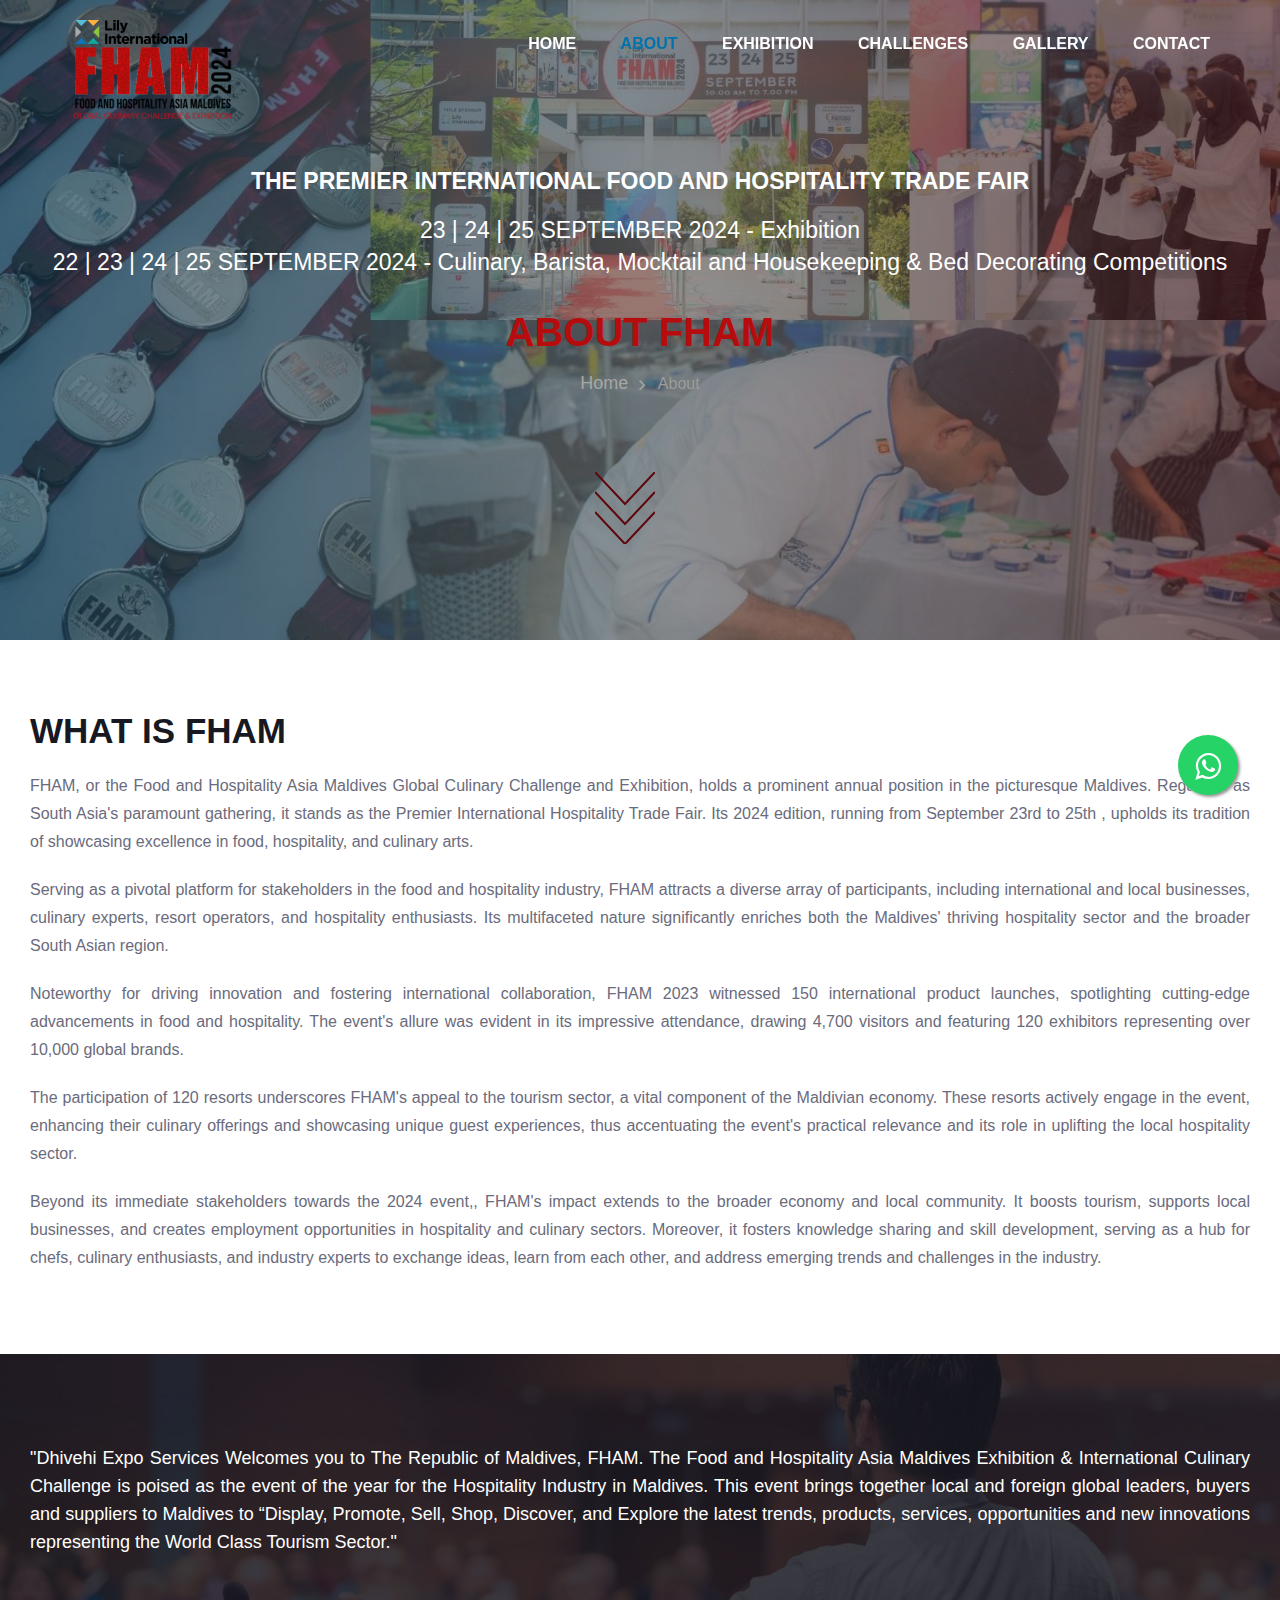
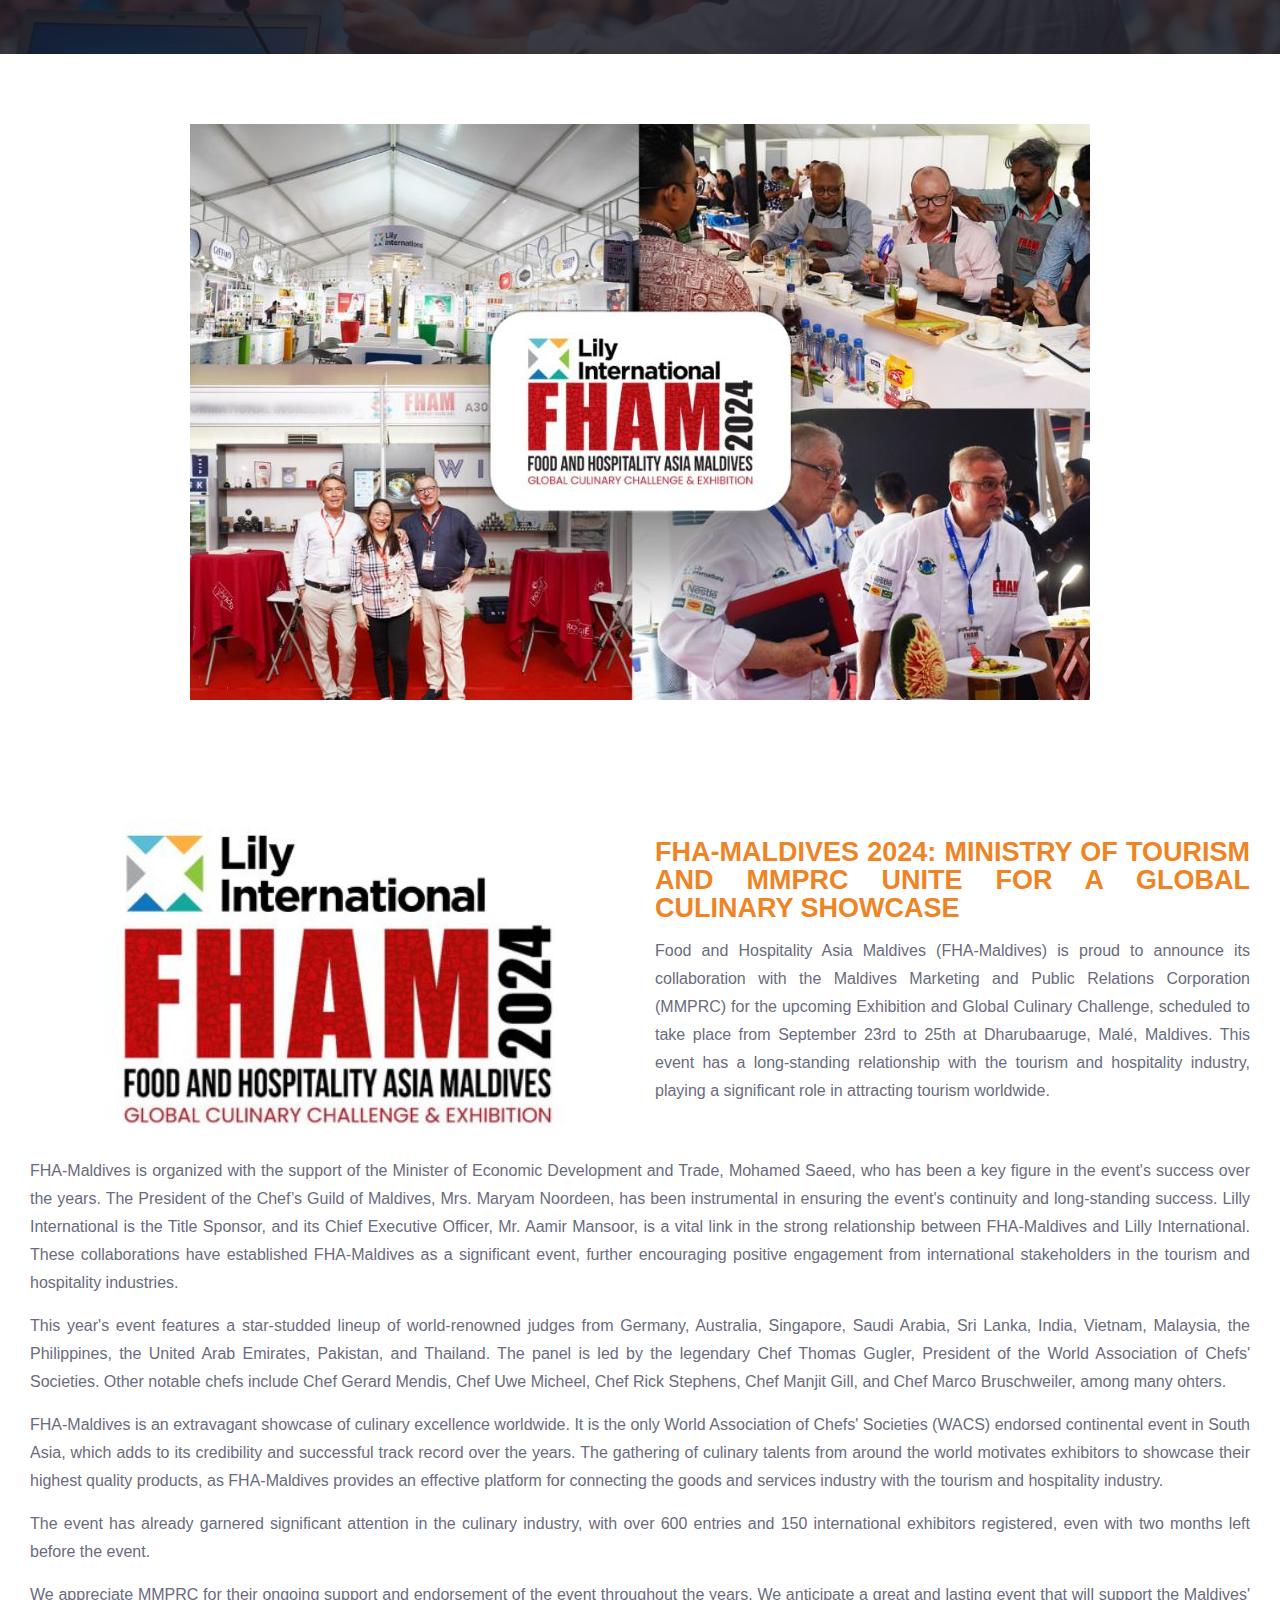
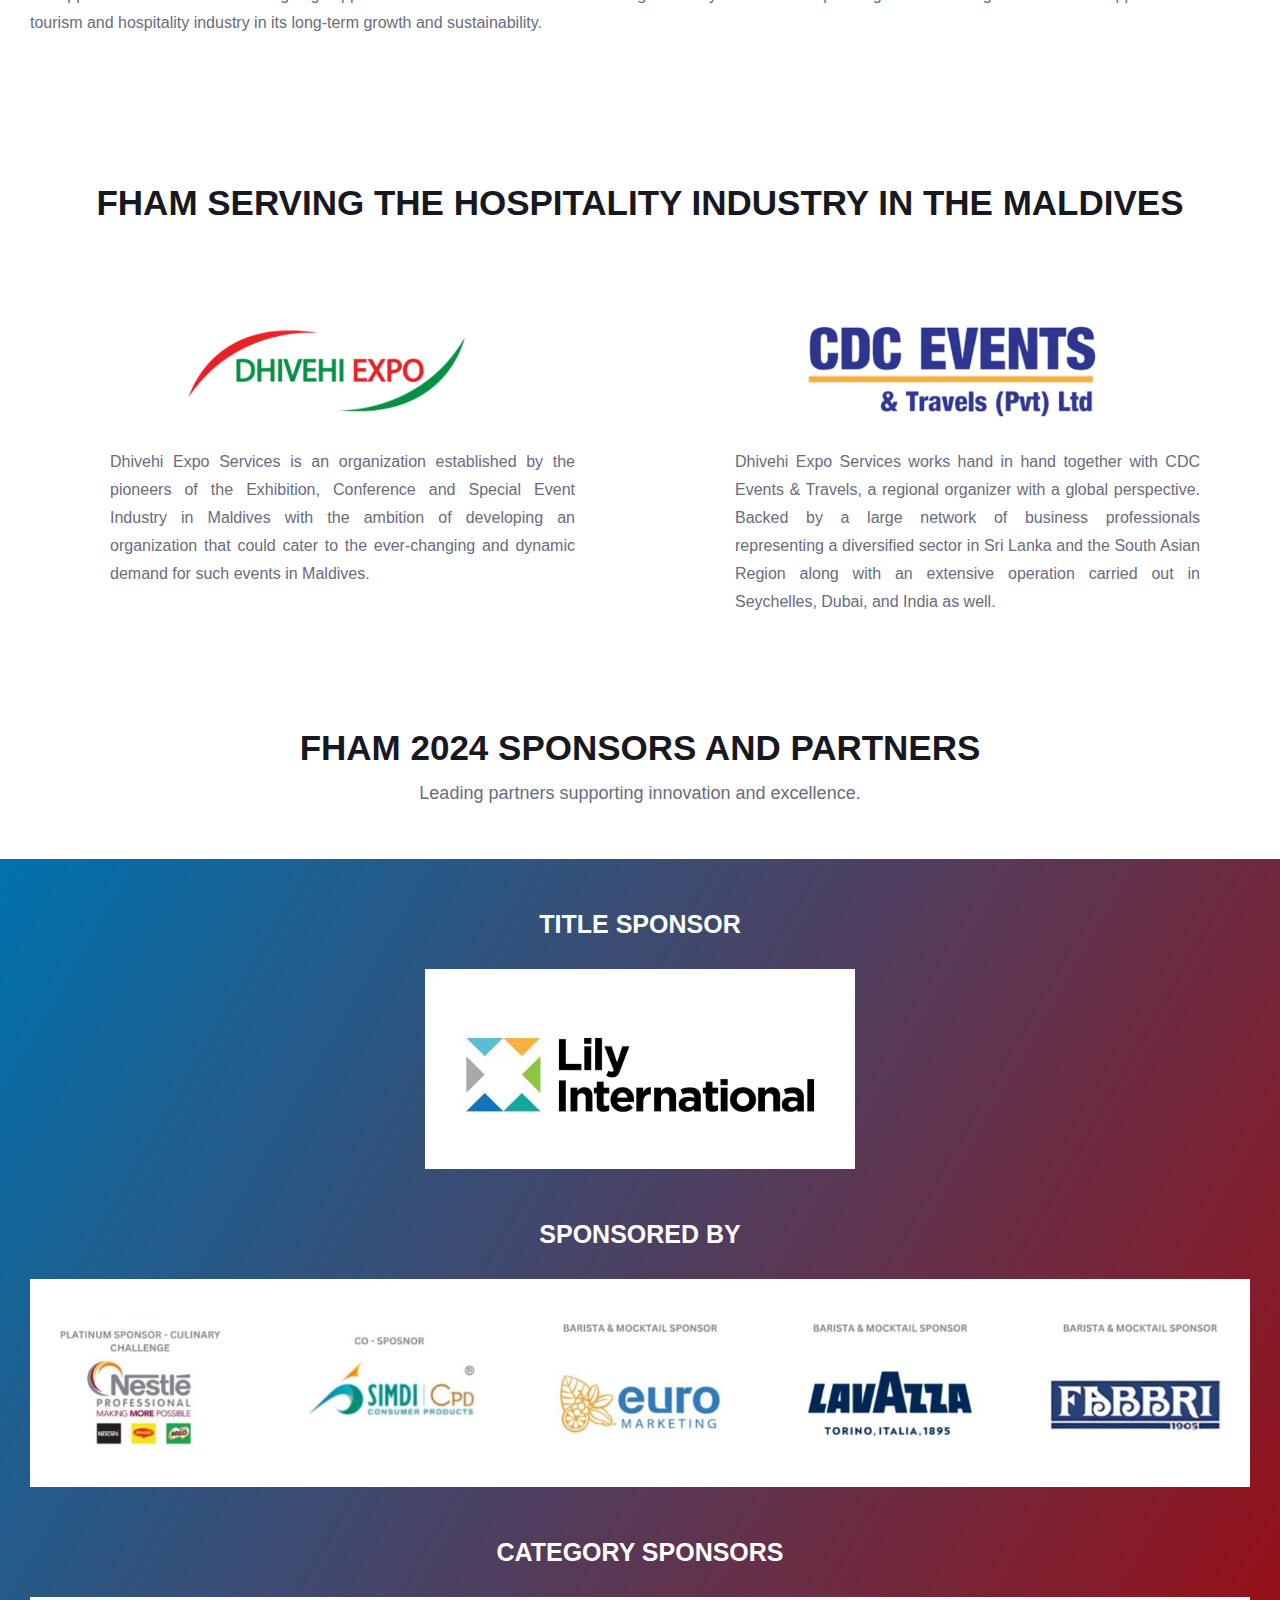
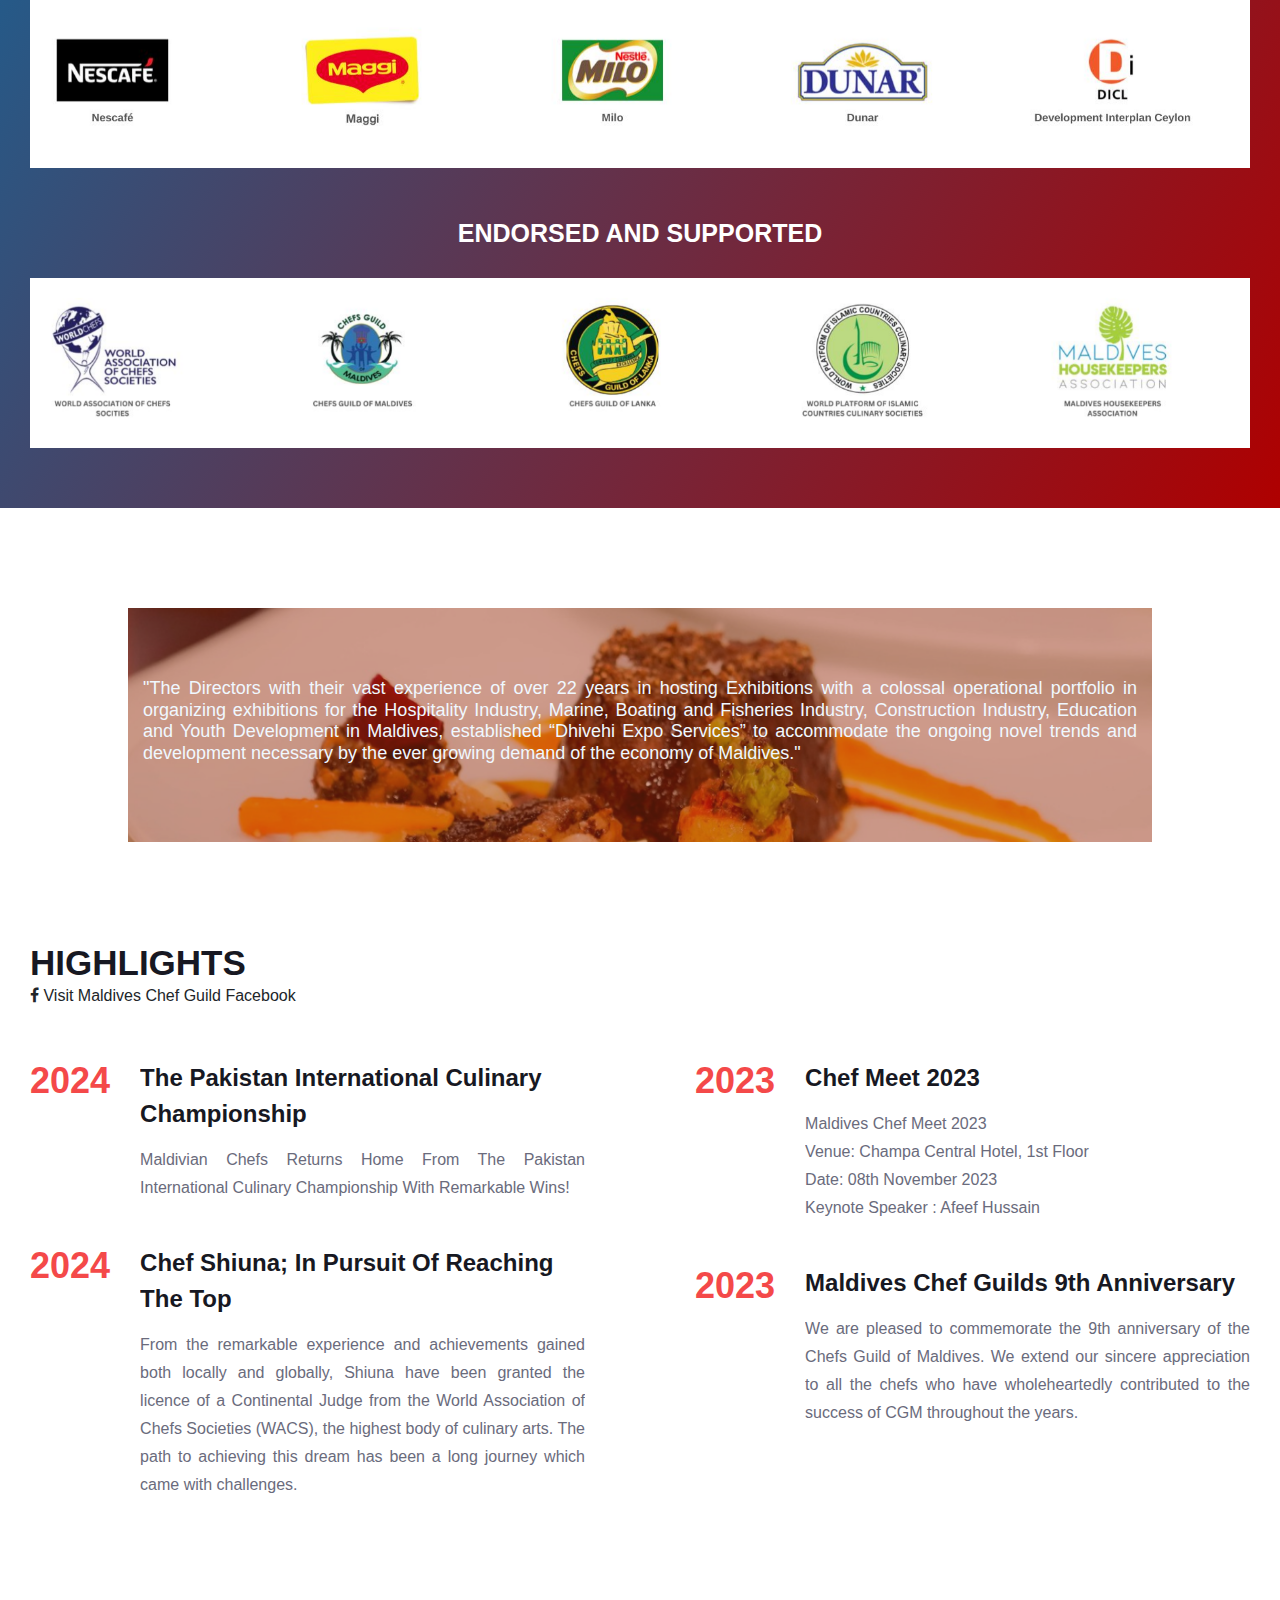
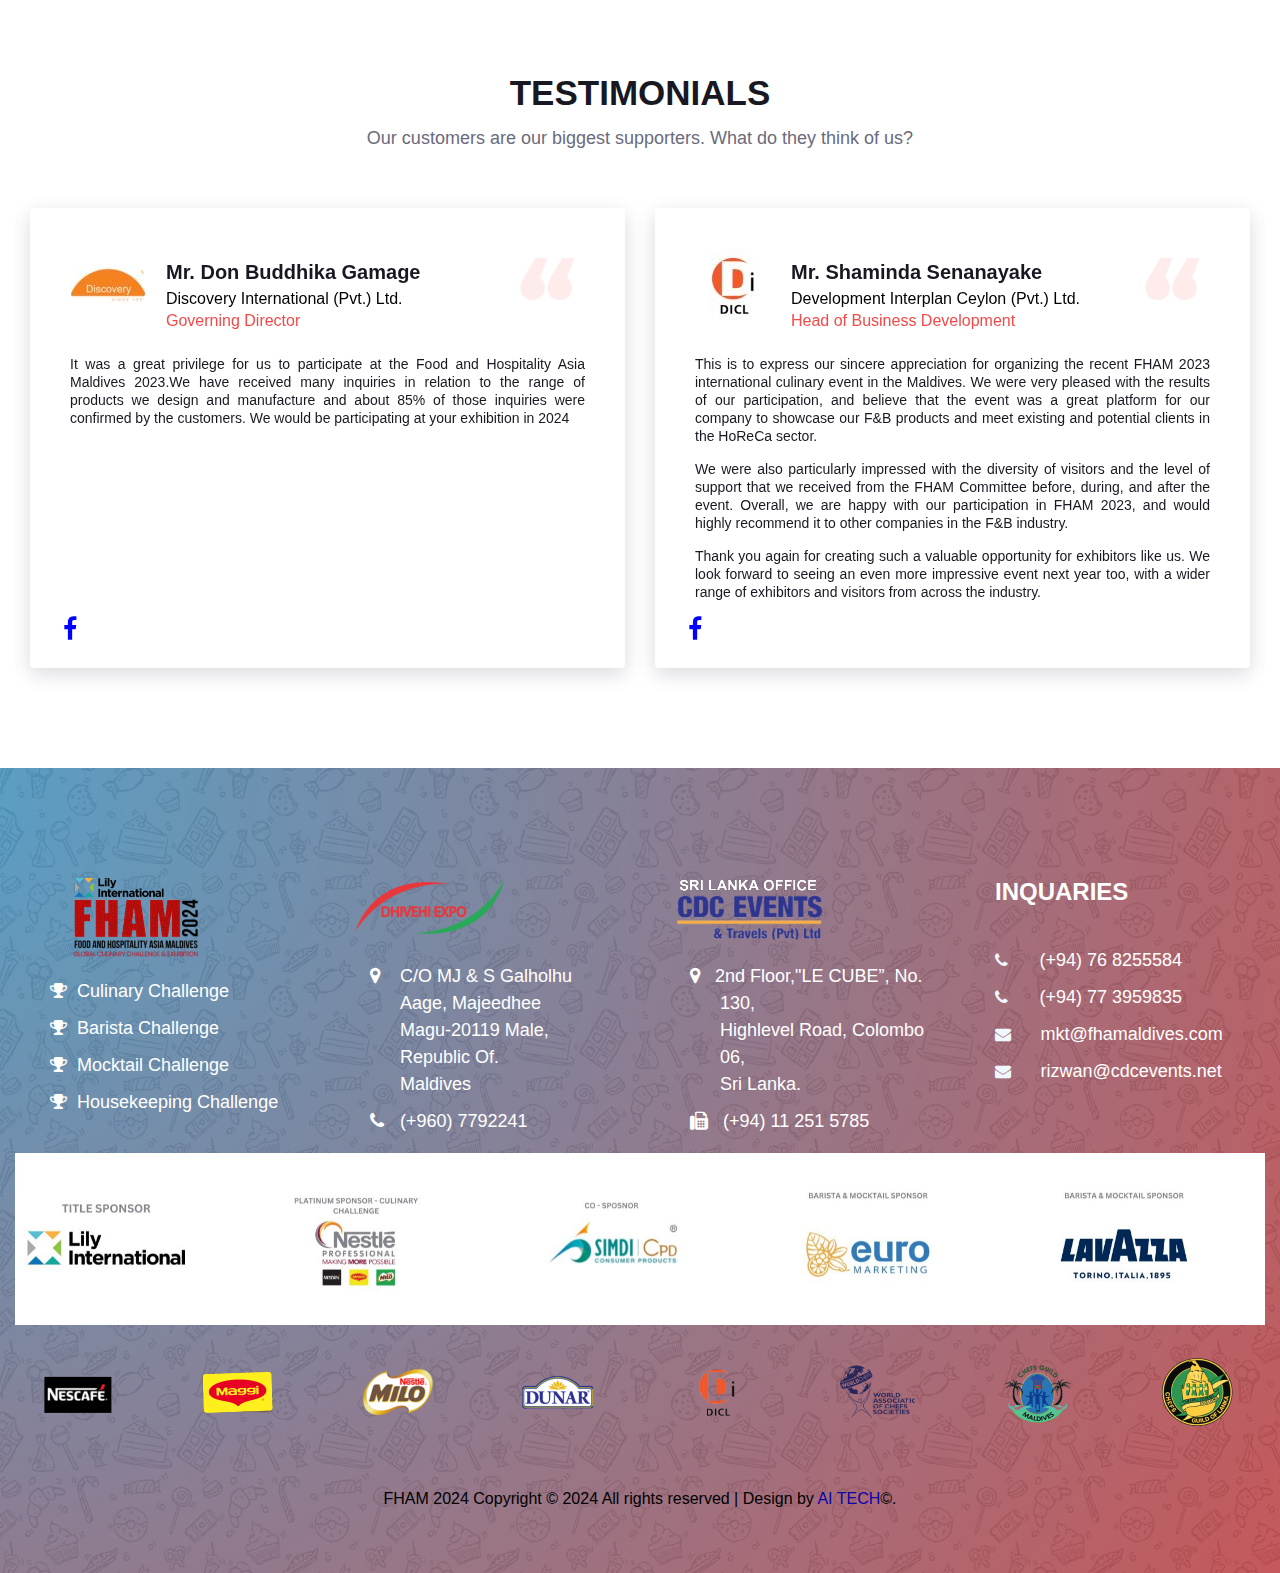
<file: about-us.html>
<!DOCTYPE html>
<html lang="zxx">

<head>
    <!-- Google tag (gtag.js) -->
    <script async src="https://www.googletagmanager.com/gtag/js?id=G-HP8R7D199R"></script>
    <script>
    window.dataLayer = window.dataLayer || [];
    function gtag(){dataLayer.push(arguments);}
    gtag('js', new Date());

    gtag('config', 'G-HP8R7D199R');
    </script>
    <meta charset="UTF-8">
    <!--SEO tags-->
    <meta name="description" content="FHAM 2024, the Food and Hospitality Asia Maldives Global Culinary Challenge and Exhibition, is the premier international hospitality trade fair showcasing excellence in food, hospitality, and culinary arts. Join us for the 2024 edition, from September 23rd to 25th, in the picturesque Maldives. Experience thrilling competitions like the Culinary Challenge, Barista Competition, Mocktail Challenge, and Housekeeping Bed Making Competition.">
    <meta name="keywords" content="FHAM, Food and Hospitality Asia Maldives, FHAM 2024, Maldives events, hospitality trade fair, culinary challenge, barista competition, mocktail challenge, housekeeping bed making competition, exhibition, Maldives tourism, hospitality industry, culinary arts, international event, resort operators, culinary experts, hotel management, Maldives economy, global brands, tourism sector, culinary innovation, South Asia, international collaboration, event organizers, Dhivehi Expo Services, CDC Events & Travels.">
    <meta property="og:title" content="FHAM - Food and Hospitality Asia Maldives">
    <meta property="og:description" content="FHAM holds a prominent annual position in the picturesque Maldives, standing as the Premier International Hospitality Trade Fair. Join us for the 2024 edition, running from September 23rd to 25th, showcasing excellence in food, hospitality, and culinary arts.">
    <meta property="og:image" content="https://fhamaldives.com/img/logo.png">
    <meta property="og:url" content="https://fhamaldives.com">
    <meta name="twitter:card" content="summary_large_image">
    <meta name="twitter:title" content="FHAM - Food and Hospitality Asia Maldives">
    <meta name="twitter:description" content="FHAM holds a prominent annual position in the picturesque Maldives, standing as the Premier International Hospitality Trade Fair. Join us for the 2024 edition, running from September 23rd to 25th, showcasing excellence in food, hospitality, and culinary arts.">
    <meta name="twitter:image" content="https://fhamaldives.com/img/logo.png">
    
    <meta name="viewport" content="width=device-width, initial-scale=1.0">
    <meta http-equiv="X-UA-Compatible" content="ie=edge">
    <title>FHAM 2024 - About Us</title>

        <!-- Favicon -->
        <link rel="shortcut icon" type="image/x-icon" href="img/favicon.png" />

    <!-- Google Font -->
    <link href="https://fonts.googleapis.com/css?family=Work+Sans:400,500,600,700,800,900&display=swap" rel="stylesheet">
    <link href="https://fonts.googleapis.com/css?family=Poppins:400,500,600,700&display=swap" rel="stylesheet">


    <!-- Css Styles -->
    <link rel="stylesheet" href="css/bootstrap.min.css" type="text/css">
    <link rel="stylesheet" href="css/font-awesome.min.css" type="text/css">
    <link rel="stylesheet" href="css/elegant-icons.css" type="text/css">
    <link rel="stylesheet" href="css/owl.carousel.min.css" type="text/css">
    <link rel="stylesheet" href="css/magnific-popup.css" type="text/css">
    <link rel="stylesheet" href="css/slicknav.min.css" type="text/css">
    <link rel="stylesheet" href="css/style.css" type="text/css">
    
    <!-- Meta Pixel Code -->
    <script>
        !function(f,b,e,v,n,t,s)
        {if(f.fbq)return;n=f.fbq=function(){n.callMethod?
        n.callMethod.apply(n,arguments):n.queue.push(arguments)};
        if(!f._fbq)f._fbq=n;n.push=n;n.loaded=!0;n.version='2.0';
        n.queue=[];t=b.createElement(e);t.async=!0;
        t.src=v;s=b.getElementsByTagName(e)[0];
        s.parentNode.insertBefore(t,s)}(window, document,'script',
        'https://connect.facebook.net/en_US/fbevents.js');
        fbq('init', '416680131402856');
        fbq('track', 'PageView');
    </script>
    <noscript><img height="1" width="1" style="display:none"
    src="https://www.facebook.com/tr?id=416680131402856&ev=PageView&noscript=1"
    /></noscript>
    <!-- End Meta Pixel Code -->
</head>

<body>
    <!-- Whats App -->
    <a href="https://wa.me/+94768255584" class="whatsapp_float" target="_blank"> <i class="whatsapp-icon fa fa-whatsapp" aria-hidden="true"></i></a>
    <!-- End Whats App -->
    
    <!-- Page Preloder -->
    <div id="preloder">
        <div class="loader"></div>
    </div>

     <!-- Header Section Begin -->
   <header class="header-section header-normal transparent" id="navbar"> <!-- Added the "transparent" class -->
    <div class="container" style="width: 1500px;">
        <div class="logo">
            <a href="./index.html">
                <img src="img/logo.png" alt="">
            </a>
        </div>
        <div class="nav-menu">
            <nav class="mainmenu mobile-menu">
                <ul>
                    <li><a href="./index.html" >HOME</a></li>
                    <li><a href="./about-us.html" style="color: #0072ad;">ABOUT</a></li>
                    <li><a href="Exhibition.html">EXHIBITION</a></li>
                    
                    <li><a> CHALLENGES</a>
                        <ul class="dropdown">
                            <li><a href="Challenge-1.html">CULINARY</a></li>
                            <li><a href="Challenge-3.html">MOCKTAIL</a></li>
                            <li><a href="Challenge-2.html">BARISTA</a></li>
                            <li><a href="Challenge-4.html">HOUSEKEEPING</a></li>
                        </ul>
                    </li>
                    <li><a href="gallery.html">GALLERY</a></li>
                    <li><a href="./contact.php">CONTACT</a></li>
                </ul>
            </nav>
           <!--<a href="https://drive.google.com/file/d/1y9e8YCZor_CZ1NEsys9MlwOALshKuxOO/view?usp=sharing" class="primary-btn top-btn" style="color: aliceblue;"  target="_blank"><i class="fa fa-folder "></i> EXHIBITOR DIRECTORY </a>-->
        </div>
        <div id="mobile-menu-wrap"></div>
    </div>
</header>
<!-- Header End -->

<!-- Hero Section Begin -->
<section class="hero-section set-bg" data-setbg="img/slider/c-about.jpg" >
    <div class="overlay"></div> <!-- Overlay -->
    <div class="container">
         <!-- Breadcrumb Section Begin -->
    <section class="breadcrumb-section">
        <div class="container">
            <div class="row">
                <div class="col-lg-12">
                    
                    <div class="breadcrumb-text">
                        <span class="slogan" style="color: rgb(255, 255, 255);">THE PREMIER INTERNATIONAL FOOD AND HOSPITALITY TRADE FAIR</span>

                        <div class="herodate">
                            <span class="herodate" style="color: rgb(255, 255, 255); ">23 | 24 | 25 SEPTEMBER 2024 - Exhibition</span><br>
                            
                            </div>
                            <div class="herodate2">
                                <span class="herodate2" style="color: rgb(255, 255, 255); ">22 | 23 | 24 | 25 SEPTEMBER 2024 - Culinary, Barista, Mocktail and Housekeeping & Bed Decorating Competitions
                                </span><br>
                                
                            </div>
                            
                      
                        <h2 style="color: #b70c0e">ABOUT FHAM</h2>
                       
                        
                        <div class="bt-option">
                            <a href="#">Home</a>
                            <span>About</span>
                        </div>
                    </div>
                </div>
            </div>
        </div>
    </section>
    <!-- Breadcrumb Section End -->
    <svg class="arrows">
							<path class="a1" d="M0 0 L30 32 L60 0"></path>
							<path class="a2" d="M0 20 L30 52 L60 20"></path>
							<path class="a3" d="M0 40 L30 72 L60 40"></path>
						</svg>

</section>
<!-- Hero Section End -->


<!-- About Section Begin -->
<section class="about-section">
    <div class="container">


            <div class="row">
            </div>
            <div class="row">
                <div class="col-lg-12">
                    <div class="section-title"  >
                        <h2>WHAT IS FHAM</h2>
                        <p class="f-para" style="text-align: justify;">FHAM, or the Food and Hospitality Asia Maldives Global Culinary Challenge and Exhibition, holds a prominent annual position in the picturesque Maldives. Regarded as South Asia's paramount gathering, it stands as the Premier International Hospitality Trade Fair. Its 2024 edition, running from September 23rd to 25th , upholds its tradition of showcasing excellence in food, hospitality, and culinary arts.

                        </p>

                        <p class="f-para" style="text-align: justify;"> Serving as a pivotal platform for stakeholders in the food and hospitality industry, FHAM attracts a diverse array of participants, including international and local businesses, culinary experts, resort operators, and hospitality enthusiasts. Its multifaceted nature significantly enriches both the Maldives' thriving hospitality sector and the broader South Asian region.
                        
                        </p>
                        <p class="f-para" style="text-align: justify;">Noteworthy for driving innovation and fostering international collaboration, FHAM 2023 witnessed 150 international product launches, spotlighting cutting-edge advancements in food and hospitality. The event's allure was evident in its impressive attendance, drawing 4,700 visitors and featuring 120 exhibitors representing over 10,000 global brands.
                        
                        </p>
                        <p class="f-para" style="text-align: justify;"> The participation of 120 resorts underscores FHAM's appeal to the tourism sector, a vital component of the Maldivian economy. These resorts actively engage in the event, enhancing their culinary offerings and showcasing unique guest experiences, thus accentuating the event's practical relevance and its role in uplifting the local hospitality sector.
                       
                        </p>
                        <p class="f-para" style="text-align: justify;"> Beyond its immediate stakeholders towards the 2024 event,, FHAM's impact extends to the broader economy and local community. It boosts tourism, supports local businesses, and creates employment opportunities in hospitality and culinary sectors. Moreover, it fosters knowledge sharing and skill development, serving as a hub for chefs, culinary enthusiasts, and industry experts to exchange ideas, learn from each other, and address emerging trends and challenges in the industry.
                        
                        </p>
                       
                    </div>
                </div>
            </div>
           
        </div>
    </section>
    <!-- About Section End -->

    <!-- Wording Section Begin -->
    <section class="pricing-section set-bg spad" data-setbg="img/pricing-bg.jpg">
        <div class="container">
            <div class="row">
                <div class="col-lg-12">
                    <div class="section-title">
                        <p style="color: rgb(255, 255, 255); margin-top: 40px; text-align: justify;">"Dhivehi Expo Services Welcomes you to The Republic of Maldives, FHAM. The Food and Hospitality Asia Maldives Exhibition & International Culinary 
                            Challenge is poised as the event of the year for the Hospitality Industry in Maldives. This event brings together local and foreign global leaders, buyers and suppliers to Maldives to 
                            “Display, Promote, Sell, Shop, Discover, and Explore the latest trends, products, services, opportunities and new innovations representing the World Class Tourism Sector."
                        </p>
                        
                    </div>
                </div>
            </div>
        </div>
    </section>
    <!-- Wording Section End -->

    <section class="about-section">
        <div class="container">
    
    <img src="img/about/about-1.jpg" alt="fham-with-lily-international" class="center-image">
    
    </div>
    </section>
    <!-- Lily Section Begin -->
        <section class="about-section">
            <div class="container">
    
                
    
                    <!-- Section with lily -->
    <div class="row">
        <!-- Image Section -->
        <div class="col-lg-6 order-lg-1">
            <div class="section-image">
                <img src="img/logo-l.jpg" alt="Logo" class="img-fluid">
            </div>
        </div>
        
        <!-- Text Section -->
        <div class="col-lg-6 order-lg-2 d-flex align-items-center">
            <div class="section-text">
                <!-- First and Second Paragraphs for Large Screens -->
                <div>
                    <p class="d-none d-lg-block" style="text-align: justify; color: #ee8425; font-size: 27px; font-weight: 650;">
                        FHA-MALDIVES 2024: MINISTRY OF TOURISM AND MMPRC UNITE FOR A GLOBAL CULINARY SHOWCASE
                    </p>
                    <p class="d-none d-lg-block" style="text-align: justify;">
                        Food and Hospitality Asia Maldives (FHA-Maldives) is proud to announce its collaboration with the Maldives Marketing and 
                        Public Relations Corporation (MMPRC) for the upcoming Exhibition and Global Culinary Challenge, scheduled to take place from September 23rd to 25th at Dharubaaruge, Malé, Maldives. This event 
                        has a long-standing relationship with the tourism and hospitality industry, playing a significant role in attracting tourism worldwide.
                    </p>
                </div>
                
                <!-- Text for Smaller Screens -->
                <div class="d-lg-none">
                    <p style="text-align: justify; color: #ee8425; font-size: 21px; padding-top: 10px; font-weight: 650;">
                        FHA-MALDIVES 2024: MINISTRY OF TOURISM AND MMPRC UNITE FOR A GLOBAL CULINARY SHOWCASE
                    </p>
                    <p style="text-align: justify;">
                        Food and Hospitality Asia Maldives (FHA-Maldives) is proud to announce its collaboration with the Maldives Marketing and 
                        Public Relations Corporation (MMPRC) for the upcoming Exhibition and Global Culinary Challenge, scheduled to take place from September 23rd to 25th at Dharubaaruge, Malé, Maldives. This event 
                        has a long-standing relationship with the tourism and hospitality industry, playing a significant role in attracting tourism worldwide.
                    </p>
                    <p style="text-align: justify;">
                        FHA-Maldives is organized with the support of the Minister of Economic Development and Trade,
                        Mohamed Saeed, who has been a key figure in the event's success over the years. The President of
                        the Chef’s Guild of Maldives, Mrs. Maryam Noordeen, has been instrumental in ensuring the event's
                        continuity and long-standing success. Lilly International is the Title Sponsor, and its Chief Executive
                        Officer, Mr. Aamir Mansoor, is a vital link in the strong relationship between FHA-Maldives and Lilly
                        International. These collaborations have established FHA-Maldives as a significant event, further
                        encouraging positive engagement from international stakeholders in the tourism and hospitality industries.
                    </p>
                    <p style="text-align: justify;">
                This year's event features a star-studded lineup of world-renowned judges from Germany, Australia, Singapore, Saudi Arabia, Sri Lanka, India, Vietnam, Malaysia, the Philippines, the United Arab 
                Emirates, Pakistan, and Thailand. The panel is led by the legendary Chef Thomas Gugler, President of the World Association of Chefs' Societies. Other notable chefs include Chef Gerard Mendis, Chef
                Uwe Micheel, Chef Rick Stephens, Chef Manjit Gill, and Chef Marco Bruschweiler, among many ohters.
            </p>
            <p style="text-align: justify;">
                FHA-Maldives is an extravagant showcase of culinary excellence worldwide. It is the only World Association of Chefs' Societies (WACS) endorsed continental event in South Asia, which adds to its credibility and successful track record over the years. The gathering of culinary talents from around the world motivates exhibitors to showcase their highest quality products, as FHA-Maldives provides 
                an effective platform for connecting the goods and services industry with the tourism and hospitality industry.
            </p>
    
            <p style="text-align: justify;">
                The event has already garnered significant attention in the culinary industry, with over 600 entries 
                and 150 international exhibitors registered, even with two months left before the event.
            </p>
            <p style="text-align: justify;">
                We appreciate MMPRC for their ongoing support and endorsement of the event throughout the years. We anticipate a great and lasting event that will support the Maldives' tourism and hospitality 
                industry in its long-term growth and sustainability.
            </p>
                </div>
            </div>
        </div>
        
        <!-- Third Paragraph under Image for Large Screens -->
        <div class="col-lg-12 order-lg-3 d-none d-lg-block">
            <p style="text-align: justify;">
                FHA-Maldives is organized with the support of the Minister of Economic Development and Trade,
                Mohamed Saeed, who has been a key figure in the event's success over the years. The President of
                the Chef’s Guild of Maldives, Mrs. Maryam Noordeen, has been instrumental in ensuring the event's
                continuity and long-standing success. Lilly International is the Title Sponsor, and its Chief Executive
                Officer, Mr. Aamir Mansoor, is a vital link in the strong relationship between FHA-Maldives and Lilly
                International. These collaborations have established FHA-Maldives as a significant event, further
                encouraging positive engagement from international stakeholders in the tourism and hospitality industries.
            </p>
            <p style="text-align: justify;">
                This year's event features a star-studded lineup of world-renowned judges from Germany, Australia, Singapore, Saudi Arabia, Sri Lanka, India, Vietnam, Malaysia, the Philippines, the United Arab 
                Emirates, Pakistan, and Thailand. The panel is led by the legendary Chef Thomas Gugler, President of the World Association of Chefs' Societies. Other notable chefs include Chef Gerard Mendis, Chef
                Uwe Micheel, Chef Rick Stephens, Chef Manjit Gill, and Chef Marco Bruschweiler, among many ohters.
            </p>
            <p style="text-align: justify;">
                FHA-Maldives is an extravagant showcase of culinary excellence worldwide. It is the only World Association of Chefs' Societies (WACS) endorsed continental event in South Asia, which adds to its credibility and successful track record over the years. The gathering of culinary talents from around the world motivates exhibitors to showcase their highest quality products, as FHA-Maldives provides 
                an effective platform for connecting the goods and services industry with the tourism and hospitality industry.
            </p>
    
            <p style="text-align: justify;">
                The event has already garnered significant attention in the culinary industry, with over 600 entries 
                and 150 international exhibitors registered, even with two months left before the event.
            </p>
            <p style="text-align: justify;">
                We appreciate MMPRC for their ongoing support and endorsement of the event throughout the years. We anticipate a great and lasting event that will support the Maldives' tourism and hospitality 
                industry in its long-term growth and sustainability.
            </p>
        </div>
    </div>
    <!-- Section with lily -->
    
    </div>
    </section>

   <!-- About-2 Section Begin -->
<section class="home-about-section spad">
    <div class="container">

        <div class="col-lg-12 pt-12">
            <div class="section-title">
                <h2>FHAM SERVING THE HOSPITALITY INDUSTRY IN THE MALDIVES</h2>
            </div>
        </div>

        <div class="row"  >
            <!-- First image and paragraph -->
            <div class="col-lg-6 order-lg-1">
                <div class="ha-pic-2">
                    <img src="img/about/dhiv.png" style="max-width: 50%;" alt="">
                </div>
                <div class="ha-text-a">
                    <p style="text-align: justify;">Dhivehi Expo Services is an organization established by the pioneers of the Exhibition, Conference and Special Event Industry in Maldives with the ambition of developing an organization that could cater to the ever-changing and dynamic demand for such events in Maldives.</p>
                </div>
            </div>

            <!-- Gap between columns -->
            <div class="col-lg-12 order-lg-3 d-lg-none">
                <!-- This column is only visible on small devices to create a gap -->
            </div>

            <!-- Second image and paragraph -->
            <div class="col-lg-6 order-lg-2">
                <div class="ha-pic-2">
                    <img src="img/about/cdc.png" style="max-width: 50%;" alt="">
                </div>
                <div class="ha-text-a">
                    <p style="text-align: justify;">Dhivehi Expo Services works hand in hand together with CDC Events & Travels, a regional organizer with a global perspective. Backed by a large network of business professionals representing a diversified sector in Sri Lanka and the South Asian Region along with an extensive operation carried out in Seychelles, Dubai, and India as well.</p>
                </div>
            </div>
        </div>
    </div>
</section>
<!-- About-2 Section End -->

<!-- Sponsor Begin -->
<section class="schedule-section" style="padding-bottom: 0PX;">
    <div class="container">
        <div class="row">
            <div class="col-lg-12">
                <div class="section-title">
                    <h2>FHAM 2024 SPONSORS AND PARTNERS</h2>
                    <p>Leading partners supporting innovation and excellence.</p>
                </div>
            </div>
        </div>
    </div>
</section>
<!-- Sponsor End -->

<!-- ======= Sponsor Section ======= -->

<section class="schedule-section" style="background-image: linear-gradient(120deg, #0072ad 0%, #af0000 100%), linear-gradient(120deg, #ee8425 0%, #f94848 100%);">

    <div class="container" style="max-width: 1500px;">

        <div class="section-header"  >
            <h3 style="text-align: center; font-weight: bold;  font-size: 25px; color: rgb(255, 255, 255); padding-bottom: 30px;  padding-top: 50px;">TITLE SPONSOR</h3>
          </div>
          
       <!-- Sponsor section for screens above 1200px -->
       <div class=" d-lg-block">
        <div style="display: flex; justify-content: center;">
            <div class="sponsors" style="background-color: white; max-width: 600px; max-height: 200px;">
                <div class="sponsors-line align-items-center">
                    <div class="sponsors-box"><img src="img/partner-logo/title.jpg" class="img-fluid" alt=""></div>
                </div>
            </div>
        </div>
    </div>

    <div class="container" style="max-width: 1500px;">

        <div class="section-header"  >
            <h3 style="text-align: center; font-weight: bold;  font-size: 25px; color: rgb(255, 255, 255); padding-bottom: 30px;  padding-top: 50px;">SPONSORED BY</h3>
          </div>
          
     <!-- Sponsor section for screens above 1200px -->
     <div class="d-none d-lg-block">
        <div class="partner-logo-co owl-carousel" style="border-top: #fdfdfd; padding-top: 0; padding-bottom: 0; background-color: white;">
            <div class="pl-table">
                <div class="pl-tablecell">
                    <a href="https://www.nestle.lk/brands/nestle-professional" target="_blank">
                    <img src="img/partner-logo/Sponsor/1.jpg" alt="">
                   
                    </a>
                </div>
            </div>
            <div class="pl-table">
                <div class="pl-tablecell">
                    <a href="https://www.simdi.com/" target="_blank">
                    <img src="img/partner-logo/Sponsor/2.jpg" alt="" >
             
                </a>
                </div>
            </div>
            <div class="pl-table">
                <div class="pl-tablecell">
                    <a href="http://www.euromarketingmaldives.com/" target="_blank">
                    <img src="img/partner-logo/Sponsor/5.jpg" alt="">
           
                    </a>
                </div>
            </div>
            <div class="pl-table">
                <div class="pl-tablecell">
                    <a href="https://www.lavazza.com/en" target="_blank">
                    <img src="img/partner-logo/Sponsor/8.jpg" alt="">
              
                    </a>
                </div>
            </div>
            <div class="pl-table">
                <div class="pl-tablecell">
                    <a href="https://en.fabbri1905.com/" target="_blank">
                    <img src="img/partner-logo/Sponsor/9.jpg" alt="">
                 
                    </a>
                </div>
            </div>
            <div class="pl-table">
                <div class="pl-tablecell">
                    <a href="https://furnituremaldives.com/" target="_blank">
                    <img src="img/partner-logo/Sponsor/4.jpg" alt="">
      
                    </a>
                </div>
            </div>
    
            <div class="pl-table">
                <div class="pl-tablecell">
                    <a href="https://www.huxberry.com/" target="_blank">
                    <img src="img/partner-logo/Sponsor/6.jpg" alt="">
      
                    </a>
                </div>
            </div>
    
            <div class="pl-table">
                <div class="pl-tablecell">
                    <a href="https://www.pestexmaldives.com/" target="_blank">
                    <img src="img/partner-logo/Sponsor/7.jpg" alt="">
      
                    </a>
                </div>
            </div>
            <div class="pl-table">
                <div class="pl-tablecell">
                    <a href="https://www.cosmerc.mv/" target="_blank">
                    <img src="img/partner-logo/Sponsor/10.jpg" alt="">
                   
                    </a>
                </div>
            </div>
            <div class="pl-table">
                <div class="pl-tablecell">
                    <a href="https://www.facebook.com/lesouqcafemv/" target="_blank">
                    <img src="img/partner-logo/Sponsor/14.jpg" alt="">
                   
                    </a>
                </div>
            </div>
            <div class="pl-table">
                <div class="pl-tablecell">
                    <a href="https://www.cnineo.com/" target="_blank">
                    <img src="img/partner-logo/Sponsor/12.jpg" alt="">
                   
                    </a>
                </div>
            </div>
            <div class="pl-table">
                <div class="pl-tablecell">
                    <a href="https://www.dhiraagu.com.mv/personal" target="_blank">
                    <img src="img/partner-logo/Sponsor/15.jpg" alt="">
                   
                    </a>
                </div>
            </div>
            <div class="pl-table">
                <div class="pl-tablecell">
                    <a href="https://zanhotelsmaldives.com/" target="_blank">
                    <img src="img/partner-logo/Sponsor/11.jpg" alt="">
                   
                    </a>
                </div>
            </div>
            
            <div class="pl-table">
                <div class="pl-tablecell">
                    <a href="https://www.facebook.com/Aquoslogistics/" target="_blank">
                    <img src="img/partner-logo/Sponsor/13.jpg" alt="">
                   
                    </a>
                </div>
            </div>
    
        </div>
    </div>


    <!-- Sponsor section for screens below 1200px -->
    <div class="d-lg-none">
        <div class="sponsors" style="background-color: white;">
            <div class="sponsors-line align-items-center">
                <div class="sponsors-box"><img src="img/partner-logo/Sponsor/1.jpg" class="img-fluid" alt=""></div>
                <div class="sponsors-box"><img src="img/partner-logo/Sponsor/2.jpg" class="img-fluid" alt=""></div>
                <div class="sponsors-box"><img src="img/partner-logo/Sponsor/10.jpg" class="img-fluid" alt=""></div>
                <div class="sponsors-box"><img src="img/partner-logo/Sponsor/5.jpg" class="img-fluid" alt=""></div>
                <div class="sponsors-box"><img src="img/partner-logo/Sponsor/8.jpg" class="img-fluid" alt=""></div>
                <div class="sponsors-box"><img src="img/partner-logo/Sponsor/9.jpg" class="img-fluid" alt=""></div>
                <div class="sponsors-box"><img src="img/partner-logo/Sponsor/4.jpg" class="img-fluid" alt=""></div>
                <div class="sponsors-box"><img src="img/partner-logo/Sponsor/6.jpg" class="img-fluid" alt=""></div>
                <div class="sponsors-box"><img src="img/partner-logo/Sponsor/7.jpg" class="img-fluid" alt=""></div>
            </div>
        </div>
    </div>

    <!--Category-->
    <h5 style="text-align: center; font-weight: bold;  font-size: 25px; color: rgb(255, 255, 255); padding-bottom: 30px;  padding-top: 50px;">CATEGORY SPONSORS</h5>
    <div class="partner-logo owl-carousel" style="border-top: #fdfdfd; padding-top: 0; padding-bottom: 0; background-color: white; ">
        <div class="pl-table">
            <div class="pl-tablecell">
                <a href="https://www.nescafe.com/" target="_blank">
                <img src="img/partner-logo/category/1.jpg" alt="">
               
                </a>
            </div>
        </div>
        <div class="pl-table">
            <div class="pl-tablecell">
                <a href="https://www.nestle.com/brands/culinary-chilled-frozen/maggi" target="_blank">
                <img src="img/partner-logo/category/2.jpg" alt="" >
         
            </a>
            </div>
        </div>
        <div class="pl-table">
            <div class="pl-tablecell">
                <a href="https://www.nestle.com/brands/drinks/milo" target="_blank">
                <img src="img/partner-logo/category/3.jpg" alt="">
       
                </a>
            </div>
        </div>
        <div class="pl-table">
            <div class="pl-tablecell">
                <a href="https://www.facebook.com/p/Dunar-Foods-Ltd-100066586791389/" target="_blank">
                <img src="img/partner-logo/category/4.jpg" alt="">
          
                </a>
            </div>
        </div>
        
        <div class="pl-table">
            <div class="pl-tablecell">
                <a href="https://dicl.lk/" target="_blank">
                <img src="img/partner-logo/category/5.jpg" alt="">
  
                </a>
            </div>
        </div>

    </div>
    <!--Category-->

        <h5 style="text-align: center; font-weight: bold;  font-size: 25px; color: rgb(255, 255, 255); padding-bottom: 30px;  padding-top: 50px;">ENDORSED AND SUPPORTED</h5>
        <div class="partner-logo owl-carousel" style="border-top: #fdfdfd; padding-top: 0; padding-bottom: 0; background-color: white;">
            <div class="pl-table">
                <div class="pl-tablecell">
                    <a href="https://worldchefs.org/" target="_blank">
                    <img src="img/partner-logo/Endorsed/en-1.jpg" alt="">
                   
                    </a>
                </div>
            </div>
            <div class="pl-table">
                <div class="pl-tablecell">
                    <a href="https://www.facebook.com/ChefsGuildofMaldives/" target="_blank">
                    <img src="img/partner-logo/Endorsed/en-2.jpg" alt="" >
             
                </a>
                </div>
            </div>
            <div class="pl-table">
                <div class="pl-tablecell">
                    <a href="https://www.chefsguildoflanka.org/" target="_blank">
                    <img src="img/partner-logo/Endorsed/en-3.jpg" alt="">
           
                    </a>
                </div>
            </div>
            <div class="pl-table">
                <div class="pl-tablecell">
                    <a href="https://www.facebook.com/wicsglobal/" target="_blank">
                    <img src="img/partner-logo/Endorsed/en-4.jpg" alt="">
              
                    </a>
                </div>
            </div>
            
            <div class="pl-table">
                <div class="pl-tablecell">
                    <a href="http://maldiveshousekeepers.com/" target="_blank">
                    <img src="img/partner-logo/Endorsed/en-6.jpg" alt="">
      
                    </a>
                </div>
            </div>

            <div class="pl-table">
                <div class="pl-tablecell">
                    <a href="https://corporate.visitmaldives.com/" target="_blank">
                    <img src="img/partner-logo/Endorsed/en-7.jpg" alt="">
      
                    </a>
                </div>
            </div>

        </div>

     
  </section><!-- End Sponsor Section -->


  
  


    <!-- Wording Section Begin -->
    <section class="pricing-section set-bg spad" data-setbg="img/about/wording-bg.png" style="margin-left: 10%; margin-right: 10%; padding-bottom: 20px; padding-top: 70px; margin-top: 100px;">
        <div class="container">
            <div class="row">
                <div class="col-lg-12">
                    <div class="section-title" >
                        <h5 style="color: aliceblue; text-align: justify;">"The Directors with their vast experience of over 22 years in hosting Exhibitions with a colossal operational portfolio in organizing exhibitions for the Hospitality Industry, Marine, Boating and Fisheries Industry, Construction Industry, Education and Youth Development in Maldives, established “Dhivehi Expo Services”
                            to accommodate the ongoing novel trends and development necessary by the ever growing demand of the economy of Maldives."</h5>
                        
                    </div>
                </div>
            </div>
        </div>
    </section>
    <!-- Wording Section End -->


      <!-- latest BLog Section Begin -->
      <!--
      <section class="latest-blog spad">
        <div class="container">
            <div class="row">
                <div class="col-lg-12">
                    <div class="latest-item set-bg large-item" data-setbg="img/about/wording-bg.png" style="height: 350px;">
                        <div class="li-text">
                            <h5><a href="./blog-details.html">The Directors with their vast experience of over 18 years in hosting Exhibitions with a colossal operational portfolio in organizing exhibitions for the Hospitality Industry, Marine, Boating and Fisheries Industry, Construction Industry, Education and Youth Development in Maldives, established “Dhivehi Expo Services”
                                 to accommodate the ongoing novel trends and development necessary by the ever growing demand of the economy of Maldives.</a></h5>
                                 -->
                           <!-- <span><i class="fa fa-clock-o"></i> 19th May, 2019</span>-->
      <!--                  </div>
                    </div>
                </div>

            
                
            </div>
        </div>
    </section>
-->
    <!-- latest BLog Section End -->

   
    <!-- Story Section Begin -->
    <section class="story-section spad">
        <div class="container">
            <div class="row">
                <div class="col-lg-12">
                    <div class="section-title">
                        <h2>HIGHLIGHTS</h2>
                         <!--  Facebook Icon and Visit Facebook Link -->
                    <a href="https://www.facebook.com/your_facebook_page_link_here" class="red-link" target="_blank"><i class="fa fa-facebook"></i> Visit Maldives Chef Guild Facebook</a>
                    </div>
                </div>
            </div>
            <div class="row">
                <div class="col-lg-6">
                    <div class="story-left">
                        <div class="story-item">
                            <h2>2024</h2>
                            <div class="si-text">
                                <h4><a href="https://islandchief.com/news/view/55639?fbclid=IwAR0C2re39SDQg-1GwXG-KoDRnBIzjbuG6SGbud6zK_JjFHNLKvUl8_ys7LU" class="red-link">The Pakistan International Culinary Championship</a></h4>
                                <p style="text-align: justify;">Maldivian Chefs Returns Home From The Pakistan International Culinary Championship With Remarkable Wins!</p>
                            </div>
                        </div>
                        <div class="story-item">
                            <h2>2024</h2>
                            <div class="si-text">
                                <h4><a href="https://taste.mv/articles/chef-shiuna-in-pursuit-of-reaching-the-top?fbclid=IwAR21q97irvFbjPLmsGFDBISPIzI3irGhLcFjxVk2iZ8HhuSFVc4l40488rM" class="red-link">Chef Shiuna; In Pursuit Of Reaching The Top</a></h4>
                                <p style="text-align: justify;">
                                    From the remarkable experience and achievements gained both locally and globally, Shiuna have been granted the licence of a Continental Judge from the World Association of Chefs Societies (WACS), the highest body of culinary arts. The path to achieving this dream has been a long journey which came with challenges. </p>
                            </div>
                        </div>
                    </div>
                </div>
                <div class="col-lg-6">
                    <div class="story-right">
                        <div class="story-item">
                            <h2>2023</h2>
                            <div class="si-text">
                                <h4><a href="https://www.facebook.com/photo/?fbid=347695257928098&set=a.195683426462616" class="red-link">Chef Meet 2023</a></h4>
                                <p style="text-align: justify;">Maldives Chef Meet 2023<br>Venue: Champa Central Hotel, 1st Floor<br> Date: 08th November 2023<br>Keynote Speaker : Afeef Hussain</p>
                            </div>
                        </div>
                        <div class="story-item">
                            <h2>2023</h2>
                            <div class="si-text">
                                <h4><a href="https://www.facebook.com/photo/?fbid=331594856204805&set=a.195683426462616" class="red-link">Maldives Chef Guilds 9th Anniversary</a> </h4>
                                <p style="text-align: justify;"> We are pleased to commemorate the 9th anniversary of the Chefs Guild of Maldives. We extend our sincere appreciation to all the chefs who have wholeheartedly contributed to 
                                    the success of CGM throughout the years.</p>
                            </div>
                        </div>
                    </div>
                </div>
            </div>
        </div>
    </section>
    <!-- Story Section End -->

    <!-- Pricing Section Begin -->
    <!--
    <section class="pricing-section set-bg spad" data-setbg="img/pricing-bg.jpg">
        <div class="container">
            <div class="row">
                <div class="col-lg-12">
                    <div class="section-title">
                        <h2>Ticket Pricing</h2>
                        <p>Get your event ticket plan</p>
                    </div>
                </div>
            </div>
            <div class="row">
                <div class="col-lg-4">
                    <div class="price-item">
                        <h4>1 Day Pass</h4>
                        <div class="pi-price">
                            <h2><span>$</span>129</h2>
                        </div>
                        <ul>
                            <li>One Day Conference Ticket</li>
                            <li>Coffee-break</li>
                            <li>Lunch and Networking</li>
                            <li>Keynote talk</li>
                            <li>Talk to the Editors Session</li>
                        </ul>
                        <a href="#" class="price-btn">Get Ticket <span class="arrow_right"></span></a>
                    </div>
                </div>
                <div class="col-lg-4">
                    <div class="price-item top-rated">
                        <div class="tr-tag">
                            <i class="fa fa-star"></i>
                        </div>
                        <h4>Full Pass</h4>
                        <div class="pi-price">
                            <h2><span>$</span>199</h2>
                        </div>
                        <ul>
                            <li>One Day Conference Ticket</li>
                            <li>Coffee-break</li>
                            <li>Lunch and Networking</li>
                            <li>Keynote talk</li>
                            <li>Talk to the Editors Session</li>
                            <li>Lunch and Networking</li>
                            <li>Keynote talk</li>
                        </ul>
                        <a href="#" class="price-btn">Get Ticket <span class="arrow_right"></span></a>
                    </div>
                </div>
                <div class="col-lg-4">
                    <div class="price-item">
                        <h4>Group Pass</h4>
                        <div class="pi-price">
                            <h2><span>$</span>79</h2>
                        </div>
                        <ul>
                            <li>One Day Conference Ticket</li>
                            <li>Coffee-break</li>
                            <li>Lunch and Networking</li>
                            <li>Keynote talk</li>
                            <li>Talk to the Editors Session</li>
                        </ul>
                        <a href="#" class="price-btn">Get Ticket <span class="arrow_right"></span></a>
                    </div>
                </div>
            </div>
        </div>
    </section>
-->
    <!-- Pricing Section End -->

    <!-- Testimonial Section Begin -->
    <section class="testimonial-section spad">
        <div class="container">
            <div class="row">
                <div class="col-lg-12">
                    <div class="section-title">
                        <h2>TESTIMONIALS</h2>
                        <p>Our customers are our biggest supporters. What do they think of us?</p>
                    </div>
                </div>
            </div>
            <div class="row" >
                <div class="col-lg-12">
                    <div class="row">
                        <div class="testimonial-slider owl-carousel">
                            <div class="col-lg-6">
                                <div class="testimonial-item">
                                    <div class="ti-author">
                                        <div class="quote-pic">
                                            <img src="img/quote.png" alt="">
                                        </div>
                                        <div class="ta-pic">
                                            <img src="img/testimonial/com-1.jpg" alt="">
                                        </div>
                                        <div class="ta-text">
                                            <h5>Mr. Don Buddhika Gamage</h5>
                                            <h6><a href=" https://www.discoveryawnings.com/" class="pl-table" target="_blank" id="copyline-link" style="color: black; text-decoration: none;" onmouseover="this.style.color='blue';" onmouseout="this.style.color='black';">Discovery International (Pvt.) Ltd.</a></h6>
                                            <span>Governing Director</span>
                                        </div>
                                    </div>
                                    <p class="f-para"style="text-align: justify;" >It was a great privilege for us to participate at the Food and Hospitality Asia Maldives 2023.We have received many inquiries in relation to the range of products we design and 
                                        manufacture and about 85% of those inquiries were confirmed by the customers. We would be participating at your exhibition in 2024</p>

                                        
                                        <div class="social-media-logos">
                                            <a href="https://www.facebook.com/discoverinternational/" target="_blank" class="social-icon" style="color: blue;">
                                                <i class="fa fa-facebook"></i>
                                            </a>
                                        </div>
                                
                                
                                    </div>
                            </div>
                            <div class="col-lg-6">
                                <div class="testimonial-item">
                                    <div class="ti-author">
                                        <div class="quote-pic">
                                            <img src="img/quote.png" alt="">
                                        </div>
                                        <div class="ta-pic">
                                            <img src="img/testimonial/com-2.jpg" alt="">
                                        </div>
                                        <div class="ta-text">
                                            <h5> Mr. Shaminda Senanayake</h5>
                                            <h6><a href="https://dicl.lk/" class="pl-table" target="_blank" id="copyline-link" style="color: black; text-decoration: none;" onmouseover="this.style.color='blue';" onmouseout="this.style.color='black';">Development Interplan Ceylon (Pvt.) Ltd.</a></h6>
                                            <span>Head of Business Development</span>
                                        </div>
                                    </div>
                                        <p class="f-para" style="text-align: justify;">This is to express our sincere appreciation for organizing the recent FHAM 2023 international culinary event in the Maldives. We were very pleased with the results of our participation, and believe that the event was a great platform for our company to 
                                            showcase our F&B products and meet existing and potential clients in the HoReCa sector.</p>

                                        <p class="f-para" style="text-align: justify;"> We were also particularly impressed with the diversity of visitors and the level of support that we received from the FHAM Committee before, during, and after the event. Overall, we are happy with our participation in FHAM 2023, and would highly recommend it to other companies in the F&B industry.</p>
                                        
                                        <p class="f-para" style="text-align: justify;">Thank you again for creating such a valuable opportunity for exhibitors like us. We look forward to seeing an even more impressive event next year too, with a wider range of exhibitors and visitors from across the industry.</p>
                                
                                        <br>
                                        <div class="social-media-logos">
                                            <a href="https://www.facebook.com/dicl.ltd/?_rdr" target="_blank" class="social-icon" style="color: blue;">
                                                <i class="fa fa-facebook"></i>
                                            </a>
                                            
                                        </div>
                                
                                    </div>
                            </div>

                            <div class="col-lg-6">
                                <div class="testimonial-item">
                                    <div class="ti-author">
                                        <div class="quote-pic">
                                            <img src="img/quote.png" alt="">
                                        </div>
                                        <div class="ta-pic">
                                            <img src="img/testimonial/com-3.jpg" alt="">
                                        </div>
                                        <div class="ta-text">
                                            <h5>Mr. Keith Blom</h5>
                                            <h6><a href="https://copylineint.com/" class="pl-table" target="_blank" id="copyline-link" style="color: black; text-decoration: none;" onmouseover="this.style.color='blue';" onmouseout="this.style.color='black';">Copyline International (Pvt.) Ltd.</a></h6>
                                            <span>Chairman / Managing Director</span>
                                        </div>
                                    </div>
                                    <p class="f-para"style="text-align: justify;" >Participating in FHAM Maldives was a good experience. The event provided invaluable insights, networking opportunities, and exposure to innovative our product. 
                                        </p>

                                        <p class="f-para" style="text-align: justify;">This event significantly enhanced our connections within the hospitality sector. We look forward to 
                                            being a part of FHAM again next year.</p>

                                            <div class="social-media-logos">
                                                <a href=" https://www.facebook.com/Copylineint/" target="_blank" class="social-icon" style="color: blue;">
                                                    <i class="fa fa-facebook"></i>
                                                </a>
    
                                                <a href="https://www.instagram.com/copylineint/" target="_blank" class="social-icon" style="color: rgb(255, 4, 129);">
                                                    <i class="fa fa-instagram"></i>
                                                </a>
                                                
                                            </div>
                                        
                                        </div>
                            </div>

                            <div class="col-lg-6">
                                <div class="testimonial-item">
                                    <div class="ti-author">
                                        <div class="quote-pic">
                                            <img src="img/quote.png" alt="">
                                        </div>
                                        <div class="ta-pic">
                                            <img src="img/testimonial/com-4.jpg" alt="">
                                        </div>
                                        <div class="ta-text">
                                            <h5>Ms. Tina Cardenas</h5>
                                            <h6><a href="https://www.amexy-gt.com/" class="pl-table" target="_blank" id="copyline-link" style="color: black; text-decoration: none;" onmouseover="this.style.color='blue';" onmouseout="this.style.color='black';">
                                                Amexy General Trading LLC FZ</a></h6>
                                            <span>Operations</span>
                                        </div>
                                    </div>
                                    <p class="f-para"style="text-align: justify;" >Participating in the Food & Hospitality Asia Maldives (FHAM) event will be a transformative experience for our company. 
                                        Exhibiting at FHAM will significantly enhance our brand visibility. </p>

                                        <p class="f-para" style="text-align: justify;">We can showcase our latest products to a diverse and engage audience, receive valuable feedback, and established several promising business connections. 
                                            This exposure will be instrumental in increasing our market presence.</p>

                                            <div class="social-media-logos">
                                                <a href="https://www.facebook.com/amexygt/" target="_blank" class="social-icon" style="color: blue;">
                                                    <i class="fa fa-facebook"></i>
                                                </a>
    
                                            </div>
                                        
                                        </div>
                            </div>

                            <div class="col-lg-6">
                                <div class="testimonial-item">
                                    <div class="ti-author">
                                        <div class="quote-pic">
                                            <img src="img/quote.png" alt="">
                                        </div>
                                        <div class="ta-pic">
                                            <img src="img/testimonial/com-5.jpg" alt="">
                                        </div>
                                        <div class="ta-text">
                                            <h5>Mr. Ifham Razie</h5>
                                            <h6><a href="https://www.huxberry.com/" class="pl-table" target="_blank" id="copyline-link" style="color: black; text-decoration: none;" onmouseover="this.style.color='blue';" onmouseout="this.style.color='black';">
                                                Huxberry Trading LLC</a></h6>
                                            <span>Senior Sales Manager</span>
                                        </div>
                                    </div>
                                    <p class="f-para"style="text-align: justify;" >As we establish our presence in the Maldivian market, we are excited to participate in FHAM 2024, showcasing our luxurious mattresses, 
                                        sleep surfaces, and accessories.</p>

                                        <p class="f-para" style="text-align: justify;">This prestigious event provides a platform to connect with industry leaders, demonstrating our commitment to delivering a world-class and sustainable sleep experience for hotel and resort guests, 
                                            as well as the residents of the Maldives.</p>

                                            <div class="social-media-logos">
                                                <a href="https://www.facebook.com/share/Psh7keydAW5socby/?mibextid=LQQJ4d" target="_blank" class="social-icon" style="color: blue;">
                                                    <i class="fa fa-facebook"></i>
                                                </a>
    
                                                <a href="https://www.instagram.com/myhuxberry?igsh=NndmMHF4dG9zOXZv" target="_blank" class="social-icon" style="color: rgb(255, 4, 129);">
                                                    <i class="fa fa-instagram"></i>
                                                </a>
                                                
                                            </div>
                                        
                                        </div>
                            </div>

                            <div class="col-lg-6">
                                <div class="testimonial-item">
                                    <div class="ti-author">
                                        <div class="quote-pic">
                                            <img src="img/quote.png" alt="">
                                        </div>
                                        <div class="ta-pic">
                                            <img src="img/testimonial/com-6.jpg" alt="">
                                        </div>
                                        <div class="ta-text">
                                            <h5>Mr. Chandima Ruwan</h5>
                                            <h6><a href=" https://lightnshade.com/#/ms-1/4" class="pl-table" target="_blank" id="copyline-link" style="color: black; text-decoration: none;" onmouseover="this.style.color='blue';" onmouseout="this.style.color='black';">
                                                L & S Engineering (Pvt.) Ltd</a></h6>
                                            <span>Manager - IBD</span>
                                        </div>
                                    </div>
                                    <p class="f-para"style="text-align: justify;" >We are thrilled to participate in the upcoming FHAM exhibition. This event provides a fantastic opportunity to showcase our premium window blinds, curtains, 
                                        and shades, and to connect with potential clients. We look forward to exchanging insights.</p>

                                        <div class="social-media-logos">
                                            <a href="https://www.facebook.com/lightnshademv?mibextid=LQQJ4d" target="_blank" class="social-icon" style="color: blue;">
                                                <i class="fa fa-facebook"></i>
                                            </a>

                                        </div>

                                        
                                        </div>
                            </div>

                            <div class="col-lg-6">
                                <div class="testimonial-item">
                                    <div class="ti-author">
                                        <div class="quote-pic">
                                            <img src="img/quote.png" alt="">
                                        </div>
                                        <div class="ta-pic">
                                            <img src="img/testimonial/com-7.jpg" alt="">
                                        </div>
                                        <div class="ta-text">
                                            <h5>Ms. Punnee Cheawsuktrakul</h5>
                                            <h6><a href="http://www.fino.com.mv/" class="pl-table" target="_blank" id="copyline-link" style="color: black; text-decoration: none;" onmouseover="this.style.color='blue';" onmouseout="this.style.color='black';">
                                                Fino Private Limited</a></h6>
                                            <span>Manager - Sales & Marketing</span>
                                        </div>
                                    </div>
                                    <p class="f-para"style="text-align: justify;" >By participating on FHAM, we aim to network with industry leaders, to showcase our products, gather market insights, enhance Fino’s visibility with the resorts and other establishments to generate business opportunities, and to solidifying our position as one of the 
                                        leading food supply companies in the Maldives.</p>

                                        <div class="social-media-logos">

                                            <a href="https://www.instagram.com/littlefinomv/?igsh=Y3E0YTl0ODVwcWJy" target="_blank" class="social-icon" style="color: rgb(255, 4, 129);">
                                                <i class="fa fa-instagram"></i>
                                            </a>
                                            
                                        </div>

                                        
                                        </div>
                            </div>

                            <div class="col-lg-6">
                                <div class="testimonial-item">
                                    <div class="ti-author">
                                        <div class="quote-pic">
                                            <img src="img/quote.png" alt="">
                                        </div>
                                        <div class="ta-pic">
                                            <img src="img/testimonial/com-8.jpg" alt="">
                                        </div>
                                        <div class="ta-text">
                                            <h5>Mr. Ismail Faisal</h5>
                                            <h6><a href="https://champawholesale.com/" class="pl-table" target="_blank" id="copyline-link" style="color: black; text-decoration: none;" onmouseover="this.style.color='blue';" onmouseout="this.style.color='black';">
                                                Champa Wholesale</a></h6>
                                            <span>Wholesale Manager</span>
                                        </div>
                                    </div>
                                    <p class="f-para"style="text-align: justify;" >FHAM has built a reputation of excellence at a short period of time and we are hoping to leverage this to form new networking opportunities, 
                                        showcase our diverse products and unique business model.</p>

                                        

                                        
                                        </div>
                            </div>

                            <div class="col-lg-6">
                                <div class="testimonial-item">
                                    <div class="ti-author">
                                        <div class="quote-pic">
                                            <img src="img/quote.png" alt="">
                                        </div>
                                        <div class="ta-pic">
                                            <img src="img/testimonial/com-9.jpg" alt="">
                                        </div>
                                        <div class="ta-text">
                                            <h5>Mr. Mohamed Asif</h5>
                                            <h6><a href="" class="pl-table" target="_blank" id="copyline-link" style="color: black; text-decoration: none;" onmouseover="this.style.color='blue';" onmouseout="this.style.color='black';">
                                                New Bizz Private Limited</a></h6>
                                            <span>Managing Director</span>
                                        </div>
                                    </div>
                                    <p class="f-para"style="text-align: justify;" >Introduction and exposure to the relevant personnel is the key to establishing stature and to getting noticed in a business environment, 
                                        and FHAM provides just that for new and established businesses in establishing good business relations for future growth.</p>
                                        
                                        </div>
                            </div>
                            
                           
                        </div>
                    </div>
                </div>
            </div>
        </div>
    </section>
    <!-- Testimonial Section End -->

    <!-- Newslatter Section Begin -->
    <!--
    <section class="newslatter-section about-newslatter">
        <div class="container">
            <div class="newslatter-inner set-bg" data-setbg="img/newslatter-bg.jpg">
                <div class="ni-text">
                    <h3>Subscribe Newsletter</h3>
                    <p>Subscribe to our newsletter and don’t miss anything</p>
                </div>
                <form action="#" class="ni-form">
                    <input type="text" placeholder="Your email">
                    <button type="submit">Subscribe</button>
                </form>
            </div>
        </div>
    </section>
    -->
    <!-- Newslatter Section End -->

    <!-- Contact Section Begin -->
<!--    <section class="contact-section spad">
        <div class="container">
            <div class="row">
                <div class="col-lg-6">
                    <div class="section-title">
                        <h2>Location</h2>
                        <p>Get directions to our event center</p>
                    </div>
                    <div class="cs-text">
                        <div class="ct-address">
                            <span>Address:</span>
                            <p>01 Pascale Springs Apt. 339, NY City <br/>United State</p>
                        </div>
                        <ul>
                            <li>
                                <span>Phone:</span>
                                (+12)-345-67-8910
                            </li>
                            <li>
                                <span>Email:</span>
                                info.colorlib@gmail.com
                            </li>
                        </ul>
                        <div class="ct-links">
                            <span>Website:</span>
                            <p>https://conference.colorlib.com</p>
                        </div>
                    </div>
                </div>
                <div class="col-lg-6">
                    <div class="cs-map">
                        <iframe src="https://www.google.com/maps/embed?pb=!1m18!1m12!1m3!1d52901.38789495531!2d-118.19465514866786!3d34.03523211493029!2m3!1f0!2f0!3f0!3m2!1i1024!2i768!4f13.1!3m3!1m2!1s0x80c2cf71ad83ff9f%3A0x518b28657f4543b7!2sEast%20Los%20Angeles%2C%20CA%2C%20USA!5e0!3m2!1sen!2sbd!4v1579763856144!5m2!1sen!2sbd" height="400" style="border:0;" allowfullscreen=""></iframe>
                    </div>
                </div>
            </div>
        </div>
    </section>
-->
    <!-- Contact Section End -->

    <!-- Footer Section Begin -->
<footer class="footer-section">
    <div class="container" style="max-width: 1500px;">
      
        <div class="row">
            <div class="col-lg-3">
                <div class="footer-text">
                    <div class="ft-logo">
                        <a href="#" class="footer-logo"><img src="img/logo-foot.png" alt=""></a>
                    </div>
                    <div class="con-info custom-font" style="color: aliceblue; ">

                        <ul>
                            <li style="margin-bottom: 10px;"><a href="Challenge-1.html"><i class="fa fa-trophy " style="padding-right: 10px;"></i>Culinary Challenge</a></li>
                            <li style="margin-bottom: 10px;"><a href=""><i class="fa fa-trophy " style="padding-right: 10px;"></i>Barista Challenge</a></li>
                            <li style="margin-bottom: 10px;"><a href=""><i class="fa fa-trophy " style="padding-right: 10px;"></i>Mocktail Challenge</a></li>
                            <li style="margin-bottom: 10px;"><a href=""><i class="fa fa-trophy " style="padding-right: 10px;"></i>Housekeeping Challenge</a></li>
                          
                          
                        </ul>
                    </div>
                
                   
                </div>
            </div>
            <div class="col-lg-3">
                <div class="footer-text">
                    <div class="ft-logo">
                        <a href="#" class="footer-logo"><img src="img/divehi-logo-small.png" alt="Dhvehi Cooperations"></a>
                    </div>
                    <div class="con-info custom-font" style="color: aliceblue;">
                        <ul>
                            <li style="margin-bottom: 10px;"><a style="pointer-events: none;"><i class="fa fa-map-marker" style="padding-right: 15px;"></i>C/O MJ & S
                                Galholhu Aage,
                                Majeedhee <br>Magu-20119
                                Male, Republic Of. <br>Maldives</a></li>
                            <!--<li style="margin-bottom: 10px;"><a href="mailto:mkt@fhamaldives.com"> <i class="fa fa-envelope" style="padding-right: 10px;"></i>info@fhamaldives.com</a></li>-->
                            <li style="margin-bottom: 10px;"><a href="tel:+9607792241"><i class="fa fa-phone" style="padding-right: 10px;"></i> (+960) 7792241</a> </li>
                          
                        </ul>
                    </div>
                
                    
                </div>
            </div>

            <div class="col-lg-3">
                <div class="footer-text">
                    <div class="ft-logo">
                        <a href="#" class="footer-logo"><img src="img/cdc-logo-small.png" alt="CDC Events and Travels"></a>
                    </div>
                    <div class="con-info custom-font" style="color: aliceblue;">
                        <ul>
                           
                            <li style="margin-bottom: 10px;"><a style="pointer-events: none;"><i class="fa fa-map-marker" style="padding-right: 10px;"></i>2nd Floor,"LE CUBE”, No. 130, <br>Highlevel Road, Colombo 06, <br>Sri Lanka.</a></li>
                            <!--<li style="margin-bottom: 10px;"> <a href="mailto:mkt@fhamaldives.com"><i class="fa fa-envelope" style="padding-right: 10px;"></i>info@cdcevents.net</a></li>-->
                            
                            <li style="margin-bottom: 10px;"><a href="tel:+94112515785"><i class="fa fa-fax" style="padding-right: 10px;"></i> (+94) 11 251 5785 </a></li>
                        </ul>
                    </div>
                    
                    
                
                </div>
            </div>

            <div class="col-lg-3">
                <div class="footer-text">
                    <div class="ft-logo">
                        <h4  style="margin-bottom: 40px; color: white; font-weight: bold;">INQUARIES</h4>
                    </div>
                    <div class="con-info custom-font" style="color: aliceblue;">
                        <ul>
                          
                            <li style="margin-bottom: 10px;"><i class="fa fa-phone" style="padding-right: 10px;"></i> <a href="tel:+94768255584 ">(+94) 76 8255584</a> </li>
                            <li style="margin-bottom: 10px;"><i class="fa fa-phone" style="padding-right: 10px;"></i> <a href="tel:+94773959835">(+94) 77 3959835 </a></li>
                            <li style="margin-bottom: 10px;"><i class="fa fa-envelope" style="padding-right: 10px;"></i> <a href="mailto:mkt@fhamaldives.com">mkt@fhamaldives.com</a></li>
                            <li style="margin-bottom: 10px;"><i class="fa fa-envelope" style="padding-right: 10px;"></i> <a href="mailto: rizwan@cdcevents.net">rizwan@cdcevents.net</a></li>
                        </ul>
                    </div>
                    
                    
                
                </div>
            </div>

           

        </div>

          <!-- CoSponsor Section Begin -->
         <div class="partner-logo owl-carousel" style="border-top: #fdfdfd; padding-top: 0; padding-bottom: 0; background-color: white;">
            
            <div class="pl-table">
                <div class="pl-tablecell">
                    <a href="https://lily-international.com/" target="_blank">
                    <img src="img/partner-logo/Sponsor/0.jpg" alt="">
                   
                    </a>
                </div>
            </div>
            <div class="pl-table">
                <div class="pl-tablecell">
                    <a href="https://www.nestle.lk/brands/nestle-professional" target="_blank">
                    <img src="img/partner-logo/Sponsor/1.jpg" alt="">
                   
                    </a>
                </div>
            </div>
            <div class="pl-table">
                <div class="pl-tablecell">
                    <a href="https://www.simdi.com/" target="_blank">
                    <img src="img/partner-logo/Sponsor/2.jpg" alt="" >
             
                </a>
                </div>
            </div>
            <div class="pl-table">
                <div class="pl-tablecell">
                    <a href="http://www.euromarketingmaldives.com/" target="_blank">
                    <img src="img/partner-logo/Sponsor/5.jpg" alt="">
           
                    </a>
                </div>
            </div>
            <div class="pl-table">
                <div class="pl-tablecell">
                    <a href="https://www.lavazza.com/en" target="_blank">
                    <img src="img/partner-logo/Sponsor/8.jpg" alt="">
              
                    </a>
                </div>
            </div>
            <div class="pl-table">
                <div class="pl-tablecell">
                    <a href="https://en.fabbri1905.com/" target="_blank">
                    <img src="img/partner-logo/Sponsor/9.jpg" alt="">
                 
                    </a>
                </div>
            </div>
            <div class="pl-table">
                <div class="pl-tablecell">
                    <a href="https://furnituremaldives.com/" target="_blank">
                    <img src="img/partner-logo/Sponsor/4.jpg" alt="">
      
                    </a>
                </div>
            </div>
    
            <div class="pl-table">
                <div class="pl-tablecell">
                    <a href="https://www.huxberry.com/" target="_blank">
                    <img src="img/partner-logo/Sponsor/6.jpg" alt="">
      
                    </a>
                </div>
            </div>
    
            <div class="pl-table">
                <div class="pl-tablecell">
                    <a href="https://www.pestexmaldives.com/" target="_blank">
                    <img src="img/partner-logo/Sponsor/7.jpg" alt="">
      
                    </a>
                </div>
            </div>
            <div class="pl-table">
                <div class="pl-tablecell">
                    <a href="https://www.cosmerc.mv/" target="_blank">
                    <img src="img/partner-logo/Sponsor/10.jpg" alt="">
                   
                    </a>
                </div>
            </div>
            <div class="pl-table">
                <div class="pl-tablecell">
                    <a href="https://www.facebook.com/lesouqcafemv/" target="_blank">
                    <img src="img/partner-logo/Sponsor/14.jpg" alt="">
                   
                    </a>
                </div>
            </div>
            <div class="pl-table">
                <div class="pl-tablecell">
                    <a href="https://www.cnineo.com/" target="_blank">
                    <img src="img/partner-logo/Sponsor/12.jpg" alt="">
                   
                    </a>
                </div>
            </div>
            <div class="pl-table">
                <div class="pl-tablecell">
                    <a href="https://www.dhiraagu.com.mv/personal" target="_blank">
                    <img src="img/partner-logo/Sponsor/15.jpg" alt="">
                   
                    </a>
                </div>
            </div>
            <div class="pl-table">
                <div class="pl-tablecell">
                    <a href="https://zanhotelsmaldives.com/" target="_blank">
                    <img src="img/partner-logo/Sponsor/11.jpg" alt="">
                   
                    </a>
                </div>
            </div>
            
            <div class="pl-table">
                <div class="pl-tablecell">
                    <a href="https://www.facebook.com/Aquoslogistics/" target="_blank">
                    <img src="img/partner-logo/Sponsor/13.jpg" alt="">
                   
                    </a>
                </div>
            </div>
    
        </div>
  <!-- CoSponsor Section End -->


       

         <div class="partner-logo-1 owl-carousel" style="padding-top: 30px; margin-left: 2%;">
            
            <a href="https://www.nescafe.com/" class="pl-table" target="_blank">
                <div class="pl-tablecell">
                    <img src="img/partner-logo/category/footer/1.png" alt="">
                </div>
            </a>
            <a href="https://www.nestle.com/brands/culinary-chilled-frozen/maggi" class="pl-table" target="_blank">
                <div class="pl-tablecell">
                    <img src="img/partner-logo/category/footer/2.png" alt="">
                </div>
            </a>
            <a href="https://www.nestle.com/brands/drinks/milo" class="pl-table" target="_blank">
                <div class="pl-tablecell">
                    <img src="img/partner-logo/category/footer/3.png" alt="">
                </div>
            </a>
            <a href="https://www.facebook.com/p/Dunar-Foods-Ltd-100066586791389/" class="pl-table" target="_blank">
                <div class="pl-tablecell">
                    <img src="img/partner-logo/category/footer/4.png" alt="">
                </div>
            </a>
            <a href="https://dicl.lk/" class="pl-table" target="_blank">
                <div class="pl-tablecell">
                    <img src="img/partner-logo/category/footer/5.png" alt="">
                </div>
            </a>
            <a href="https://worldchefs.org/" class="pl-table" target="_blank">
                <div class="pl-tablecell">
                    <img src="img/partner-logo/partner-1.png" alt="">
                </div>
            </a>
            <a href="https://www.facebook.com/ChefsGuildofMaldives/" class="pl-table" target="_blank">
                <div class="pl-tablecell">
                    <img src="img/partner-logo/partner-2.png" alt="">
                </div>
            </a>
            <a href="https://www.chefsguildoflanka.org/" class="pl-table" target="_blank">
                <div class="pl-tablecell">
                    <img src="img/partner-logo/partner-3.png" alt="">
                </div>
            </a>
            <a href="https://www.facebook.com/wicsglobal/" class="pl-table" target="_blank">
                <div class="pl-tablecell">
                    <img src="img/partner-logo/partner-4.png" alt="" target="_blank">
                </div>
            </a>
            
            <a href="http://maldiveshousekeepers.com/" class="pl-table" target="_blank">
                <div class="pl-tablecell">
                    <img src="img/partner-logo/partner-6.png" alt="">
                </div>
            </a>
            <a href="https://corporate.visitmaldives.com/" class="pl-table" target="_blank">
                <div class="pl-tablecell">
                    <img src="img/partner-logo/partner-9.png" alt="">
                </div>
            </a>
           
            
        </div>

        <div class="copyrights" >
        
            <p style="font-size: 16px;">FHAM 2024 Copyright © 2024 All rights reserved | Design by <a href="#0">AI TECH</a>©.</p>
        </div> 

    </div>
</footer>
    <!-- Footer Section End -->
    
<div id="back-to-top">↑</div>

    <!-- Js Plugins -->
    <script src="js/jquery-3.3.1.min.js"></script>
    <script src="js/bootstrap.min.js"></script>
    <script src="js/jquery.magnific-popup.min.js"></script>
    <script src="js/jquery.countdown.min.js"></script>
    <script src="js/jquery.slicknav.js"></script>
    <script src="js/owl.carousel.min.js"></script>
    <script src="js/main.js"></script>
</body>

</html>
</file>
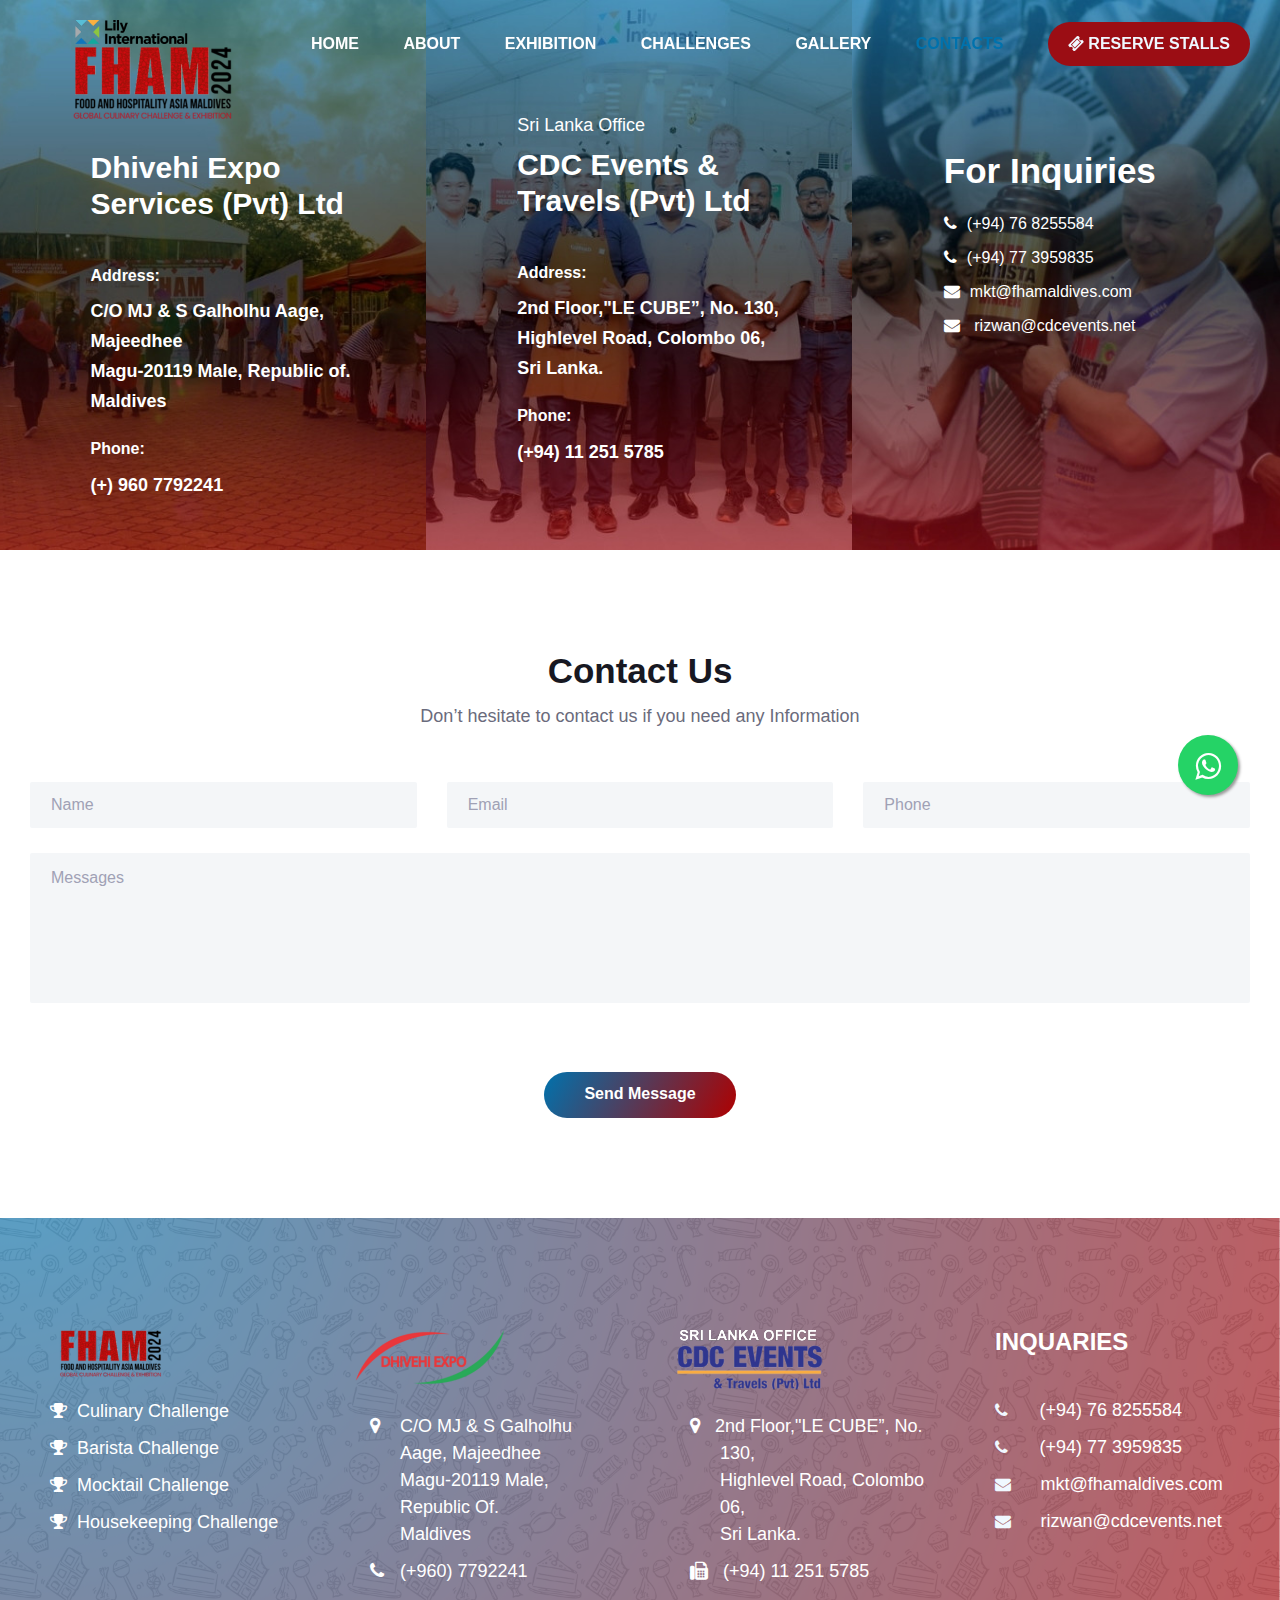
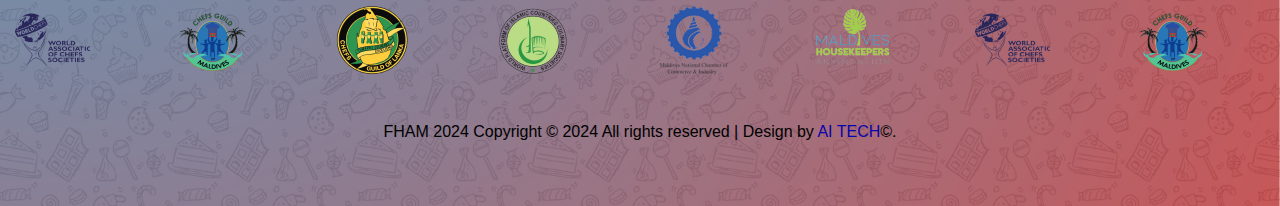
<file: contact.html>
<!DOCTYPE html>
<html lang="zxx">

<head>
    <!-- Google tag (gtag.js) -->
    <script async src="https://www.googletagmanager.com/gtag/js?id=G-HP8R7D199R"></script>
    <script>
    window.dataLayer = window.dataLayer || [];
    function gtag(){dataLayer.push(arguments);}
    gtag('js', new Date());

    gtag('config', 'G-HP8R7D199R');
    </script>
    <meta charset="UTF-8">
    <meta name="description" content="FHAM Official Website">
    <meta name="keywords" content="FHAM, unica, creative, html">
    <meta name="viewport" content="width=device-width, initial-scale=1.0">
    <meta http-equiv="X-UA-Compatible" content="ie=edge">
    <title>FHAM 2024</title>

        <!-- Favicon -->
        <link rel="shortcut icon" type="image/x-icon" href="img/favicon.png" />

    <!-- Google Font -->
    <link href="https://fonts.googleapis.com/css?family=Work+Sans:400,500,600,700,800,900&display=swap"
        rel="stylesheet">
    <link href="https://fonts.googleapis.com/css?family=Poppins:400,500,600,700&display=swap" rel="stylesheet">


    <!-- Css Styles -->
    <link rel="stylesheet" href="css/bootstrap.min.css" type="text/css">
    <link rel="stylesheet" href="css/font-awesome.min.css" type="text/css">
    <link rel="stylesheet" href="css/elegant-icons.css" type="text/css">
    <link rel="stylesheet" href="css/owl.carousel.min.css" type="text/css">
    <link rel="stylesheet" href="css/magnific-popup.css" type="text/css">
    <link rel="stylesheet" href="css/slicknav.min.css" type="text/css">
    <link rel="stylesheet" href="css/style.css" type="text/css">
</head>

<body>
    <!-- Whats App -->
    <a href="https://wa.me/+94768255584" class="whatsapp_float" target="_blank"> <i class="whatsapp-icon fa fa-whatsapp" aria-hidden="true"></i></a>
    <!-- End Whats App -->
    
    <!-- Page Preloder -->
    <div id="preloder">
        <div class="loader"></div>
    </div>

     <!-- Header Section Begin -->
     <header class="header-section header-normal transparent" id="navbar"> <!-- Added the "transparent" class -->
        <div class="container" style="width: 1500px;">
            <div class="logo">
                <a href="./index.html">
                    <img src="img/logo.png" alt="">
                </a>
            </div>
            <div class="nav-menu">
                <nav class="mainmenu mobile-menu">
                    <ul>
                        <li><a href="./index.html" >Home</a></li>
                        <li><a href="./about-us.html">About</a></li>
                        <li><a href="Exhibition.html">Exhibition</a></li>
                        <li><a> challenges</a>
                            <ul class="dropdown">
                                <li><a href="Challenge-1.html">Culinary</a></li>
                                <li><a href="Challenge-3.html">Moktail</a></li>
                                <li><a href="Challenge-2.html">Barista</a></li>
                                <li><a href="Challenge-4.html">Housekeeping</a></li>
                            </ul>
                        </li>
                        <li><a href="gallery.html" >Gallery</a></li>
                        <li><a href="./contact.html" style="color: #0072ad;">Contacts</a></li>
                    </ul>
                </nav>
               <a href="https://fhamaldives.com/form-db/" class="primary-btn top-btn" style="color: aliceblue;"  target="_blank"><i class="fa fa-ticket"></i> RESERVE STALLS</a>
            </div>
            <div id="mobile-menu-wrap"></div>
        </div>
    </header>
    <!-- Header End -->

    <!-- Contact Top Content Section Begin -->
    <section class="contact-content-section">
        <div class="container-fluid">
            <div class="row">
                  <!--location-1-->
                <div class="col-lg-4">
                    <div class="cc-text set-bg" data-setbg="img/contact-content-bg-1.jpg">
                        <div class="row">
                            <div class="col-lg-8 offset-lg-4" >
                                <div class="section-title">
                                    <h3 style="color: #ffffff; font-weight: 700;">Dhivehi Expo Services (Pvt) Ltd</h3>
                                    
                                </div>
                                <div class="cs-text">
                                    <div class="ct-address">
                                        <span>Address:</span>
                                        <p> C/O MJ & S Galholhu Aage, Majeedhee<br>
                                             Magu-20119 Male, Republic of.<br>Maldives</p>
                                    </div>
                                    <ul>
                                        <li><a>
                                            <span>Phone:</span>
                                            (+) 960 7792241 
                                        </li>
                                    
                                    </ul>
                                    
                                </div>
                            </div>
                        </div>
                    </div>
                </div>
                <!--location-2-->
                <div class="col-lg-4">
                    <div class="cc-text set-bg" data-setbg="img/contact-content-bg-2.jpg">
                        <div class="row">
                            <div class="col-lg-8 offset-lg-4" style="margin-top: -35px;">
                                <h5 style="color: #ffffff; font-weight: 500; padding-top: 0px; padding-bottom: 10px;">Sri Lanka Office</h5>
                                <div class="section-title">
                                  
                                    <h3 style="color: #ffffff; font-weight: 700;">CDC Events & Travels (Pvt) Ltd</h3>
                                    
                                </div>
                                <div class="cs-text">
                                    <div class="ct-address">
                                        <span>Address:</span>
                                            <p>2nd Floor,"LE CUBE”, No. 130,<br>
                                            Highlevel Road, Colombo 06,<br>
                                            Sri Lanka.</p>
                                    </div>
                                    <ul>
                                        <li><a>
                                            <span>Phone:</span>
                                            (+94) 11 251 5785 
                                        </li>
                                    
                                    </ul>
                                    
                                </div>
                            </div>
                        </div>
                    </div>
                </div>
                 
                  <!--location-3-->
                  <div class="col-lg-4">
                    <div class="cc-text set-bg" data-setbg="img/contact-content-3.jpg">
                        <div class="row">
                            <div class="col-lg-8 offset-lg-4"  ">
                                <div class="section-title">
                                    <h2 style="color: #fff; margin-bottom: 20px; text-align: left;">For Inquiries</h2>
                                    <div class="contact-info" style="text-align: left;">
                                        <div style="margin-bottom: 10px;">
                                            <i class="fa fa-phone" style="padding-right: 10px;"></i><a href="tel:+94768255584 ">(+94) 76 8255584 </a>
                                        </div>
                                        <div style="margin-bottom: 10px;">
                                            <i class="fa fa-phone" style="padding-right: 10px;"></i><a href="tel:+94773959835 ">(+94) 77 3959835 </a>
                                        </div>
                                        <div style="margin-bottom: 10px;">
                                            <i class="fa fa-envelope" style="padding-right: 10px;"></i><a href="mailto:mkt@fhamaldives.com">mkt@fhamaldives.com</a>
                                        </div>
                                        <div>
                                            <i class="fa fa-envelope" style="padding-right: 10px;"></i><a href="mailto: rizwan@cdcevents.net"> rizwan@cdcevents.net</a>
                                        </div>
                                    </div>
                                </div>
                            </div>
                        </div>
                    </div>
                </div>

            </div>
        </div>
    </section>
    <!-- Contact Top Content Section End -->

    <style>
        .contact-info div i, .contact-info div a {
            color: #fff;
            transition: color 0.3s;
        }
    
        .contact-info div:hover i, .contact-info div:hover a {
            color: red;
        }
    </style>



    <!-- Contact Form Section Begin -->
    <section class="contact-from-section spad">
        <div class="container">
            <div class="row">
                <div class="col-lg-12">
                    <div class="section-title">
                        <h2>Contact Us</h2>
                        <p>Don’t hesitate to contact us if you need any Information</p>
                    </div>
                </div>
            </div>
            <div class="row">
                <div class="col-lg-12">
                    <form action="#" class="comment-form contact-form">
                        <div class="row">
                            <div class="col-lg-4">
                                <input type="text" placeholder="Name">
                            </div>
                            <div class="col-lg-4">
                                <input type="text" placeholder="Email">
                            </div>
                            <div class="col-lg-4">
                                <input type="text" placeholder="Phone">
                            </div>
                            <div class="col-lg-12 text-center">
                                <textarea placeholder="Messages"></textarea>
                                <button type="submit" class="site-btn">Send Message</button>
                            </div>
                        </div>
                    </form>
                </div>
            </div>
        </div>
    </section>
    <!-- Contact Form Section End -->

     

  <!-- Footer Section Begin -->
<footer class="footer-section">
    <div class="container" style="max-width: 1500px;">
      
        <div class="row">
            <div class="col-lg-3">
                <div class="footer-text">
                    <div class="ft-logo">
                        <a href="#" class="footer-logo"><img src="img/logo-pld.png" alt=""></a>
                    </div>
                    <div class="con-info custom-font" style="color: aliceblue; ">

                        <ul>
                            <li style="margin-bottom: 10px;"><a href="Challenge-1.html"><i class="fa fa-trophy " style="padding-right: 10px;"></i>Culinary Challenge</a></li>
                            <li style="margin-bottom: 10px;"><a href=""><i class="fa fa-trophy " style="padding-right: 10px;"></i>Barista Challenge</a></li>
                            <li style="margin-bottom: 10px;"><a href=""><i class="fa fa-trophy " style="padding-right: 10px;"></i>Mocktail Challenge</a></li>
                            <li style="margin-bottom: 10px;"><a href=""><i class="fa fa-trophy " style="padding-right: 10px;"></i>Housekeeping Challenge</a></li>
                          
                          
                        </ul>
                    </div>
                
                   
                </div>
            </div>
            <div class="col-lg-3">
                <div class="footer-text">
                    <div class="ft-logo">
                        <a href="#" class="footer-logo"><img src="img/divehi-logo-small.png" alt="Dhvehi Cooperations"></a>
                    </div>
                    <div class="con-info custom-font" style="color: aliceblue;">
                        <ul>
                            <li style="margin-bottom: 10px;"><a style="pointer-events: none;"><i class="fa fa-map-marker" style="padding-right: 15px;"></i>C/O MJ & S
                                Galholhu Aage,
                                Majeedhee <br>Magu-20119
                                Male, Republic Of. <br>Maldives</a></li>
                            <!--<li style="margin-bottom: 10px;"><a href="mailto:mkt@fhamaldives.com"> <i class="fa fa-envelope" style="padding-right: 10px;"></i>info@fhamaldives.com</a></li>-->
                            <li style="margin-bottom: 10px;"><a href="tel:+9607792241"><i class="fa fa-phone" style="padding-right: 10px;"></i> (+960) 7792241</a> </li>
                          
                        </ul>
                    </div>
                
                    
                </div>
            </div>

            <div class="col-lg-3">
                <div class="footer-text">
                    <div class="ft-logo">
                        <a href="#" class="footer-logo"><img src="img/cdc-logo-small.png" alt="CDC Events and Travels"></a>
                    </div>
                    <div class="con-info custom-font" style="color: aliceblue;">
                        <ul>
                           
                            <li style="margin-bottom: 10px;"><a style="pointer-events: none;"><i class="fa fa-map-marker" style="padding-right: 10px;"></i>2nd Floor,"LE CUBE”, No. 130, <br>Highlevel Road, Colombo 06, <br>Sri Lanka.</a></li>
                            <!--<li style="margin-bottom: 10px;"> <a href="mailto:mkt@fhamaldives.com"><i class="fa fa-envelope" style="padding-right: 10px;"></i>info@cdcevents.net</a></li>-->
                            
                            <li style="margin-bottom: 10px;"><a href="tel:+94112515785"><i class="fa fa-fax" style="padding-right: 10px;"></i> (+94) 11 251 5785 </a></li>
                        </ul>
                    </div>
                    
                    
                
                </div>
            </div>

            <div class="col-lg-3">
                <div class="footer-text">
                    <div class="ft-logo">
                        <h4  style="margin-bottom: 40px; color: white; font-weight: bold;">INQUARIES</h4>
                    </div>
                    <div class="con-info custom-font" style="color: aliceblue;">
                        <ul>
                          
                            <li style="margin-bottom: 10px;"><i class="fa fa-phone" style="padding-right: 10px;"></i> <a href="tel:+94768255584 ">(+94) 76 8255584</a> </li>
                            <li style="margin-bottom: 10px;"><i class="fa fa-phone" style="padding-right: 10px;"></i> <a href="tel:+94773959835">(+94) 77 3959835 </a></li>
                            <li style="margin-bottom: 10px;"><i class="fa fa-envelope" style="padding-right: 10px;"></i> <a href="mailto:mkt@fhamaldives.com">mkt@fhamaldives.com</a></li>
                            <li style="margin-bottom: 10px;"><i class="fa fa-envelope" style="padding-right: 10px;"></i> <a href="mailto: rizwan@cdcevents.net">rizwan@cdcevents.net</a></li>
                        </ul>
                    </div>
                    
                    
                
                </div>
            </div>

           

        </div>

       

        <div class="partner-logo-1 owl-carousel" >
            <a href="https://worldchefs.org/" class="pl-table" target="_blank">
                <div class="pl-tablecell">
                    <img src="img/partner-logo/partner-1.png" alt="">
                </div>
            </a>
            <a href="https://www.facebook.com/ChefsGuildofMaldives/" class="pl-table" target="_blank">
                <div class="pl-tablecell">
                    <img src="img/partner-logo/partner-2.png" alt="">
                </div>
            </a>
            <a href="https://www.chefsguildoflanka.org/" class="pl-table" target="_blank">
                <div class="pl-tablecell">
                    <img src="img/partner-logo/partner-3.png" alt="">
                </div>
            </a>
            <a href="https://www.facebook.com/wicsglobal/" class="pl-table" target="_blank">
                <div class="pl-tablecell">
                    <img src="img/partner-logo/partner-4.png" alt="" target="_blank">
                </div>
            </a>
            <a href="https://mncci.org.mv/" class="pl-table">
                <div class="pl-tablecell">
                    <img src="img/partner-logo/partner-5.png" alt="" target="_blank">
                </div>
            </a>
            <a href="http://maldiveshousekeepers.com/" class="pl-table" target="_blank">
                <div class="pl-tablecell">
                    <img src="img/partner-logo/partner-6.png" alt="">
                </div>
            </a>
           
            
        </div>

        <div class="copyrights" >
        
            <p style="font-size: 16px;">FHAM 2024 Copyright © 2024 All rights reserved | Design by <a href="#0">AI TECH</a>©.</p>
        </div> 

    </div>
</footer>
    <!-- Footer Section End -->
    
<div id="back-to-top">↑</div>

    <!-- Js Plugins -->
    <script src="js/jquery-3.3.1.min.js"></script>
    <script src="js/bootstrap.min.js"></script>
    <script src="js/jquery.magnific-popup.min.js"></script>
    <script src="js/jquery.countdown.min.js"></script>
    <script src="js/jquery.slicknav.js"></script>
    <script src="js/owl.carousel.min.js"></script>
    <script src="js/main.js"></script>
</body>

</html>
</file>
<file: css/elegant-icons.css>
@font-face {
	font-family: 'ElegantIcons';
	src:url('../fonts/ElegantIcons.eot');
	src:url('../fonts/ElegantIcons.eot?#iefix') format('embedded-opentype'),
		url('../fonts/ElegantIcons.woff') format('woff'),
		url('../fonts/ElegantIcons.ttf') format('truetype'),
		url('../fonts/ElegantIcons.svg#ElegantIcons') format('svg');
	font-weight: normal;
	font-style: normal;
}

/* Use the following CSS code if you want to use data attributes for inserting your icons */
[data-icon]:before {
	font-family: 'ElegantIcons';
	content: attr(data-icon);
	speak: none;
	font-weight: normal;
	font-variant: normal;
	text-transform: none;
	line-height: 1;
	-webkit-font-smoothing: antialiased;
	-moz-osx-font-smoothing: grayscale;
}

/* Use the following CSS code if you want to have a class per icon */
/*
Instead of a list of all class selectors,
you can use the generic selector below, but it's slower:
[class*="your-class-prefix"] {
*/
.arrow_up, .arrow_down, .arrow_left, .arrow_right, .arrow_left-up, .arrow_right-up, .arrow_right-down, .arrow_left-down, .arrow-up-down, .arrow_up-down_alt, .arrow_left-right_alt, .arrow_left-right, .arrow_expand_alt2, .arrow_expand_alt, .arrow_condense, .arrow_expand, .arrow_move, .arrow_carrot-up, .arrow_carrot-down, .arrow_carrot-left, .arrow_carrot-right, .arrow_carrot-2up, .arrow_carrot-2down, .arrow_carrot-2left, .arrow_carrot-2right, .arrow_carrot-up_alt2, .arrow_carrot-down_alt2, .arrow_carrot-left_alt2, .arrow_carrot-right_alt2, .arrow_carrot-2up_alt2, .arrow_carrot-2down_alt2, .arrow_carrot-2left_alt2, .arrow_carrot-2right_alt2, .arrow_triangle-up, .arrow_triangle-down, .arrow_triangle-left, .arrow_triangle-right, .arrow_triangle-up_alt2, .arrow_triangle-down_alt2, .arrow_triangle-left_alt2, .arrow_triangle-right_alt2, .arrow_back, .icon_minus-06, .icon_plus, .icon_close, .icon_check, .icon_minus_alt2, .icon_plus_alt2, .icon_close_alt2, .icon_check_alt2, .icon_zoom-out_alt, .icon_zoom-in_alt, .icon_search, .icon_box-empty, .icon_box-selected, .icon_minus-box, .icon_plus-box, .icon_box-checked, .icon_circle-empty, .icon_circle-slelected, .icon_stop_alt2, .icon_stop, .icon_pause_alt2, .icon_pause, .icon_menu, .icon_menu-square_alt2, .icon_menu-circle_alt2, .icon_ul, .icon_ol, .icon_adjust-horiz, .icon_adjust-vert, .icon_document_alt, .icon_documents_alt, .icon_pencil, .icon_pencil-edit_alt, .icon_pencil-edit, .icon_folder-alt, .icon_folder-open_alt, .icon_folder-add_alt, .icon_info_alt, .icon_error-oct_alt, .icon_error-circle_alt, .icon_error-triangle_alt, .icon_question_alt2, .icon_question, .icon_comment_alt, .icon_chat_alt, .icon_vol-mute_alt, .icon_volume-low_alt, .icon_volume-high_alt, .icon_quotations, .icon_quotations_alt2, .icon_clock_alt, .icon_lock_alt, .icon_lock-open_alt, .icon_key_alt, .icon_cloud_alt, .icon_cloud-upload_alt, .icon_cloud-download_alt, .icon_image, .icon_images, .icon_lightbulb_alt, .icon_gift_alt, .icon_house_alt, .icon_genius, .icon_mobile, .icon_tablet, .icon_laptop, .icon_desktop, .icon_camera_alt, .icon_mail_alt, .icon_cone_alt, .icon_ribbon_alt, .icon_bag_alt, .icon_creditcard, .icon_cart_alt, .icon_paperclip, .icon_tag_alt, .icon_tags_alt, .icon_trash_alt, .icon_cursor_alt, .icon_mic_alt, .icon_compass_alt, .icon_pin_alt, .icon_pushpin_alt, .icon_map_alt, .icon_drawer_alt, .icon_toolbox_alt, .icon_book_alt, .icon_calendar, .icon_film, .icon_table, .icon_contacts_alt, .icon_headphones, .icon_lifesaver, .icon_piechart, .icon_refresh, .icon_link_alt, .icon_link, .icon_loading, .icon_blocked, .icon_archive_alt, .icon_heart_alt, .icon_star_alt, .icon_star-half_alt, .icon_star, .icon_star-half, .icon_tools, .icon_tool, .icon_cog, .icon_cogs, .arrow_up_alt, .arrow_down_alt, .arrow_left_alt, .arrow_right_alt, .arrow_left-up_alt, .arrow_right-up_alt, .arrow_right-down_alt, .arrow_left-down_alt, .arrow_condense_alt, .arrow_expand_alt3, .arrow_carrot_up_alt, .arrow_carrot-down_alt, .arrow_carrot-left_alt, .arrow_carrot-right_alt, .arrow_carrot-2up_alt, .arrow_carrot-2dwnn_alt, .arrow_carrot-2left_alt, .arrow_carrot-2right_alt, .arrow_triangle-up_alt, .arrow_triangle-down_alt, .arrow_triangle-left_alt, .arrow_triangle-right_alt, .icon_minus_alt, .icon_plus_alt, .icon_close_alt, .icon_check_alt, .icon_zoom-out, .icon_zoom-in, .icon_stop_alt, .icon_menu-square_alt, .icon_menu-circle_alt, .icon_document, .icon_documents, .icon_pencil_alt, .icon_folder, .icon_folder-open, .icon_folder-add, .icon_folder_upload, .icon_folder_download, .icon_info, .icon_error-circle, .icon_error-oct, .icon_error-triangle, .icon_question_alt, .icon_comment, .icon_chat, .icon_vol-mute, .icon_volume-low, .icon_volume-high, .icon_quotations_alt, .icon_clock, .icon_lock, .icon_lock-open, .icon_key, .icon_cloud, .icon_cloud-upload, .icon_cloud-download, .icon_lightbulb, .icon_gift, .icon_house, .icon_camera, .icon_mail, .icon_cone, .icon_ribbon, .icon_bag, .icon_cart, .icon_tag, .icon_tags, .icon_trash, .icon_cursor, .icon_mic, .icon_compass, .icon_pin, .icon_pushpin, .icon_map, .icon_drawer, .icon_toolbox, .icon_book, .icon_contacts, .icon_archive, .icon_heart, .icon_profile, .icon_group, .icon_grid-2x2, .icon_grid-3x3, .icon_music, .icon_pause_alt, .icon_phone, .icon_upload, .icon_download, .social_facebook, .social_twitter, .social_pinterest, .social_googleplus, .social_tumblr, .social_tumbleupon, .social_wordpress, .social_instagram, .social_dribbble, .social_vimeo, .social_linkedin, .social_rss, .social_deviantart, .social_share, .social_myspace, .social_skype, .social_youtube, .social_picassa, .social_googledrive, .social_flickr, .social_blogger, .social_spotify, .social_delicious, .social_facebook_circle, .social_twitter_circle, .social_pinterest_circle, .social_googleplus_circle, .social_tumblr_circle, .social_stumbleupon_circle, .social_wordpress_circle, .social_instagram_circle, .social_dribbble_circle, .social_vimeo_circle, .social_linkedin_circle, .social_rss_circle, .social_deviantart_circle, .social_share_circle, .social_myspace_circle, .social_skype_circle, .social_youtube_circle, .social_picassa_circle, .social_googledrive_alt2, .social_flickr_circle, .social_blogger_circle, .social_spotify_circle, .social_delicious_circle, .social_facebook_square, .social_twitter_square, .social_pinterest_square, .social_googleplus_square, .social_tumblr_square, .social_stumbleupon_square, .social_wordpress_square, .social_instagram_square, .social_dribbble_square, .social_vimeo_square, .social_linkedin_square, .social_rss_square, .social_deviantart_square, .social_share_square, .social_myspace_square, .social_skype_square, .social_youtube_square, .social_picassa_square, .social_googledrive_square, .social_flickr_square, .social_blogger_square, .social_spotify_square, .social_delicious_square, .icon_printer, .icon_calulator, .icon_building, .icon_floppy, .icon_drive, .icon_search-2, .icon_id, .icon_id-2, .icon_puzzle, .icon_like, .icon_dislike, .icon_mug, .icon_currency, .icon_wallet, .icon_pens, .icon_easel, .icon_flowchart, .icon_datareport, .icon_briefcase, .icon_shield, .icon_percent, .icon_globe, .icon_globe-2, .icon_target, .icon_hourglass, .icon_balance, .icon_rook, .icon_printer-alt, .icon_calculator_alt, .icon_building_alt, .icon_floppy_alt, .icon_drive_alt, .icon_search_alt, .icon_id_alt, .icon_id-2_alt, .icon_puzzle_alt, .icon_like_alt, .icon_dislike_alt, .icon_mug_alt, .icon_currency_alt, .icon_wallet_alt, .icon_pens_alt, .icon_easel_alt, .icon_flowchart_alt, .icon_datareport_alt, .icon_briefcase_alt, .icon_shield_alt, .icon_percent_alt, .icon_globe_alt, .icon_clipboard {
	font-family: 'ElegantIcons';
	speak: none;
	font-style: normal;
	font-weight: normal;
	font-variant: normal;
	text-transform: none;
	line-height: 1;
	-webkit-font-smoothing: antialiased;
}
.arrow_up:before {
	content: "\21";
}
.arrow_down:before {
	content: "\22";
}
.arrow_left:before {
	content: "\23";
}
.arrow_right:before {
	content: "\24";
}
.arrow_left-up:before {
	content: "\25";
}
.arrow_right-up:before {
	content: "\26";
}
.arrow_right-down:before {
	content: "\27";
}
.arrow_left-down:before {
	content: "\28";
}
.arrow-up-down:before {
	content: "\29";
}
.arrow_up-down_alt:before {
	content: "\2a";
}
.arrow_left-right_alt:before {
	content: "\2b";
}
.arrow_left-right:before {
	content: "\2c";
}
.arrow_expand_alt2:before {
	content: "\2d";
}
.arrow_expand_alt:before {
	content: "\2e";
}
.arrow_condense:before {
	content: "\2f";
}
.arrow_expand:before {
	content: "\30";
}
.arrow_move:before {
	content: "\31";
}
.arrow_carrot-up:before {
	content: "\32";
}
.arrow_carrot-down:before {
	content: "\33";
}
.arrow_carrot-left:before {
	content: "\34";
}
.arrow_carrot-right:before {
	content: "\35";
}
.arrow_carrot-2up:before {
	content: "\36";
}
.arrow_carrot-2down:before {
	content: "\37";
}
.arrow_carrot-2left:before {
	content: "\38";
}
.arrow_carrot-2right:before {
	content: "\39";
}
.arrow_carrot-up_alt2:before {
	content: "\3a";
}
.arrow_carrot-down_alt2:before {
	content: "\3b";
}
.arrow_carrot-left_alt2:before {
	content: "\3c";
}
.arrow_carrot-right_alt2:before {
	content: "\3d";
}
.arrow_carrot-2up_alt2:before {
	content: "\3e";
}
.arrow_carrot-2down_alt2:before {
	content: "\3f";
}
.arrow_carrot-2left_alt2:before {
	content: "\40";
}
.arrow_carrot-2right_alt2:before {
	content: "\41";
}
.arrow_triangle-up:before {
	content: "\42";
}
.arrow_triangle-down:before {
	content: "\43";
}
.arrow_triangle-left:before {
	content: "\44";
}
.arrow_triangle-right:before {
	content: "\45";
}
.arrow_triangle-up_alt2:before {
	content: "\46";
}
.arrow_triangle-down_alt2:before {
	content: "\47";
}
.arrow_triangle-left_alt2:before {
	content: "\48";
}
.arrow_triangle-right_alt2:before {
	content: "\49";
}
.arrow_back:before {
	content: "\4a";
}
.icon_minus-06:before {
	content: "\4b";
}
.icon_plus:before {
	content: "\4c";
}
.icon_close:before {
	content: "\4d";
}
.icon_check:before {
	content: "\4e";
}
.icon_minus_alt2:before {
	content: "\4f";
}
.icon_plus_alt2:before {
	content: "\50";
}
.icon_close_alt2:before {
	content: "\51";
}
.icon_check_alt2:before {
	content: "\52";
}
.icon_zoom-out_alt:before {
	content: "\53";
}
.icon_zoom-in_alt:before {
	content: "\54";
}
.icon_search:before {
	content: "\55";
}
.icon_box-empty:before {
	content: "\56";
}
.icon_box-selected:before {
	content: "\57";
}
.icon_minus-box:before {
	content: "\58";
}
.icon_plus-box:before {
	content: "\59";
}
.icon_box-checked:before {
	content: "\5a";
}
.icon_circle-empty:before {
	content: "\5b";
}
.icon_circle-slelected:before {
	content: "\5c";
}
.icon_stop_alt2:before {
	content: "\5d";
}
.icon_stop:before {
	content: "\5e";
}
.icon_pause_alt2:before {
	content: "\5f";
}
.icon_pause:before {
	content: "\60";
}
.icon_menu:before {
	content: "\61";
}
.icon_menu-square_alt2:before {
	content: "\62";
}
.icon_menu-circle_alt2:before {
	content: "\63";
}
.icon_ul:before {
	content: "\64";
}
.icon_ol:before {
	content: "\65";
}
.icon_adjust-horiz:before {
	content: "\66";
}
.icon_adjust-vert:before {
	content: "\67";
}
.icon_document_alt:before {
	content: "\68";
}
.icon_documents_alt:before {
	content: "\69";
}
.icon_pencil:before {
	content: "\6a";
}
.icon_pencil-edit_alt:before {
	content: "\6b";
}
.icon_pencil-edit:before {
	content: "\6c";
}
.icon_folder-alt:before {
	content: "\6d";
}
.icon_folder-open_alt:before {
	content: "\6e";
}
.icon_folder-add_alt:before {
	content: "\6f";
}
.icon_info_alt:before {
	content: "\70";
}
.icon_error-oct_alt:before {
	content: "\71";
}
.icon_error-circle_alt:before {
	content: "\72";
}
.icon_error-triangle_alt:before {
	content: "\73";
}
.icon_question_alt2:before {
	content: "\74";
}
.icon_question:before {
	content: "\75";
}
.icon_comment_alt:before {
	content: "\76";
}
.icon_chat_alt:before {
	content: "\77";
}
.icon_vol-mute_alt:before {
	content: "\78";
}
.icon_volume-low_alt:before {
	content: "\79";
}
.icon_volume-high_alt:before {
	content: "\7a";
}
.icon_quotations:before {
	content: "\7b";
}
.icon_quotations_alt2:before {
	content: "\7c";
}
.icon_clock_alt:before {
	content: "\7d";
}
.icon_lock_alt:before {
	content: "\7e";
}
.icon_lock-open_alt:before {
	content: "\e000";
}
.icon_key_alt:before {
	content: "\e001";
}
.icon_cloud_alt:before {
	content: "\e002";
}
.icon_cloud-upload_alt:before {
	content: "\e003";
}
.icon_cloud-download_alt:before {
	content: "\e004";
}
.icon_image:before {
	content: "\e005";
}
.icon_images:before {
	content: "\e006";
}
.icon_lightbulb_alt:before {
	content: "\e007";
}
.icon_gift_alt:before {
	content: "\e008";
}
.icon_house_alt:before {
	content: "\e009";
}
.icon_genius:before {
	content: "\e00a";
}
.icon_mobile:before {
	content: "\e00b";
}
.icon_tablet:before {
	content: "\e00c";
}
.icon_laptop:before {
	content: "\e00d";
}
.icon_desktop:before {
	content: "\e00e";
}
.icon_camera_alt:before {
	content: "\e00f";
}
.icon_mail_alt:before {
	content: "\e010";
}
.icon_cone_alt:before {
	content: "\e011";
}
.icon_ribbon_alt:before {
	content: "\e012";
}
.icon_bag_alt:before {
	content: "\e013";
}
.icon_creditcard:before {
	content: "\e014";
}
.icon_cart_alt:before {
	content: "\e015";
}
.icon_paperclip:before {
	content: "\e016";
}
.icon_tag_alt:before {
	content: "\e017";
}
.icon_tags_alt:before {
	content: "\e018";
}
.icon_trash_alt:before {
	content: "\e019";
}
.icon_cursor_alt:before {
	content: "\e01a";
}
.icon_mic_alt:before {
	content: "\e01b";
}
.icon_compass_alt:before {
	content: "\e01c";
}
.icon_pin_alt:before {
	content: "\e01d";
}
.icon_pushpin_alt:before {
	content: "\e01e";
}
.icon_map_alt:before {
	content: "\e01f";
}
.icon_drawer_alt:before {
	content: "\e020";
}
.icon_toolbox_alt:before {
	content: "\e021";
}
.icon_book_alt:before {
	content: "\e022";
}
.icon_calendar:before {
	content: "\e023";
}
.icon_film:before {
	content: "\e024";
}
.icon_table:before {
	content: "\e025";
}
.icon_contacts_alt:before {
	content: "\e026";
}
.icon_headphones:before {
	content: "\e027";
}
.icon_lifesaver:before {
	content: "\e028";
}
.icon_piechart:before {
	content: "\e029";
}
.icon_refresh:before {
	content: "\e02a";
}
.icon_link_alt:before {
	content: "\e02b";
}
.icon_link:before {
	content: "\e02c";
}
.icon_loading:before {
	content: "\e02d";
}
.icon_blocked:before {
	content: "\e02e";
}
.icon_archive_alt:before {
	content: "\e02f";
}
.icon_heart_alt:before {
	content: "\e030";
}
.icon_star_alt:before {
	content: "\e031";
}
.icon_star-half_alt:before {
	content: "\e032";
}
.icon_star:before {
	content: "\e033";
}
.icon_star-half:before {
	content: "\e034";
}
.icon_tools:before {
	content: "\e035";
}
.icon_tool:before {
	content: "\e036";
}
.icon_cog:before {
	content: "\e037";
}
.icon_cogs:before {
	content: "\e038";
}
.arrow_up_alt:before {
	content: "\e039";
}
.arrow_down_alt:before {
	content: "\e03a";
}
.arrow_left_alt:before {
	content: "\e03b";
}
.arrow_right_alt:before {
	content: "\e03c";
}
.arrow_left-up_alt:before {
	content: "\e03d";
}
.arrow_right-up_alt:before {
	content: "\e03e";
}
.arrow_right-down_alt:before {
	content: "\e03f";
}
.arrow_left-down_alt:before {
	content: "\e040";
}
.arrow_condense_alt:before {
	content: "\e041";
}
.arrow_expand_alt3:before {
	content: "\e042";
}
.arrow_carrot_up_alt:before {
	content: "\e043";
}
.arrow_carrot-down_alt:before {
	content: "\e044";
}
.arrow_carrot-left_alt:before {
	content: "\e045";
}
.arrow_carrot-right_alt:before {
	content: "\e046";
}
.arrow_carrot-2up_alt:before {
	content: "\e047";
}
.arrow_carrot-2dwnn_alt:before {
	content: "\e048";
}
.arrow_carrot-2left_alt:before {
	content: "\e049";
}
.arrow_carrot-2right_alt:before {
	content: "\e04a";
}
.arrow_triangle-up_alt:before {
	content: "\e04b";
}
.arrow_triangle-down_alt:before {
	content: "\e04c";
}
.arrow_triangle-left_alt:before {
	content: "\e04d";
}
.arrow_triangle-right_alt:before {
	content: "\e04e";
}
.icon_minus_alt:before {
	content: "\e04f";
}
.icon_plus_alt:before {
	content: "\e050";
}
.icon_close_alt:before {
	content: "\e051";
}
.icon_check_alt:before {
	content: "\e052";
}
.icon_zoom-out:before {
	content: "\e053";
}
.icon_zoom-in:before {
	content: "\e054";
}
.icon_stop_alt:before {
	content: "\e055";
}
.icon_menu-square_alt:before {
	content: "\e056";
}
.icon_menu-circle_alt:before {
	content: "\e057";
}
.icon_document:before {
	content: "\e058";
}
.icon_documents:before {
	content: "\e059";
}
.icon_pencil_alt:before {
	content: "\e05a";
}
.icon_folder:before {
	content: "\e05b";
}
.icon_folder-open:before {
	content: "\e05c";
}
.icon_folder-add:before {
	content: "\e05d";
}
.icon_folder_upload:before {
	content: "\e05e";
}
.icon_folder_download:before {
	content: "\e05f";
}
.icon_info:before {
	content: "\e060";
}
.icon_error-circle:before {
	content: "\e061";
}
.icon_error-oct:before {
	content: "\e062";
}
.icon_error-triangle:before {
	content: "\e063";
}
.icon_question_alt:before {
	content: "\e064";
}
.icon_comment:before {
	content: "\e065";
}
.icon_chat:before {
	content: "\e066";
}
.icon_vol-mute:before {
	content: "\e067";
}
.icon_volume-low:before {
	content: "\e068";
}
.icon_volume-high:before {
	content: "\e069";
}
.icon_quotations_alt:before {
	content: "\e06a";
}
.icon_clock:before {
	content: "\e06b";
}
.icon_lock:before {
	content: "\e06c";
}
.icon_lock-open:before {
	content: "\e06d";
}
.icon_key:before {
	content: "\e06e";
}
.icon_cloud:before {
	content: "\e06f";
}
.icon_cloud-upload:before {
	content: "\e070";
}
.icon_cloud-download:before {
	content: "\e071";
}
.icon_lightbulb:before {
	content: "\e072";
}
.icon_gift:before {
	content: "\e073";
}
.icon_house:before {
	content: "\e074";
}
.icon_camera:before {
	content: "\e075";
}
.icon_mail:before {
	content: "\e076";
}
.icon_cone:before {
	content: "\e077";
}
.icon_ribbon:before {
	content: "\e078";
}
.icon_bag:before {
	content: "\e079";
}
.icon_cart:before {
	content: "\e07a";
}
.icon_tag:before {
	content: "\e07b";
}
.icon_tags:before {
	content: "\e07c";
}
.icon_trash:before {
	content: "\e07d";
}
.icon_cursor:before {
	content: "\e07e";
}
.icon_mic:before {
	content: "\e07f";
}
.icon_compass:before {
	content: "\e080";
}
.icon_pin:before {
	content: "\e081";
}
.icon_pushpin:before {
	content: "\e082";
}
.icon_map:before {
	content: "\e083";
}
.icon_drawer:before {
	content: "\e084";
}
.icon_toolbox:before {
	content: "\e085";
}
.icon_book:before {
	content: "\e086";
}
.icon_contacts:before {
	content: "\e087";
}
.icon_archive:before {
	content: "\e088";
}
.icon_heart:before {
	content: "\e089";
}
.icon_profile:before {
	content: "\e08a";
}
.icon_group:before {
	content: "\e08b";
}
.icon_grid-2x2:before {
	content: "\e08c";
}
.icon_grid-3x3:before {
	content: "\e08d";
}
.icon_music:before {
	content: "\e08e";
}
.icon_pause_alt:before {
	content: "\e08f";
}
.icon_phone:before {
	content: "\e090";
}
.icon_upload:before {
	content: "\e091";
}
.icon_download:before {
	content: "\e092";
}
.social_facebook:before {
	content: "\e093";
}
.social_twitter:before {
	content: "\e094";
}
.social_pinterest:before {
	content: "\e095";
}
.social_googleplus:before {
	content: "\e096";
}
.social_tumblr:before {
	content: "\e097";
}
.social_tumbleupon:before {
	content: "\e098";
}
.social_wordpress:before {
	content: "\e099";
}
.social_instagram:before {
	content: "\e09a";
}
.social_dribbble:before {
	content: "\e09b";
}
.social_vimeo:before {
	content: "\e09c";
}
.social_linkedin:before {
	content: "\e09d";
}
.social_rss:before {
	content: "\e09e";
}
.social_deviantart:before {
	content: "\e09f";
}
.social_share:before {
	content: "\e0a0";
}
.social_myspace:before {
	content: "\e0a1";
}
.social_skype:before {
	content: "\e0a2";
}
.social_youtube:before {
	content: "\e0a3";
}
.social_picassa:before {
	content: "\e0a4";
}
.social_googledrive:before {
	content: "\e0a5";
}
.social_flickr:before {
	content: "\e0a6";
}
.social_blogger:before {
	content: "\e0a7";
}
.social_spotify:before {
	content: "\e0a8";
}
.social_delicious:before {
	content: "\e0a9";
}
.social_facebook_circle:before {
	content: "\e0aa";
}
.social_twitter_circle:before {
	content: "\e0ab";
}
.social_pinterest_circle:before {
	content: "\e0ac";
}
.social_googleplus_circle:before {
	content: "\e0ad";
}
.social_tumblr_circle:before {
	content: "\e0ae";
}
.social_stumbleupon_circle:before {
	content: "\e0af";
}
.social_wordpress_circle:before {
	content: "\e0b0";
}
.social_instagram_circle:before {
	content: "\e0b1";
}
.social_dribbble_circle:before {
	content: "\e0b2";
}
.social_vimeo_circle:before {
	content: "\e0b3";
}
.social_linkedin_circle:before {
	content: "\e0b4";
}
.social_rss_circle:before {
	content: "\e0b5";
}
.social_deviantart_circle:before {
	content: "\e0b6";
}
.social_share_circle:before {
	content: "\e0b7";
}
.social_myspace_circle:before {
	content: "\e0b8";
}
.social_skype_circle:before {
	content: "\e0b9";
}
.social_youtube_circle:before {
	content: "\e0ba";
}
.social_picassa_circle:before {
	content: "\e0bb";
}
.social_googledrive_alt2:before {
	content: "\e0bc";
}
.social_flickr_circle:before {
	content: "\e0bd";
}
.social_blogger_circle:before {
	content: "\e0be";
}
.social_spotify_circle:before {
	content: "\e0bf";
}
.social_delicious_circle:before {
	content: "\e0c0";
}
.social_facebook_square:before {
	content: "\e0c1";
}
.social_twitter_square:before {
	content: "\e0c2";
}
.social_pinterest_square:before {
	content: "\e0c3";
}
.social_googleplus_square:before {
	content: "\e0c4";
}
.social_tumblr_square:before {
	content: "\e0c5";
}
.social_stumbleupon_square:before {
	content: "\e0c6";
}
.social_wordpress_square:before {
	content: "\e0c7";
}
.social_instagram_square:before {
	content: "\e0c8";
}
.social_dribbble_square:before {
	content: "\e0c9";
}
.social_vimeo_square:before {
	content: "\e0ca";
}
.social_linkedin_square:before {
	content: "\e0cb";
}
.social_rss_square:before {
	content: "\e0cc";
}
.social_deviantart_square:before {
	content: "\e0cd";
}
.social_share_square:before {
	content: "\e0ce";
}
.social_myspace_square:before {
	content: "\e0cf";
}
.social_skype_square:before {
	content: "\e0d0";
}
.social_youtube_square:before {
	content: "\e0d1";
}
.social_picassa_square:before {
	content: "\e0d2";
}
.social_googledrive_square:before {
	content: "\e0d3";
}
.social_flickr_square:before {
	content: "\e0d4";
}
.social_blogger_square:before {
	content: "\e0d5";
}
.social_spotify_square:before {
	content: "\e0d6";
}
.social_delicious_square:before {
	content: "\e0d7";
}
.icon_printer:before {
	content: "\e103";
}
.icon_calulator:before {
	content: "\e0ee";
}
.icon_building:before {
	content: "\e0ef";
}
.icon_floppy:before {
	content: "\e0e8";
}
.icon_drive:before {
	content: "\e0ea";
}
.icon_search-2:before {
	content: "\e101";
}
.icon_id:before {
	content: "\e107";
}
.icon_id-2:before {
	content: "\e108";
}
.icon_puzzle:before {
	content: "\e102";
}
.icon_like:before {
	content: "\e106";
}
.icon_dislike:before {
	content: "\e0eb";
}
.icon_mug:before {
	content: "\e105";
}
.icon_currency:before {
	content: "\e0ed";
}
.icon_wallet:before {
	content: "\e100";
}
.icon_pens:before {
	content: "\e104";
}
.icon_easel:before {
	content: "\e0e9";
}
.icon_flowchart:before {
	content: "\e109";
}
.icon_datareport:before {
	content: "\e0ec";
}
.icon_briefcase:before {
	content: "\e0fe";
}
.icon_shield:before {
	content: "\e0f6";
}
.icon_percent:before {
	content: "\e0fb";
}
.icon_globe:before {
	content: "\e0e2";
}
.icon_globe-2:before {
	content: "\e0e3";
}
.icon_target:before {
	content: "\e0f5";
}
.icon_hourglass:before {
	content: "\e0e1";
}
.icon_balance:before {
	content: "\e0ff";
}
.icon_rook:before {
	content: "\e0f8";
}
.icon_printer-alt:before {
	content: "\e0fa";
}
.icon_calculator_alt:before {
	content: "\e0e7";
}
.icon_building_alt:before {
	content: "\e0fd";
}
.icon_floppy_alt:before {
	content: "\e0e4";
}
.icon_drive_alt:before {
	content: "\e0e5";
}
.icon_search_alt:before {
	content: "\e0f7";
}
.icon_id_alt:before {
	content: "\e0e0";
}
.icon_id-2_alt:before {
	content: "\e0fc";
}
.icon_puzzle_alt:before {
	content: "\e0f9";
}
.icon_like_alt:before {
	content: "\e0dd";
}
.icon_dislike_alt:before {
	content: "\e0f1";
}
.icon_mug_alt:before {
	content: "\e0dc";
}
.icon_currency_alt:before {
	content: "\e0f3";
}
.icon_wallet_alt:before {
	content: "\e0d8";
}
.icon_pens_alt:before {
	content: "\e0db";
}
.icon_easel_alt:before {
	content: "\e0f0";
}
.icon_flowchart_alt:before {
	content: "\e0df";
}
.icon_datareport_alt:before {
	content: "\e0f2";
}
.icon_briefcase_alt:before {
	content: "\e0f4";
}
.icon_shield_alt:before {
	content: "\e0d9";
}
.icon_percent_alt:before {
	content: "\e0da";
}
.icon_globe_alt:before {
	content: "\e0de";
}
.icon_clipboard:before {
	content: "\e0e6";
}


	.glyph {
		float: left;
		text-align: center;
		padding: .75em;
		margin: .4em 1.5em .75em 0;
		width: 6em;
text-shadow: none;
	}
        .glyph_big {
        font-size: 128px;
        color: #59c5dc;
        float: left;
        margin-right: 20px;
        }

        .glyph div { padding-bottom: 10px;}

	.glyph input {
		font-family: consolas, monospace;
		font-size: 12px;
		width: 100%;
		text-align: center;
		border: 0;
		box-shadow: 0 0 0 1px #ccc;
		padding: .2em;
                -moz-border-radius: 5px;
                -webkit-border-radius: 5px;
	}
	.centered {
		margin-left: auto;
		margin-right: auto;
	}
	.glyph .fs1 {
		font-size: 2em;
	}
</file>
<file: css/style.css>
/******************************************************************
  Template Name: Manup
  Description: Manup Event HTML Template
  Author: Colorlib
  Author URI: http://colorlib.com
  Version: 1.0
  Created: Colorlib
******************************************************************/

/*------------------------------------------------------------------
[Table of contents]

1.  Template default CSS
	1.1	Variables
	1.2	Mixins
	1.3	Flexbox
	1.4	Reset
2.  Helper Css
3.  Header Section
4.  Hero Section
5.  Home About Section
6.  Team Member Section
7.  Pricing Section
8.  Latest Blog Section
9.  Contact
10.  Footer Style

-------------------------------------------------------------------*/

/*----------------------------------------*/

/* Template default CSS
/*----------------------------------------*/

html,
body {
	height: 100%;
	font-family: "josefin Sans", ; /* Change font-family to Georgia */
	-webkit-font-smoothing: antialiased;
	font-smooth: antialiased;
	
}

h1,
h2,
h3,
h4,
h5,
h6 {
    margin: 0;
    color: #111111;
    font-weight: 400;
    font-family: "josefin Sans", ; /* Change font-family to Merriweather */
}

h1 {
	font-size: 70px;
}

h2 {
	font-size: 36px;
}

h3 {
	font-size: 30px;
}

h4 {
	font-size: 24px;
}

h5 {
	font-size: 18px;
}

h6 {
	font-size: 16px;
}

p {
    font-size: 16px;
    font-family: "josefin Sans", ; /* Change font-family to Georgia */
    color: #6a6b7c;
    font-weight: 400;
    line-height: 28px;
    margin: 0 0 15px 0;
}

img {
	max-width: 100%;
}

input:focus,
select:focus,
button:focus,
textarea:focus {
	outline: none;
}

a:hover,
a:focus {
	text-decoration: none;
	outline: none;
	color: #fff;
}

ul,
ol {
	padding: 0;
	margin: 0;
}

/*---------------------
  Helper CSS
-----------------------*/

.section-title {
	text-align: center;
	margin-bottom: 52px;
}

.section-title h2 {
	font-size: 35px;
	font-weight: 700;
	color: #171822;
	margin-bottom: 10px;
}

.section-title p {
	font-size: 18px;
	color: #6a6b7c;
	margin-bottom: 0;
}

.section-title-1 {
	text-align: center;
	margin-bottom: 52px;
}

.set-bg {
	background-repeat: no-repeat;
	background-size: cover;
	background-position: top center;
}

.spad {
	padding-top: 100px;
	padding-bottom: 100px;
}

.spad-2 {
	padding-top: 50px;
	padding-bottom: 70px;
}

.text-white h1,
.text-white h2,
.text-white h3,
.text-white h4,
.text-white h5,
.text-white h6,
.text-white p,
.text-white span,
.text-white li,
.text-white a {
	color: #fff;
}

.bg-gradient,
.bd-text .bd-tag-share .s-share a:hover,
.bh-text .play-btn,
.schedule-table-tab .nav-tabs .nav-item .nav-link.active,
.newslatter-inner .ni-form button,
.latest-item .li-tag,
.price-item .price-btn:hover,
.price-item .pi-price,
.price-item .tr-tag,
.schedule-tab .nav-tabs .nav-item .nav-link.active,
.site-btn {
	background-image: -o-linear-gradient(330deg, #ee8425 0%, #f9488b 100%), -o-linear-gradient(330deg, #ee8425 0%, #f9488b 100%);
	background-image: linear-gradient(120deg, #0072ad 0%, #af0000 100%), linear-gradient(120deg, #ee8425 0%, #f94848 100%);
	margin-top: 20px;
}

/* buttons */

.primary-btn {
	display: initial;
	font-size: 16px;
	font-weight: 600;
	padding: 12px 40px;
	color: #ffffff;
	text-align: center;
	border-radius: 50px;
	background-image: -webkit-gradient(linear, left top, right top, from(#ee8425), to(#f9488b)), -webkit-gradient(linear, left top, right top, from(#ee8425), to(#f9488b));
	background-image: -o-linear-gradient(left, #ee8425 0%, #f9488b 100%), -o-linear-gradient(left, #ee8425 0%, #f9488b 100%);
	background-image: linear-gradient(to right, #9b0d14 0%, #9b0d14 100%), linear-gradient(to right, #ee8425 0%, #f9488b 100%);
}

.site-btn {
	font-size: 16px;
	color: #ffffff;
	font-weight: 600;
	border: none;
	padding: 10px 40px 12px;
	border-radius: 50px;
}
.secondary-btn {
	display: initial;
	font-size: 16px;
	font-weight: 600;
	padding: 12px 40px;
	color: #000000;
	text-align: center;
	border-radius: 50px;
	background-image: linear-gradient(to right, #ffffff 0%, #ffffff 100%), linear-gradient(to right, #ee8425 0%, #f9488b 100%);
}
.secondary-btn:hover {
    background-image: linear-gradient(to right, #000000 0%, #000000 100%), linear-gradient(to right, #ee8425 0%, #f9488b 100%);
    background-position: right center, left center;
    background-size: 200% 100%;
	color: white;

}

/* Media query for smaller screens */
@media screen and (max-width: 600px) {
    .secondary-btn {
        font-size: 14px;
        padding: 10px 30px;
    }
}
/* Media query for smaller screens */
@media screen and (max-width: 400px) {
    .secondary-btn {
        font-size: 12px;
        padding: 8px 20px;
    }
}
/* Media query for smaller screens */
@media screen and (max-width: 320px) {
    .secondary-btn {
        font-size: 10px;
        padding: 8px 20px;
    }
}


.down-btn {
    display: inline-block;
    font-size: 20px;
    font-weight: 600;
    padding: 12px 40px;
    color: #000000;
    text-align: center;
    border-radius: 50px;
    background-image: linear-gradient(to right, #9b0d14 0%, #0072ad 100%), linear-gradient(to right, #ee8425 0%, #f9488b 100%);
    background-size: 200% 100%;
    transition: background-position 0.5s;
}

.down-btn:hover {
    background-position: right center, left center;
}

/* Media query for smaller screens */
@media screen and (max-width: 1200px) {
    .down-btn {
        font-size: 16px;
        padding: 10px 25px;
    }
}

/* Media query for smaller screens */
@media screen and (max-width: 991px) {
    .down-btn {
        font-size: 14px;
        padding: 10px 20px;
    }
}

/* Media query for smaller screens */
@media screen and (max-width: 600px) {
    .down-btn {
        font-size: 12px;
        padding: 8px 15px;
    }
}
/* Preloder */

#preloder {
	position: fixed;
	width: 100%;
	height: 100%;
	top: 0;
	left: 0;
	z-index: 999999;
	background: #000;
}

.loader {
	width: 40px;
	height: 40px;
	position: absolute;
	top: 50%;
	left: 50%;
	margin-top: -13px;
	margin-left: -13px;
	border-radius: 60px;
	animation: loader 0.8s linear infinite;
	-webkit-animation: loader 0.8s linear infinite;
}

@keyframes loader {
	0% {
		-webkit-transform: rotate(0deg);
		transform: rotate(0deg);
		border: 4px solid #f5523b;
		border-left-color: transparent;
	}
	50% {
		-webkit-transform: rotate(180deg);
		transform: rotate(180deg);
		border: 4px solid #0072ad;
		border-left-color: transparent;
	}
	100% {
		-webkit-transform: rotate(360deg);
		transform: rotate(360deg);
		border: 4px solid #f5523b;
		border-left-color: transparent;
	}
}

@-webkit-keyframes loader {
	0% {
		-webkit-transform: rotate(0deg);
		border: 4px solid #0072ad;
		border-left-color: transparent;
	}
	50% {
		-webkit-transform: rotate(180deg);
		border: 4px solid #f5523b;
		border-left-color: transparent;
	}
	100% {
		-webkit-transform: rotate(360deg);
		border: 4px solid #0072ad;
		border-left-color: transparent;
	}
}

/*---------------------
  Header
-----------------------*/

.header-section {
    position: fixed; /* Add this line to make it sticky */
    top: -10px; /* Add this line to position it at the top */
    width: 100%; /* Add this line to make it full width */
    background-color : rgba(8, 8, 8, 0.47); /* Add a background color if needed */
    z-index: 1000; /* Add a high z-index to ensure it's on top of other elements */
    display: -webkit-box;
    display: -ms-flexbox;
    display: flex;
	height: 100px;
}

.header-section.header-normal {
    border-bottom: 1px solid #ffffff00;
}

.logo {
    float: left;
    padding-top: 30px;
    padding-bottom: 0px;
}

.logo a {
    display: inline-block;
}

.nav-menu {
    float: right;
}

.nav-menu .mainmenu {
    display: inline-block;
}

.nav-menu .mainmenu ul li {
    display: inline-block;
    list-style: none;
    margin-right: 40px;
    position: relative;
}

.nav-menu .mainmenu ul li .dropdown {
    position: absolute;
    width: 180px;
    background: #af0000 ;
    z-index: 99;
    left: 0;
    top: 130px;
    opacity: 0;
    visibility: hidden;
    -webkit-box-shadow: 4px 13px 30px rgba(0, 0, 0, 0.15);
    box-shadow: 4px 13px 30px rgba(0, 0, 0, 0.15);
    -webkit-transition: all 0.3s;
    -o-transition: all 0.3s;
    transition: all 0.3s;
}

.nav-menu .mainmenu ul li .dropdown li {
    display: block;
    margin-right: 0;
}

.nav-menu .mainmenu ul li .dropdown li a {
    padding: 8px 10px;
    display: block;
    -webkit-transition: all 0.3s;
    -o-transition: all 0.3s;
    transition: all 0.3s;
    text-transform: capitalize;
	color: aliceblue;
}

.nav-menu .mainmenu ul li .dropdown li a:hover {
    color: #0072ad ;
}

.nav-menu .mainmenu ul li .dropdown li a:after {
    display: none;
}

.nav-menu .mainmenu ul li.active a:after {
    opacity: 1;
}

.nav-menu .mainmenu ul li:hover>a:after {
    opacity: 1;
}

.nav-menu .mainmenu ul li:hover .dropdown {
    opacity: 1;
    visibility: visible;
    top: 100px;
}

.nav-menu .mainmenu ul li a {
    font-size: 16px;
    color: rgb(255, 255, 255);
    text-transform: uppercase;
    font-weight: 600;
    padding: 42px 0;
    position: relative;
    display: inline-block;
}

.nav-menu .mainmenu ul li a:after {
    position: absolute;
    left: 0;
    bottom: 36px;
    height: 2px;
    width: 100%;
    background: #F44949;
    content: "";
    opacity: 0;
    -webkit-transition: all 0.3s;
    -o-transition: all 0.3s;
    transition: all 0.3s;
}

.nav-menu .primary-btn.top-btn {
    margin: 27px 0;
}
@media screen and (max-width: 1200px) {
    .nav-menu .primary-btn.top-btn {
        font-size: 12px;
    }
}

.slicknav_menu {
    display: none;
}
.transparent {
    background-color: transparent !important;
    box-shadow: none !important;
}
/*Scroll Updated CSS */
.logo img {
    max-width: 250px; /* Set maximum width for the logo */
    transition: max-width 0.3s; /* Add transition for smooth resizing */
}

.scrolled .logo img {
    max-width: 150px; /* Reduce the maximum width when scrolled */
}
@media (max-width: 1200px) {
    .logo img {
		max-width: 160px; /* Set maximum width for the logo */
		transition: max-width 0.3s; /* Add transition for smooth resizing */
    }
}
@media (max-width: 1024px) {
    .logo img {
		max-width: 160px; /* Set maximum width for the logo */
		transition: max-width 0.3s; /* Add transition for smooth resizing */
    }
}

@media (max-width: 767px) {
    .logo img {
		max-width: 150px; /* Set maximum width for the logo */
		transition: max-width 0.3s; /* Add transition for smooth resizing */
    }
}
@media (max-width: 800px) {
    .logo img {
		max-width: 175px; /* Set maximum width for the logo */
		transition: max-width 0.3s; /* Add transition for smooth resizing */
    }
}
@media (max-width: 457px) {
    .logo img {
		max-width: 100px; /* Set maximum width for the logo */
		transition: max-width 0.3s; /* Add transition for smooth resizing */
    }
}



@media (max-width: 1200px) {
    .container {
		max-width: fit-content; /* Set maximum width for the logo */
		transition: max-width 0.3s; /* Add transition for smooth resizing */
    }
	
}
@media (max-width: 767px) {
    .container {
		max-width: 1200px; /* Set maximum width for the logo */
		transition: max-width 0.3s; /* Add transition for smooth resizing */
    }
}

/*---------------------
  Hero
-----------------------*/

.hero-section {
    display: flex;
    justify-content: center;
    align-items: center;
    text-align: center;
	height: 640px;
}

.hero-section .hero-text {
    padding-top: 0; /* Adjust padding as needed */
}

.hero-section .hero-text span {
    font-size: 23px;
    color: #ffffff;
    text-transform: uppercase;
    letter-spacing: 1px;
	line-height: 25px;
}

.hero-section .hero-text h2 {
    font-size: 60px;
    color: #ffffff;
    line-height: 72px;
    font-weight: 600;
    margin-top: -30px;
    margin-bottom: 12px;
	letter-spacing: -1px;
}

/* Custom Counter Styles */
.custom-counter-section {
    padding: 40px 0;
}

.custom-counter-text span {
    font-size: 16px;
    color: #ffffff;
}

.custom-counter-text h3 {
    color: #ffffff;
    font-weight: 700;
    line-height: 38px;
    margin-top: 10px;
}

.custom-timer {
    text-align: center; /* Center the timer on smaller screens */
}

.custom-item {
    display: inline-block;
    text-align: center;
    margin: 10px; /* Add space between items */
    height: 120px;
    width: 120px;
    padding-top: 32px;
    position: relative;
}

.custom-item:after {
    position: absolute;
    left: 0;
    top: 0;
    width: 100%;
    height: 100%;
    border: 2px solid #ffffff;
    content: "";
    opacity: 0.1;
    border-radius: 4px;
}

.custom-item span {
    font-size: 36px; /* Decrease font size for smaller screens */
    color: #ffffff;
    font-weight: 600;
    line-height: 1;
}

.custom-item p {
    font-size: 14px; /* Decrease font size for smaller screens */
    color: #ffffff;
    margin: 5px 0 0; /* Adjust margin */
    line-height: 1;
}

/* Adjust styles for smaller screens */
@media (max-width: 990px) {
	.hero-section{
		height: auto;
	}
    .custom-counter-section {
        padding: 20px 0; /* Decrease padding */
    }
    
    .custom-counter-text h3 {
        font-size: 18px; /* Decrease font size */
    }

    .custom-item {
        height: 100px; /* Decrease height */
        width: 100px; /* Decrease width */
    }

    .custom-item span {
        font-size: 24px; /* Decrease font size */
    }

    .custom-item p {
        font-size: 12px; /* Decrease font size */
    }
	.section-title-1 h3{
		font-size: 18px;
	}
	.col-lg-8.offset-lg-4 {
		margin-left: 20%;
	}
	
	@media (max-width: px) {
		.hero-text {
			padding-top: 10px; /* Adjust padding as needed */
		}
	
		.hero-text span {
			font-size: 12px; /* Decrease font size */
		}
		.hero-section .hero-text span{
			font-size: 10px; /* Decrease font size */
		}
	
		.hero-text h2 {
			font-size: 26px; /* Decrease font size */
			line-height: 5px; /* Decrease line height */
			margin-top: 5px; /* Adjust margin */
			margin-bottom: 5px; /* Adjust margin */
			
		}
	
		.hero-text span[style="color: black; font-weight: 600;"] {
			font-size: 9px; /* Decrease font size */
		}
	
		.hero-text .primary-btn {
			font-size: 10px; /* Decrease font size */
		}
	}

	/* Adjust styles for smaller screens */
@media (max-width: 767px) {
    .hero-text {
        padding-top: 10px; /* Adjust padding as needed */
    }

    .hero-text span {
        font-size: 12px; /* Decrease font size */
    }
	.hero-section .hero-text span{
		font-size: 12px; /* Decrease font size */
		line-height: 15px;
	}

    .hero-text h2 {
        font-size: 26px; /* Decrease font size */
        line-height: 5px; /* Decrease line height */
        margin-top: 5px; /* Adjust margin */
        margin-bottom: 5px; /* Adjust margin */
		
    }

    .hero-text span[style="color: black; font-weight: 600;"] {
        font-size: 9px; /* Decrease font size */
    }

    .hero-text .primary-btn {
        font-size: 10px; /* Decrease font size */
    }
	.col-lg-8.offset-lg-4 {
		margin-left: 10%;
	}
}


}
@media (max-width: 445px) {
    .hero-text {
        padding-top: 9px; /* Adjust padding as needed */
    }

    .hero-text span {
        font-size: 8px; /* Decrease font size */
    }
	.hero-section .hero-text span{
		font-size: 8px; /* Decrease font size */
	}

    .hero-text h2 {
        font-size: 18px; /* Decrease font size */
        line-height: 15px; /* Decrease line height */
        margin-top: 10px; /* Adjust margin */
        margin-bottom: 8px; /* Adjust margin */
		padding-top: 25px;
    }

    .hero-text span[style="color: black; font-weight: 400;"] {
        font-size: 8px; /* Decrease font size */
    }

    .hero-text .primary-btn {
        font-size: 7px; /* Decrease font size */
    }
	.col-lg-8.offset-lg-4 {
		margin-left: 5%;
	}
}
@media (max-width: 390px) {
    .hero-text {
        padding-top: 8px; /* Adjust padding as needed */
    }

    .hero-text span {
        font-size: 8px; /* Decrease font size */
    }
	.hero-section .hero-text span{
		font-size: 8px; /* Decrease font size */
	}

    .hero-text h2 {
        font-size: 12px; /* Decrease font size */
        line-height: 10px; /* Decrease line height */
        margin-top: 9px; /* Adjust margin */
        margin-bottom: 7px; /* Adjust margin */
		padding-top: 30px;
    }

    .hero-text span[style="color: black; font-weight: 400;"] {
        font-size: 7px; /* Decrease font size */
    }

    .hero-text .primary-btn {
        font-size: 7px; /* Decrease font size */
    }
}




/*---------------------
  Home About Section
-----------------------*/

.home-about-section {
	padding-bottom: 90px;
}

.ha-pic {

	margin-right: 30px;
}

.ha-pic img {
	min-width: 100%;
	border-radius: 2px;
	width: 0;
}

.ha-text {
	padding-top: 30px;
}

.ha-text h2 {
	color: #171822;
	font-size: 40px;
	font-weight: 700;
	margin-bottom: 32px;
}

.ha-text p {
	margin-bottom: 21px;
	
}
.ha-text-a p {
	margin-bottom: 21px;
	margin-left: 80px;
	margin-right: 50px;
}
/* Media query for smaller screens */
@media screen and (max-width: 991px) {
    .ha-text-a p {
        margin-left: 0px;
        margin-right: 0px;
    }
}

.ha-text ul {
	margin-bottom: 27px;
}

.ha-text ul li {
	list-style: none;
	font-size: 16px;
	line-height: 30px;
	color: #6a6b7c;
}

.ha-text ul li span {
	color: #f44949;
}

.ha-text .ha-btn {
	font-size: 16px;
	color: #171822;
	font-weight: 600;
	position: relative;
}

.ha-text .ha-btn:before {
	position: absolute;
	left: 0;
	bottom: -6px;
	height: 2px;
	width: 100%;
	background: #f44949;
	content: "";
}
.home-about-section .ha-pic {
    text-align: center;
}
.home-about-section .text-center {
    text-align: center;
    margin-top: 20px; /* Adjust margin-top as needed */
}

/*---------------------
  Member Item
-----------------------*/

.team-member-section {
	overflow: hidden;
}

.member-item {
	width: 25%;
	float: left;
	height: 340px;
	position: relative;
	overflow: hidden;
}

.member-item:hover .mi-social {
	top: 0;
}

.member-item:hover .mi-text {
	left: 20px;
}

.member-item .mi-social {
	text-align: center;
	position: relative;
	top: -60px;
	-webkit-transition: all 0.3s ease-out;
	-o-transition: all 0.3s ease-out;
	transition: all 0.3s ease-out;
}

.member-item .mi-social .mi-social-inner {
	display: inline-block;
	padding: 10px 23px 8px;
	border-radius: 0 0 4px 4px;
}

.member-item .mi-social .mi-social-inner a {
	display: inline-block;
	font-size: 18px;
	color: #ffffff;
	margin-right: 10px;
}

.member-item .mi-social .mi-social-inner a:last-child {
	margin-right: 0;
}

.member-item .mi-text {
	background: #ffffff;
	padding: 16px 0 18px 25px;
	position: absolute;
	left: -500px;
	bottom: 20px;
	width: calc(100% - 40px);
	-webkit-transition: all 0.5s ease-out;
	-o-transition: all 0.5s ease-out;
	transition: all 0.5s ease-out;
}

.member-item .mi-text h5 {
	font-size: 20px;
	color: #171822;
	font-weight: 600;
	margin-bottom: 5px;
}

.member-item .mi-text span {
	font-size: 16px;
	color: #f44949;
	display: block;
}

/*---------------------
  Schedule Section
-----------------------*/

.schedule-section {
	padding-bottom: 60px;
}

.schedule-tab .nav-tabs {
	border: none;
	border-radius: 2px;
	margin-bottom: 60px;
	-webkit-box-shadow: 3px 10px 30px rgba(74, 74, 77, 0.15);
	box-shadow: 3px 10px 30px rgba(74, 74, 77, 0.15);
}

.schedule-tab .nav-tabs .nav-item {
	border-right: 1px solid #e7e7e8;
	width: 25%;
	text-align: center;
}

.schedule-tab .nav-tabs .nav-item:last-child {
	border-right: none;
}

.schedule-tab .nav-tabs .nav-item .nav-link {
	padding: 14px 0 13px 0;
	border: none;
	border-top-left-radius: 0;
	border-top-right-radius: 0;
}

.schedule-tab .nav-tabs .nav-item .nav-link.active {
	border-radius: 2px;
	border-color: #e7e7e8;
}

.schedule-tab .nav-tabs .nav-item .nav-link.active h5 {
	color: #ffffff;
}

.schedule-tab .nav-tabs .nav-item .nav-link.active p {
	color: #ffffff;
}

.schedule-tab .nav-tabs .nav-item .nav-link h5 {
	color: #171822;
	font-weight: 600;
}

.schedule-tab .nav-tabs .nav-item .nav-link p {
	margin-bottom: 0;
}

.schedule-tab .st-content {
	border: 1px solid #ebebeb;
	border-radius: 2px;
	margin-bottom: 40px;
	-webkit-transition: all 0.3s;
	-o-transition: all 0.3s;
	transition: all 0.3s;
}

.schedule-tab .st-content:hover {
	-webkit-box-shadow: 3px 12px 30px rgba(23, 24, 34, 0.05);
	box-shadow: 3px 12px 30px rgba(23, 24, 34, 0.05);
	border: 1px solid transparent;
}

.schedule-tab .st-content .sc-pic {
	text-align: center;
	padding: 30px 0;
}

.schedule-tab .st-content .sc-pic img {
	height: 300px;
	width: 300px;
	border-radius: 10%;
}

.schedule-tab .st-content .sc-text {
	padding: 58px 10%;
}

.schedule-tab .st-content .sc-text h4 {
	color: #171822;
	font-weight: 600;
	margin-bottom: 10px;
}

.schedule-tab .st-content .sc-text ul li {
	list-style: none;
	display: inline-block;
	font-size: 16px;
	color: #6a6b7c;
	margin-right: 25px;
	position: relative;
}

.schedule-tab .st-content .sc-text ul li:last-child:after {
	display: none;
}

.schedule-tab .st-content .sc-text ul li:after {
	position: absolute;
	right: -18px;
	top: 0;
	content: "/";
}

.schedule-tab .st-content .sc-text ul li i {
	color: #f44949;
	font-size: 14px;
}

.schedule-tab .st-content .sc-widget {
	padding: 58px 0;
}

.schedule-tab .st-content .sc-widget li {
	list-style: none;
	font-size: 16px;
	color: #6a6b7c;
	line-height: 32px;
	position: relative;
	padding-left: 22px;
}

.schedule-tab .st-content .sc-widget li i {
	color: #f44949;
	position: absolute;
	left: 0;
	top: 7px;
}

/*---------------------
  Pricing Section
-----------------------*/

.pricing-section {
	padding-top: 50px;
	padding-bottom: 40px;

}

.pricing-section .section-title {
	margin-bottom: 58px;
}

.pricing-section .section-title h2 {
	color: #ffffff;
}

.pricing-section .section-title p {
	color: #a0a1b5;
}

.price-item {
	background: #ffffff;
	text-align: center;
	padding-top: 34px;
	padding-bottom: 18px;
	position: relative;
	border-radius: 2px;
	margin-bottom: 40px;
}

.price-item.top-rated {
	margin-top: -36px;
}

.price-item .tr-tag {
	width: 28px;
	height: 50px;
	line-height: 38px;
	-webkit-clip-path: polygon(100% 0%, 100% 100%, 50% 65%, 0% 100%, 0% 0%);
	clip-path: polygon(100% 0%, 100% 100%, 50% 65%, 0% 100%, 0% 0%);
	position: absolute;
	right: 26px;
	top: 0;
}

.price-item .tr-tag i {
	color: #ffffff;
}

.price-item h4 {
	color: #171822;
	font-weight: 700;
	text-transform: uppercase;
	margin-bottom: 26px;
}

.price-item .pi-price {
	padding-top: 16px;
	padding-bottom: 14px;
	margin-bottom: 38px;
}

.price-item .pi-price h2 {
	font-size: 60px;
	color: #ffffff;
	font-family: "josefin Sans", ;
	font-weight: 600;
	display: inline-block;
	position: relative;
	padding-left: 20px;
}

.price-item .pi-price h2 span {
	font-size: 30px;
	position: absolute;
	left: 0px;
	top: 9px;
}

.price-item ul li {
	list-style: none;
	font-size: 16px;
	color: #6a6b7c;
	line-height: 38px;
}

.price-item .price-btn {
	font-size: 16px;
	color: #171822;
	font-weight: 600;
	display: inline-block;
	background: #ffffff;
	padding: 10px 85px;
	border-radius: 50px;
	-webkit-box-shadow: 0px 6px 20px rgba(0, 0, 0, 0.15);
	box-shadow: 0px 6px 20px rgba(0, 0, 0, 0.15);
	position: relative;
	bottom: -39px;
	-webkit-transition: all 0.3s;
	-o-transition: all 0.3s;
	transition: all 0.3s;
}

.price-item .price-btn:hover {
	color: #ffffff;
}

.price-item .price-btn:hover span {
	color: #ffffff;
}

.price-item .price-btn span {
	color: #f44949;
	position: relative;
	top: 3px;
	-webkit-transition: all 0.3s;
	-o-transition: all 0.3s;
	transition: all 0.3s;
}

/*---------------------
  Latest Blog
-----------------------*/

.latest-blog {
	background: #f4f6f8;
	padding-bottom: 0px;
}

.latest-item {
	height: 255px;
	position: relative;
	margin-bottom: 30px;
	margin-left: 15px;
	border-radius: 2px;
	-webkit-box-shadow: 0px 0px 30px rgba(79, 84, 139, 0.15);
	box-shadow: 0px 0px 30px rgba(79, 84, 139, 0.15);
}

.latest-item.large-item {
	height: 550px;
	margin-right: 15px;
	margin-left: 0;
}

.latest-item.large-item .li-tag {
	left: 40px;
	top: 40px;
}

.latest-item.large-item .li-text {
	padding: 0 20px;
	bottom: 20px;
}

.latest-item.large-item .li-text h4 {
	margin-bottom: 5px;
}
.latest-item.large-item .li-text h5 {
	margin-bottom: 5px;
	font-weight: 100;
}

.latest-item.large-item .li-text h4 a {
	color: #ffffff;
	font-weight: 200;
	line-height: 36px;
}

.latest-item.large-item .li-text span {
	font-size: 12px;
	color: #ffffff;
}

.latest-item.large-item .li-text span i {
	color: #f44949;
}

.latest-item .li-tag {
	font-size: 17px;
	color: #ffffff;
	display: inline-block;
	padding: 8px 18px;
	border-radius: 2px;
	position: absolute;
	left: 30px;
	top: 30px;
}

.latest-item .li-text {
	position: absolute;
	left: 0;
	bottom: 26px;
	width: 100%;
	padding: 0 30px;
}

.latest-item .li-text h5 {
	margin-bottom: 5px;
}

.latest-item .li-text h5 a {
	display: block;
	color: #ffffff;
	font-weight: 600;
	line-height: 30px;
}

.latest-item .li-text span {
	font-size: 14px;
	color: #ffffff;
}

.latest-item .li-text span i {
	color: #f44949;
}

/*---------------------
  Newslatter Section
-----------------------*/

.newslatter-section.about-newslatter .newslatter-inner {
	margin-top: 0;
}

.newslatter-inner {
	padding: 60px 70px 48px;
	overflow: hidden;
	border-radius: 2px;
	margin-top: -100px;
}

.newslatter-inner .ni-text {
	float: left;
}

.newslatter-inner .ni-text h3 {
	color: #ffffff;
	font-weight: 700;
	margin-bottom: 8px;
}

.newslatter-inner .ni-text p {
	color: #ffffff;
	margin-bottom: 0;
}

.newslatter-inner .ni-form {
	width: 400px;
	position: relative;
	float: right;
	margin-top: 12px;
}

.newslatter-inner .ni-form input {
	width: 100%;
	height: 50px;
	font-size: 16px;
	color: #a0a1b5;
	padding-left: 20px;
	background: #ffffff;
	border-radius: 50px;
	border: none;
	padding-right: 140px;
}

.newslatter-inner .ni-form input::-webkit-input-placeholder {
	color: #a0a1b5;
}

.newslatter-inner .ni-form input::-moz-placeholder {
	color: #a0a1b5;
}

.newslatter-inner .ni-form input:-ms-input-placeholder {
	color: #a0a1b5;
}

.newslatter-inner .ni-form input::-ms-input-placeholder {
	color: #a0a1b5;
}

.newslatter-inner .ni-form input::placeholder {
	color: #a0a1b5;
}

.newslatter-inner .ni-form button {
	width: 128px;
	height: 40px;
	text-align: center;
	border: none;
	color: #ffffff;
	font-size: 16px;
	font-weight: 600;
	border-radius: 50px;
	position: absolute;
	right: 5px;
	top: 5px;
}

/*---------------------
  Home Contact 
-----------------------*/

.contact-section .section-title {
	text-align: left;
	margin-bottom: 40px;
}

.cs-text .ct-address span {
	font-size: 16px;
	color: #6a6b7c;
}

.cs-text .ct-address p {
	font-size: 18px;
	color: #171822;
	line-height: 30px;
	margin-top: 8px;
}

.cs-text ul {
	margin-bottom: 22px;
}

.cs-text ul li {
	font-size: 18px;
	color: #171822;
	line-height: 36px;
	list-style-type: none;
	display: inline-block;
	margin-right: 42px;
}

.cs-text ul li:last-child {
	margin-right: 0;
}

.cs-text ul li span {
	font-size: 16px;
	color: #6a6b7c;
	display: block;
}

.cs-text .ct-links span {
	font-size: 16px;
	color: #6a6b7c;
}

.cs-text .ct-links p {
	font-size: 18px;
	color: #171822;
	line-height: 30px;
	margin-top: 8px;
}

.cs-map {
	height: 400px;
	-webkit-box-shadow: 0px 12px 30px rgba(11, 12, 48, 0.15);
	box-shadow: 0px 12px 30px rgba(11, 12, 48, 0.15);
}

.cs-map iframe {
	width: 100%;
}

/* Footer Section */
.footer-section {
    background: #171822 url('footer-back.png') center/cover repeat; /* Background color and image */
    padding-top: 50px;
    padding-bottom: 60px;
    color: white; /* Text color */
    font-family: Arial, sans-serif; /* Font family */
}

.schedule-section {
    text-align: center;
}

.partner-logo {
    display: inline-block;
    padding-bottom: 40px;
    padding-top: 40px;
    border-top: 1px solid #2f3039;
    margin: 0 auto; /* Center the partner logos */
}


.partner-logo .pl-table {
    display: inline-block;
    text-align: center;
}

.partner-logo .pl-table .pl-tablecell {
    display: table-cell;
    vertical-align: middle;
    height: auto;
    padding-bottom: 20px;
	padding-top: 20px;
}

.partner-logo .pl-table .logo-name {
    margin-top: 10px;
}

.footer-text {
    text-align: left;
    padding-top: 60px;
}

.footer-text .ft-logo {
    margin-bottom: 20px;
	margin-left: 20px;
}

.footer-text .ft-logo a {
    display: inline-block;
}

.footer-text ul {
    margin-bottom: 18px;
	margin-left: 20px;
}

.footer-text ul li {
    list-style: none;
    display: inherit;
    margin-right: 0px;
}

.footer-text ul li:last-child {
    margin-right: 0;
}

.footer-text ul li a {
    font-size: 18px;
    color: #ffffff;
    display: inline-block;
    -webkit-transition: all 0.3s;
    -o-transition: all 0.3s;
    transition: all 0.3s;
	padding-left: 30px;
	text-indent: -15px;
}

.footer-text ul li a:hover {
    color: #f44949;
}

/* Center the copyright text */
.footer-section .copyrights {
    text-align: center;
    margin-top: 20px; /* Adjust as needed */
}

.footer-section .copyrights p {
    font-size: 16px; /* Adjust as needed */
    color: #000000;
    margin: 0;
}

.footer-section a {
    color: #0702ad;
    text-decoration: none;
}

.footer-section a:hover {
    color: #f44949;
}
/* ----------------------------------- Other Pages Styles ------------------------------- */

/*---------------------
  Breadcrumb
-----------------------*/

.breadcrumb-section {
	padding: 75px 0 75px;
}

.breadcrumb-text {
	text-align: center;
}

.breadcrumb-text h2 {
	font-size: 40px;
	color: #171822;
	font-weight: 600;
	margin-bottom: 14px;
	padding-top: 3%;
}

.breadcrumb-text .bt-option a {
	font-size: 18px;
	color: #a7a7a7;
	display: inline-block;
	margin-right: 25px;
	position: relative;
}

.breadcrumb-text .bt-option a:after {
	position: absolute;
	right: -17px;
	top: 2px;
	content: "";
	font-family: "FontAwesome";
}

.breadcrumb-text .bt-option span {
	display: inline-block;
	color: #9c9c9c;
}

/*---------------------
  About Section
-----------------------*/

.about-section {
	padding-top: 70px;
	padding-bottom: 30px;
}

.about-section .section-title {
	text-align: left;
}

.about-section .section-title h2 {
	margin-bottom: 20px;
}

.about-section .section-title p {
	font-size: 16px;
}

.about-section .section-title p.f-para {
	margin-bottom: 20px;
}

.about-pic {
	-webkit-box-shadow: 0px 0px 30px rgba(11, 12, 48, 0.15);
	box-shadow: 0px 0px 30px rgba(11, 12, 48, 0.15);
}

.about-pic img {
	min-width: 100%;
}

.about-text {
	padding-top: 20px;
}

.about-text h3 {
	color: #171822;
	font-weight: 600;
	margin-bottom: 25px;
}

.about-text p {
	margin-bottom: 20px;
}

.about-text ul li {
	font-size: 16px;
	color: #6a6b7c;
	line-height: 30px;
	list-style: none;
}

.about-text ul li span {
	color: #f44949;
}

/*---------------------
  Story Section
-----------------------*/

.story-section {
	padding-bottom: 30px;
}

.story-section .section-title {
	text-align: left;
}

.story-section .section-title h2 {
	margin-bottom: 0;
}

.story-left {
	padding-right: 40px;
}

.story-right {
	padding-left: 40px;
}

.story-item {
	margin-bottom: 28px;
}

.story-item h2 {
	color: #f44949;
	font-weight: 600;
	float: left;
	margin-right: 30px;
	line-height: 42px;
}

.story-item .si-text {
	overflow: hidden;
}

.story-item .si-text h4 {
	color: #171822;
	font-weight: 600;
	line-height: 36px;
	margin-bottom: 14px;
}

/*---------------------
  Testimonial Section
-----------------------*/

.testimonial-section {
	padding-bottom: 40px;
	overflow: hidden;
}

.testimonial-section .section-title {
	margin-bottom: 26px;
}

.testimonial-slider .col-lg-6 {
	max-width: 100%;
}

.testimonial-slider.owl-carousel .owl-stage-outer {
	padding-bottom: 60px;
	padding-top: 30px;
}

.testimonial-slider.owl-carousel .owl-nav button {
	height: 50px;
	width: 50px;
	text-align: center;
	line-height: 50px;
	font-size: 30px;
	color: #171822;
	background: #f4f6f8;
	border-radius: 50%;
	position: absolute;
	left: -66px;
	top: 50%;
	-webkit-transform: translateY(-40px);
	-ms-transform: translateY(-40px);
	transform: translateY(-40px);
	-webkit-transition: all 0.3s;
	-o-transition: all 0.3s;
	transition: all 0.3s;
}

.testimonial-slider.owl-carousel .owl-nav button:hover {
	background: -webkit-gradient(linear, left top, right top, from(#0072ad), to(#9b0d14));

	color: #ffffff;
}

.testimonial-slider.owl-carousel .owl-nav button.owl-next {
	left: auto;
	right: -66px;
}

.testimonial-item {
	background: #ffffff;
	-webkit-box-shadow: 0px 6px 20px rgba(11, 12, 48, 0.15);
	box-shadow: 0px 6px 20px rgba(11, 12, 48, 0.15);
	border-radius: 4px;
	position: relative;
	padding: 40px 40px 15px 40px;
	min-height: 460px;
}

.testimonial-item .quote-pic {
	position: absolute;
	right: 50px;
	top: 50px;
}

.testimonial-item .ti-author {
	overflow: hidden;
	margin-bottom: 22px;
}

.testimonial-item .ti-author .ta-pic {
	float: left;
	margin-right: 20px;
}

.testimonial-item .ti-author .ta-pic img {
	height: 76px;
	width: 76px;
	border-radius: 50%;
}

.testimonial-item .ti-author .ta-text {
	overflow: hidden;
	padding-top: 12px;
}

.testimonial-item .ti-author .ta-text h5 {
	font-size: 20px;
	color: #171822;
	font-weight: 600;
	margin-bottom: 5px;
}

.testimonial-item .ti-author .ta-text span {
	display: block;
	color: #f44949;
}

.testimonial-item p {
	font-size: 14px;
	color: #171822;
	line-height: 18px;
	font-weight: 500;
}

/*---------------------
 Testimonial Socials
-----------------------*/


.social-media-logos {
    display: flex;
    justify-content: left;
	position: absolute;
	bottom: 20px;
	transform: translateX(-50%);
}

.social-icon {
    font-size: 25px;
    color: #171822;
    margin: 0 10px;
    transition: color 0.3s;
}

.social-icon:hover {
    color: #f44949;
}

/*---------------------
  Speaker Section
-----------------------*/

.speaker-section {
	padding-top: 0;
}

.speaker-item {
	margin-bottom: 50px;
}

.speaker-item .si-pic img {
	min-width: 100%;
	border-radius: 2px;
}

.speaker-item .si-text .si-title {
	margin-bottom: 28px;
}

.speaker-item .si-text .si-title h4 {
	color: #171822;
	font-weight: 600;
	margin-bottom: 13px;
}

.speaker-item .si-text .si-title span {
	color: #f44949;
	font-size: 16px;
	display: block;
}

.speaker-item .si-text .si-social {
	margin-bottom: 24px;
}

.speaker-item .si-text .si-social a {
	display: inline-block;
	font-size: 16px;
	color: #171822;
	height: 40px;
	width: 40px;
	text-align: center;
	line-height: 40px;
	background: #ebebeb;
	border-radius: 50%;
	margin-right: 5px;
}

.speaker-item .si-text .si-social a:hover {
	background: -o-linear-gradient(330deg, #ee8425, #f9488b);
	background: linear-gradient(120deg, #ee8425, #f9488b);
	color: #ffffff;
}

.speaker-item .si-text p {
	color: #707070;
	line-height: 26px;
}

.load-more {
	text-align: center;
	padding-top: 10px;
}

.load-more .primary-btn {
	padding: 12px 45px;
}

/*------------------------
  Schedule Table Section
-------------------------*/

.schedule-table-section {
	padding-top: 0;
}

.schedule-table-tab .nav-tabs {
	border: none;
	border-radius: 4px;
	margin-bottom: 50px;
	-webkit-box-shadow: 3px 10px 30px rgba(74, 74, 77, 0.15);
	box-shadow: 3px 10px 30px rgba(74, 74, 77, 0.15);
}

.schedule-table-tab .nav-tabs .nav-item {
	border-right: 1px solid #e7e7e8;
	width: 20%;
	text-align: center;
}

.schedule-table-tab .nav-tabs .nav-item:last-child {
	border-right: none;
}

.schedule-table-tab .nav-tabs .nav-item .nav-link {
	padding: 22px 0;
	border: none;
	border-top-left-radius: 0;
	border-top-right-radius: 0;
	text-align: center;
	font-size: 20px;
	font-weight: 600;
	color: #171822;
}

.schedule-table-tab .nav-tabs .nav-item .nav-link.active {
	border-color: #e7e7e8;
	color: #ffffff;
}

.schedule-table-tab .schedule-table-content table {
	width: 100%;
	text-align: center;
	border: 1px solid #e1e1e1;
}

.schedule-table-tab .schedule-table-content table thead {
	border-bottom: 1px solid #e5e5e5;
}

.schedule-table-tab .schedule-table-content table thead tr th {
	border-right: 1px solid #e5e5e5;
	padding: 24px 0 26px;
}

.schedule-table-tab .schedule-table-content table thead tr th strong {
	font-size: 24px;
	color: #171822;
	font-weight: 600;
	margin-bottom: 8px;
}

.schedule-table-tab .schedule-table-content table thead tr th span {
	color: #f5523b;
	font-size: 16px;
	display: block;
	font-weight: 400;
}

.schedule-table-tab .schedule-table-content table tbody tr {
	border-bottom: 1px solid #e5e5e5;
}

.schedule-table-tab .schedule-table-content table tbody tr td {
	border-right: 1px solid #e5e5e5;
	width: 260px;
	height: 134px;
	padding: 37px 0 36px;
}

.schedule-table-tab .schedule-table-content table tbody tr td h5 {
	color: #171822;
	font-weight: 600;
	margin-bottom: 10px;
}

.schedule-table-tab .schedule-table-content table tbody tr td p {
	color: #171822;
	margin-bottom: 0;
}

.schedule-table-tab .schedule-table-content table tbody tr td p span {
	color: #a0a1b5;
}

.schedule-table-tab .schedule-table-content table tbody tr td.event-time {
	width: 140px;
	color: #f44949;
	font-size: 24px;
	font-weight: 600;
}

.schedule-table-tab .schedule-table-content table tbody tr td.break h5 {
	margin-bottom: 0;
}

.schedule-table-tab .schedule-table-content table tbody tr td.hover-bg:hover {
	background: -o-linear-gradient(330deg, #ee8425, #f9488b);
	background: linear-gradient(120deg, #ee8425, #f9488b);
}

.schedule-table-tab .schedule-table-content table tbody tr td.hover-bg:hover h5 {
	color: #ffffff;
}

.schedule-table-tab .schedule-table-content table tbody tr td.hover-bg:hover p {
	color: #ffffff;
}

.schedule-table-tab .schedule-table-content table tbody tr td.hover-bg:hover p span {
	color: #ffffff;
}

/*---------------------
  Blog
-----------------------*/

.blog-section {
	padding-top: 0;
}

.blog-item {
	height: 277px;
	position: relative;
	border-radius: 10px;
	margin-bottom: 30px;
	-webkit-box-shadow: 0px 0px 30px rgba(11, 12, 48, 0.15);
	box-shadow: 0px 0px 30px rgba(11, 12, 48, 0.15);
}

.blog-item .bi-tag {
	font-size: 12px;
	font-weight: 600;
	color: #ffffff;
	display: inline-block;
	padding: 3px 20px 5px;
	border-radius: 2px;
	position: absolute;
	left: 20px;
	top: 20px;
}

.blog-item.large-item {
	height: 575px;
}

.blog-item.large-item .bi-tag {
	left: 30px;
	top: 30px;
}

.blog-item.large-item .bi-text {
	padding: 0 30px;
	bottom: 28px;
}

.blog-item .bi-text {
	position: absolute;
	left: 0;
	bottom: 18px;
	width: 100%;
	padding: 0 20px;
}

.blog-item .bi-text h5 {
	margin-bottom: 10px;
}

.blog-item .bi-text h5 a {
	color: #ffffff;
	line-height: 24px;
	font-weight: 600;
	display: block;
}

.blog-item .bi-text h3 {
	margin-bottom: 15px;
}

.blog-item .bi-text h3 a {
	font-size: 28px;
	color: #ffffff;
	font-weight: 600;
	line-height: 36px;
	display: block;
}

.blog-item .bi-text span {
	font-size: 14px;
	color: #ffffff;
	display: block;
}

.blog-item .bi-text span i {
	color: #f44949;
}

.load-more.blog-more {
	padding-top: 20px;
}

/*---------------------
  Blog Hero Section
-----------------------*/

.blog-hero-section {
	padding: 0 0;
}

.bh-text {
	text-align: center;
}

.bh-text .play-btn {
	height: 70px;
	width: 70px;
	border-radius: 50%;
	display: inline-block;
	text-align: center;
	line-height: 79px;
}

.bh-text .play-btn i {
	color: #ffffff;
	font-size: 28px;
	margin-left: 6px;
}

.bh-text h2 {
	color: #ffffff;
	font-size: 60px;
	font-weight: 700;
	margin-top: 34px;
	margin-bottom: 14px;
}

.bh-text ul li {
	font-size: 14px;
	color: #ffffff;
	text-transform: uppercase;
	letter-spacing: 2px;
	list-style: none;
	display: inline-block;
	margin-right: 45px;
	position: relative;
}

.bh-text ul li:after {
	position: absolute;
	right: -22px;
	top: 4px;
	height: 14px;
	width: 1px;
	background: #6e6e6e;
	content: "";
}

.bh-text ul li:last-child {
	margin-right: 0;
}

.bh-text ul li:last-child:after {
	display: none;
}

.bh-text ul li span {
	font-size: 16px;
	text-transform: capitalize;
}

.bh-text ul li span strong {
	font-weight: 600;
}

/*---------------------
  Blog Details Section
-----------------------*/

.blog-details-section {
	padding-top: 70px;
}

.bd-text .bd-title {
	margin-bottom: 28px;
}

.bd-text .bd-quote {
	position: relative;
	padding-left: 32px;
	margin-bottom: 36px;
}

.bd-text .bd-quote:before {
	position: absolute;
	left: 0;
	top: 0;
	width: 4px;
	height: 100%;
	background: #f44949;
	content: "";
}

.bd-text .bd-quote p {
	font-size: 18px;
	color: #171822;
	font-weight: 500;
	line-height: 30px;
}

.bd-text .bd-quote span {
	font-size: 14px;
	color: #f44949;
	text-transform: uppercase;
	letter-spacing: 2px;
	font-weight: 600;
}

.bd-text .bd-quote img {
	position: absolute;
	right: 0;
	bottom: 0;
}

.bd-text .bd-more-text {
	margin-bottom: 32px;
}

.bd-text .bd-more-text.second-text {
	margin-bottom: 56px;
}

.bd-text .bd-more-text h4 {
	color: #171822;
	font-weight: 600;
	margin-bottom: 22px;
}

.bd-text .bd-more-pic {
	margin-bottom: 36px;
}

.bd-text .bd-more-pic img {
	min-width: 100%;
	border-radius: 2px;
}

.bd-text .bd-tag-share {
	overflow: hidden;
	border-top: 1px solid #e5e5e5;
	padding-top: 20px;
}

.bd-text .bd-tag-share .tag {
	float: left;
	margin-top: 7px;
}

.bd-text .bd-tag-share .tag a {
	display: inline-block;
	font-size: 14px;
	background: #ebebeb;
	color: #6a6b7c;
	padding: 2px 17px 4px;
	-webkit-transition: all 0.3s;
	-o-transition: all 0.3s;
	transition: all 0.3s;
	border-radius: 2px;
	margin-right: 6px;
	margin-bottom: 5px;
}

.bd-text .bd-tag-share .tag a:hover {
	background: #f44949;
	color: #ffffff;
}

.bd-text .bd-tag-share .s-share {
	float: right;
}

.bd-text .bd-tag-share .s-share span {
	display: inline-block;
	color: #171822;
	font-size: 16px;
	margin-right: 12px;
}

.bd-text .bd-tag-share .s-share a {
	display: inline-block;
	font-size: 16px;
	color: #171822;
	width: 40px;
	height: 40px;
	text-align: center;
	line-height: 40px;
	background: #ebebeb;
	margin-left: 11px;
	border-radius: 50%;
}

.bd-text .bd-tag-share .s-share a:hover {
	color: #ffffff;
}

/*---------------------
  Comment Section
-----------------------*/

.comment-section h3 {
	color: #171822;
	font-weight: 600;
}

.comment-form input {
	width: 100%;
	height: 46px;
	background: #f4f6f8;
	padding-left: 20px;
	padding-right: 5px;
	border: none;
	margin-bottom: 30px;
	border-radius: 2px;
	border: 1px solid transparent;
	-webkit-transition: all 0.3s;
	-o-transition: all 0.3s;
	transition: all 0.3s;
}

.comment-form input::-webkit-input-placeholder {
	color: #a0a1b5;
}

.comment-form input::-moz-placeholder {
	color: #a0a1b5;
}

.comment-form input:-ms-input-placeholder {
	color: #a0a1b5;
}

.comment-form input::-ms-input-placeholder {
	color: #a0a1b5;
}

.comment-form input::placeholder {
	color: #a0a1b5;
}

.comment-form input:focus {
	border: 1px solid #f44949;
	color: #171822;
}

.comment-form textarea {
	width: 100%;
	height: 120px;
	background: #f4f6f8;
	padding-left: 20px;
	border: none;
	padding-top: 12px;
	padding-right: 5px;
	margin-bottom: 32px;
	border-radius: 2px;
	border: 1px solid transparent;
	-webkit-transition: all 0.3s;
	-o-transition: all 0.3s;
	transition: all 0.3s;
	resize: none;
}

.comment-form textarea::-webkit-input-placeholder {
	color: #a0a1b5;
}

.comment-form textarea::-moz-placeholder {
	color: #a0a1b5;
}

.comment-form textarea:-ms-input-placeholder {
	color: #a0a1b5;
}

.comment-form textarea::-ms-input-placeholder {
	color: #a0a1b5;
}

.comment-form textarea::placeholder {
	color: #a0a1b5;
}

.comment-form textarea:focus {
	border: 1px solid #f44949;
	color: #171822;
}

/*---------------------
  Related Post Section
-----------------------*/

.related-post-section {
	background: #f4f6f8;
	padding-bottom: 70px;
	padding-top: 90px;
}

.related-post-section .blog-item {
	height: 350px;
}

.related-post-section .blog-item .bi-tag {
	left: 30px;
	top: 30px;
}

.related-post-section .blog-item .bi-text {
	padding: 0 30px;
	bottom: 28px;
}

.related-post-section .blog-item .bi-text h5 {
	margin-bottom: 10px;
}

.related-post-section .blog-item .bi-text h5 a {
	font-size: 20px;
	line-height: 30px;
}

/*---------------------
  Contact Top Content
-----------------------*/

.contact-content-section {
	overflow: hidden;
}

.cc-text {
	height: 550px;
	margin-left: -16px;
	margin-right: -15px;
	padding-top: 150px;
}

.cc-text .section-title {
	text-align: left;
	margin-bottom: 42px;
}

.cc-text .section-title h2 {
	color: #ffffff;
}

.cc-text .section-title p {
	color: #ffffff;
}

.cc-text .cs-text .ct-address span {
	color: #ffffff;
	font-weight: bold;
}

.cc-text .cs-text .ct-address p {
	color: #ffffff;
	font-weight: bold;
}

.cc-text .cs-text ul li {
	color: #ffffff;
	font-weight: bold;

}

.cc-text .cs-text ul li span {
	color: #ffffff;
	font-weight: bold;
}

.cc-text .cs-text .ct-links span {
	color: #ffffff;
	font-weight: bold;
}

.cc-text .cs-text .ct-links p {
	color: #ffffff;
	font-weight: bold;
}

.cc-map {
	height: 580px;
	margin-left: -15px;
	margin-right: -15px;
	position: relative;
}

.cc-map iframe {
	width: 100%;
}

.cc-map .map-hover {
	position: absolute;
	left: 50%;
	top: 260px;
	-webkit-transform: translateX(-132px);
	-ms-transform: translateX(-132px);
	transform: translateX(-132px);
}

.cc-map .map-hover i {
	font-size: 30px;
	color: #f44949;
	position: absolute;
	left: 50%;
	top: -55px;
	-webkit-transform: translateX(-9px);
	-ms-transform: translateX(-9px);
	transform: translateX(-9px);
}

.cc-map .map-hover .map-hover-inner {
	width: 264px;
	text-align: center;
	background: #ffffff;
	padding: 27px 0 11px;
	-webkit-box-shadow: 0px 0px 30px rgba(74, 101, 106, 0.2);
	box-shadow: 0px 0px 30px rgba(74, 101, 106, 0.2);
}

.cc-map .map-hover .map-hover-inner:after {
	position: absolute;
	left: 50%;
	top: -6px;
	width: 30px;
	height: 30px;
	background: #ffffff;
	content: "";
	-webkit-transform: translateX(-15px) rotate(45deg);
	-ms-transform: translateX(-15px) rotate(45deg);
	transform: translateX(-15px) rotate(45deg);
}

.cc-map .map-hover .map-hover-inner h5 {
	color: #171822;
	font-weight: 600;
	margin-bottom: 7px;
}

.cc-map .map-hover .map-hover-inner p {
	color: #171822;
}

/*---------------------
  Contact Form
-----------------------*/

.comment-form.contact-form input {
	margin-bottom: 25px;
}

.comment-form.contact-form textarea {
	height: 150px;
	margin-bottom: 42px;
}

/*-------------------------------- Respinsive Media Styles --------------------------------*/

@media only screen and (min-width: 1200px) {
	.container {
		max-width: 1250px;
	}
}

/* Medium Device: 1200px */

@media only screen and (min-width: 992px) and (max-width: 1199px) {
	.nav-menu .mainmenu ul li {
		margin-right: 25px;
	}
	.hero-section .hero-text {
		padding-top: 110px;
	}
	.counter-section .cd-timer .cd-item {
		margin-left: 25px;
	}
	.ha-text {
		padding-top: 0;
	}
	.member-item {
		width: 25%;
		height: 310px;
	}
	.testimonial-slider.owl-carousel .owl-nav button {
		left: -10px;
	}
	.testimonial-slider.owl-carousel .owl-nav button.owl-next {
		right: -10px;
	}
	.newslatter-inner .ni-form {
		width: 350px;
	}
	.cc-text {
		padding-top: 120px;
	}
}

@media only screen and (max-width: 991px) {
	.schedule-tab .st-content .sc-pic {
		text-align: left;
		padding: 0px 0 0;
		margin-left: 31%;

	}
	.schedule-tab .st-content .sc-text {
		padding: 30px 0 0;
	}
	.schedule-tab .st-content .sc-widget {
		padding: 30px 0;
	}
	.schedule-tab .st-content {
		padding-left: 30px;
	}
	.price-item.top-rated {
		margin-top: 0;
	}
	.latest-item.large-item {
		height: 550px;
		margin-right: 0;
		margin-left: 0;
	}
	.latest-item {
		margin-left: 0;
	}
	.cs-map {
		margin-top: 20px;
	}
	.about-text {
		margin-top: 30px;
	}
	.story-right {
		padding-left: 0;
	}
	.newslatter-inner .ni-text {
		float: none;
	}
	.newslatter-inner .ni-form {
		float: none;
		margin-top: 30px;
	}
	.testimonial-slider.owl-carousel .owl-nav button {
		left: -10px;
	}
	.testimonial-slider.owl-carousel .owl-nav button.owl-next {
		right: -10px;
	}
	.counter-section .counter-text {
		margin-bottom: 30px;
	}
	.counter-section .cd-timer {
		text-align: left;
	}
	.speaker-item .si-text .si-title {
		padding-top: 30px;
	}
	.bd-text .bd-more-pic img {
		margin-bottom: 10px;
	}
	.cc-text {
		padding-left: 100px;
		padding-top: 80pxpx;
	}
	.ha-pic {
		margin-right: 0;
	}

	.hero-section .hero-text {
		margin-bottom: 20px;
	}
}

/* Tablet Device: 768px */

@media only screen and (min-width: 768px) and (max-width: 991px) {
	.nav-menu .primary-btn.top-btn {
		display: none;
	}
	.nav-menu .mainmenu ul li {
		margin-right: 20px;
	}
	.bh-text h2 {
		font-size: 45px;
	}
	.nav-menu .mainmenu ul li:last-child {
		margin-right: 0;
	}
	.hero-section .hero-text {
		margin-bottom: 20px;
	}
	.member-item {
		width: 33.33%;
	}
}

/* Large Mobile: 480px */

@media only screen and (max-width: 767px) {

	.schedule-tab .st-content .sc-pic {
		text-align: left;
		padding: 0px 0 0;
		margin-left: 27%;

	}
	.counter-section .cd-timer .cd-item {
		margin-bottom: 10px;
	}
	.member-item {
		width: 50%;
	}
	.newslatter-inner {
		padding: 60px 50px 48px;
	}
	.newslatter-inner .ni-form {
		width: 350px;
	}
	.footer-text ul li {
		margin-right: 15px;
	}
	.schedule-table-tab .schedule-table-content {
		overflow-x: auto;
	}
	.schedule-table-tab .nav-tabs .nav-item {
		width: 33.33%;
	}
	.bd-text .bd-tag-share .tag {
		float: none;
		margin-top: 0;
		margin-bottom: 25px;
	}
	.bd-text .bd-tag-share .s-share {
		float: none;
	}
	.slicknav_menu {
		display: block;
		background: transparent;
		padding: 0;
	}
	.nav-menu .mainmenu {
		display: none;
	}
	.nav-menu .primary-btn.top-btn {
		display: none;
	}
	.slicknav_btn {
		margin: 34px 0;
		border-radius: 0;
	}
	.slicknav_nav {
		background: #222;
	}
	.slicknav_nav .slicknav_row,
	.slicknav_nav a {
		margin: 0;
		padding: 10px 20px;
		-webkit-transition: all 0.3s;
		-o-transition: all 0.3s;
		transition: all 0.3s;
	}
	.slicknav_nav ul {
		margin: 0;
	}
	.slicknav_nav a:hover {
		border-radius: 0;
		background: #f44949;
		color: #ffffff;
	}
	.slicknav_nav .slicknav_row:hover {
		border-radius: 0;
		background: #f44949;
		color: #ffffff;
	}
	.member-item .mi-text {
		left: -1000px;
	}
	.bh-text h2,
	.hero-section .hero-text h2 {
		font-size: 35px;
		line-height: 20px;
	}
	.counter-section .cd-timer .cd-item {
		margin-right: 10px;
		margin-left: 0;
	}
	.counter-section .cd-timer .cd-item:last-child {
		margin-right: 0;
	}
	.testimonial-slider.owl-carousel {
		text-align: center;
	}
	.testimonial-slider.owl-carousel .owl-nav button {
		margin-top: 10px;
		position: relative;
	}
}

/* Small Mobile: 320px */
@media only screen and (max-width: 600px) {

	.schedule-tab .st-content .sc-pic {
		text-align: left;
		padding: 0px 0 0;
		margin-left: 20%;
		margin-right: 20%;

	}
}


@media only screen and (max-width: 479px) {

	.schedule-tab .st-content .sc-pic {
		text-align: left;
		padding: 0px 0 0;
		margin-left: 10%;
		margin-right: 10%;

	}

	.bh-text h2,
	.hero-section .hero-text h2 {
		font-size: 24px;
		line-height: 8px;
		padding-top: 0px;

	}
	.newslatter-inner {
		padding: 60px 20px 48px;
	}
	.counter-section .cd-timer .cd-item {
		margin-right: 10px;
		margin-left: 0;
	}
	.schedule-tab .nav-tabs .nav-item {
		width: 33.33%;
	}
	.member-item {
		width: 100%;
	}
	.newslatter-inner .ni-form {
		width: 100%;
	}
	.newslatter-inner .ni-form button {
		width: 95px;
	}
	.newslatter-inner .ni-form input {
		padding-right: 100px;
	}
	.footer-text ul li {
		margin-bottom: 10px;
	}
	.schedule-table-tab .nav-tabs .nav-item {
		width: 50%;
	}
	.cc-text {
		padding-left: 30px;
		padding-top: 80px;
	}
	.story-item h2 {
		float: none;
		margin-bottom: 10px;
	}
	.bd-text .bd-tag-share .s-share a {
		font-size: 14px;
		height: 35px;
		width: 35px;
		line-height: 35px;
		margin-left: 5px;
	}
}


/* Small Mobile: 360px */
@media only screen and (max-width: 360px) {

	.schedule-tab .st-content .sc-pic {
		text-align: left;
		padding: 0px 0 0;
	

	}
}

/* tabs section */
@media (max-width: 768px) {
    .schedule-tab .nav-tabs {
        display: grid;
        grid-template-columns: repeat(2, 1fr);
        grid-gap: 10px;
    }
    .schedule-tab .nav-tabs .nav-item {
        width: 100%;
    }
}
/* cont section*/
@media (max-width: 768px) {
    .counter-section .row {
        display: flex;
        flex-direction: column;
        align-items: center;
        text-align: center;
    }
    .counter-section .col-lg-4 {
        margin-bottom: 20px; /* Add some spacing between the columns */
    }
    .counter-section .col-lg-8 {
        width: 100%; /* Make the countdown timer take up full width */
    }
    .counter-section .cd-timer {
        display: flex;
        justify-content: space-around;
    }
    .counter-section .cd-item {
        flex-basis: 25%; /* Each countdown item takes up 25% of the width */
    }
}

/* Text on Image Css */
.heading {
	margin: 0 auto;
  }
  
  .heading img {
	padding: none;
	margin: none;
	width: 100%;
	height: auto;
  }
  
  .title-wrapper {
	color: white;
	font-size: 2em;
	text-align: left;
	position: absolute;
  /*   solution 1: */
	left: 5%;
	right:5%;
	top: 5%;
	bottom:5%;
  /*   solution 2   */
  /*   left: 50%;
	top: 50%;
	transform: translate(-50%, -50%); */
  }

  .title-overlay {
    position: absolute;
    top: 0;
    left: 0;
    width: 100%;
    height: 100%;
    display: flex;
    flex-direction: column;
    justify-content: center;
    align-items: center;
    background-color: rgba(0, 0, 0, 0.5); /* Adjust the overlay color and opacity here */
    color: white; /* Color of text on the overlay */
    padding: 20px;
    box-sizing: border-box;
  }

  .hero-section {
    position: relative;
}

.video-container {
    position: relative;
    width: 100%;
}

.video-container video {
    width: 100%;
    height: auto;
}

.hero-text {
    position: absolute;
    top: 50%;
    left: 50%;
    transform: translate(-50%, -50%);
    text-align: center;
    color: #fff; /* Adjust the color to make it visible against the video */
    z-index: 2;
}

.hero-text span {
    display: block;
    font-size: 18px;
    margin-bottom: 20px;
}

.hero-text h2 {
    font-size: 32px;
    margin-bottom: 20px;
}

.primary-btn {
    display: inline-block;
    padding: 10px 20px;
    background-color: #fff; /* Adjust the background color */
    color: #333; /* Adjust the text color */
    text-decoration: none;
}

/* Media query for screen width under 500px */
@media (max-width: 500px) {
    .primary-btn {
        padding: 5px 10px; /* Adjust the padding for smaller screens */
    }
}

/* Price Table */
button,
input,
select,
textarea {
	font: inherit;
}

a {
	color: inherit;
}
/* End basic CSS override */

.price-table {
	background-image: linear-gradient(120deg, #0072ad 0%, #af0000 100%), linear-gradient(120deg, #ee8425 0%, #f94848 100%);
	border-radius: 16px;
	min-width: 40%;
	padding: 20px;
	display: flex;
	flex-direction: column;
	box-shadow: 0 15px 45px 0 rgba(#000, 0.15);
	position: relative;
}
	&:after {
		content: "";
		display: block;
		top: 0px;
		left: 0px;
		bottom: 0px;
		right: 0px;
		z-index: -1;
		position: absolute;
		border-radius: 16px;
		background-image: linear-gradient(
			135deg,
			var(--c-green-400),
			var(--c-blue-500) 40%,
			var(--c-blue-300) 60%,
			var(--c-blue-700) 100%
		);
	}

	.price {
		font-size: 1.5rem;
		line-height: 1;
		font-weight: 600;
		display: inline-flex;
		align-self: center;
		align-items: center;
		gap: 4px;
		position: relative;
		color: #fff;
		small {
			font-size: 0.55rem;
			font-weight: 400;
			position: absolute;
			left: -1.5ch;
		}
	}

	.title {
		font-size: 1.25rem;
		font-weight: 600;
		line-height: 1.25;
		text-align: center;
		margin-top: 16px;
		color: #fff;
	}

	.description {
		font-size: 0.8rem;
		text-align: center;
		margin-top: 4px;
	}

.features {
	margin-top: 32px;
}

.feature 
{
	position: relative;
	& + & 
  {
		margin-top: 16px;
	}
	summary {
		display: inline-flex;
		align-items: center;
		list-style: none; 
		&::-webkit-details-marker {
			display: none; 
	}

	&[open] summary:after {
		content: "";
		display: block;
		top: 0;
		left: 0;
		right: 0;
		bottom: 0;
		position: fixed;
		z-index: 50;
	}

	&[open] {
		div {
			animation: scale 0.15s ease;
		}
	}

	.checkmark {
		width: 24px;
		height: 24px;
		border-radius: 50%;
		background-color: black;
		display: flex;
		align-items: center;
		justify-content: center;
		margin-right: 12px;
		svg {
			width: 18px;
			height: 18px;
			color: rgb(255, 255, 255);
		}
	}
  @media (max-width: 1200px) {
    .checkmark {
      width: 20px; /* Adjust width for smaller screens */
      height: 20px; /* Adjust height for smaller screens */
      svg {
          width: 14px; /* Adjust SVG width for smaller screens */
          height: 14px; /* Adjust SVG height for smaller screens */
      }
  }
}
  @media (max-width: 768px) {
    .checkmark {
      width: 18px; /* Adjust width for smaller screens */
      height: 18px; /* Adjust height for smaller screens */
      svg {
          width: 12px; /* Adjust SVG width for smaller screens */
          height: 12px; /* Adjust SVG height for smaller screens */
      }
  }
}
@media (max-width: 468px) {
  .checkmark {
    width: 14px; /* Adjust width for smaller screens */
    height: 14px; /* Adjust height for smaller screens */
    svg {
        width: 10px; /* Adjust SVG width for smaller screens */
        height: 10px; /* Adjust SVG height for smaller screens */
    }
}
}

	.question-icon {
		display: flex;
		align-items: center;
		margin-left: 6px;
		cursor: pointer;
	}

	.answer {
		padding: 12px;
		background-color: var(--c-blue-800);
		border-radius: 6px;
		position: absolute;
		top: -12px;
		z-index: 100;
		transform: translatey(-100%) translatex(-50%);
		transform-origin: bottom center;
		width: 80%;
		left: 50%;
		border: 1px solid var(--c-blue-300);
		box-shadow: 0 15px 30px 0 rgba(#000, 0.1);
	}
}

@keyframes scale {
	0% {
		transform: translatey(-100%) translatex(-50%) scale(0);
	}
	100% {
		transform: translatey(-100%) translatex(-50%) scale(1);
	}
}
}

.table-row {

}
.table-row > div {
  flex: 0 0 50%;
  min-width: 50%;
  padding: 15px;
}

  /* Adjustments for left, middle, and right details */
.left-details,
.middle-details,
.right-details {
  display: inline-block; /* Change from float to inline-block */
  vertical-align: top; /* Align to the top */
  font-size: 15px; /* Adjust font size as needed */
  margin: 0 100px; /* Add margin for spacing */
}

.middle-details {
  text-align: center; /* Center-align the content */
}

/* Clear floats after the right details */
.features::after {
  content: "";
  display: table;
  clear: both;
}
@media (max-width: 1200px) {
  /* Reduce font size to 10px for both left and right details */
  .left-details, .right-details, .middle-details {
    font-size: 12px;
	margin: 0 150px; /* Add margin for spacing */
  }
  .right-details {
	padding-top: 10px;
  }
}
@media (max-width: 970px) {
  /* Reduce font size to 10px for both left and right details */
  .left-details, .right-details, .middle-details {
    font-size: 14px;
	margin: 0 175px; /* Add margin for spacing */
  }
  .right-details {
	padding-top: 10px;
  }
}
@media (max-width: 851px) {
  /* Reduce font size to 10px for both left and right details */
  .left-details, .right-details, .middle-details {
    font-size: 14px;
	margin: 0 170px; /* Add margin for spacing */
  }
}
@media (max-width: 767px) {
  /* Reduce font size to 10px for both left and right details */
  .left-details, .right-details, .middle-details {
    font-size: 13px;
	margin: 0 90px; /* Add margin for spacing */
  }
  .right-details {
	padding-top: 10px;
  }
}
@media (max-width: 450px) {
  /* Reduce font size to 10px for both left and right details */
  .left-details, .right-details, .middle-details {
    font-size:12px;
	margin: 0 40px; /* Add margin for spacing */
  }
  .right-details {
	padding-top: 10px;
  }
}
@media (max-width: 370px) {
  /* Reduce font size to 10px for both left and right details */
  .left-details, .right-details, .middle-details {
    font-size: 12px;
	margin: 0 40px; /* Add margin for spacing */
  }
  .right-details {
	padding-top: 10px;
  }
}

 /* Whatsapp Icon
--------------------------------*/
/* for desktop */
.whatsapp_float {
	position:fixed;
	width:60px;
	height:60px;
	bottom:105px;
	right:42px;
	background-color:#25d366;
	color:#FFF;
	border-radius:50px;
	text-align:center;
		  font-size:30px;
	box-shadow: 2px 2px 3px #999;
		  z-index:100;
  }
  
  .whatsapp-icon {
	margin-top:16px;
  }
  /* for mobile */
  @media screen and (max-width: 767px){
	   .whatsapp-icon {
	 margin-top:10px;
	   }
	  .whatsapp_float {
		  width: 40px;
		  height: 40px;
		  bottom: 107px;
		  right: 15px;
		  font-size: 22px;
	  }
  }
	/* End Whatsapp Icon
  --------------------------------*/
/* Styles for the back to top button */
#back-to-top {
	display: none;
	position: fixed;
	bottom: 30px;
	right: 50px;
	background-color: #9b0d14;
	color: #fff;
	width: 50px;
	height: 50px;
	border-radius: 50%;
	text-align: center;
	line-height: 50px;
	font-size: 24px;
	cursor: pointer;
	z-index: 1000;
	
}
@media (max-width: 767px) {
	#back-to-top {
		right: 10px; /* Adjusted value for right */
	}
}

.con-info ul li {
    text-indent: -15px; /* Adjust the value as needed */
    padding-left: 30px; /* Adjust the value to match the indent */
}

.ha-pic-2 img {
    min-width: 30%;
    display: block;
    margin: 0 auto;
}

/* Hero dates */

.date-container {
    line-height: 1; /* Set line height to match font size */
}

.date-container span {
    display: inline-block;
    vertical-align: middle; /* Align the numbers and words vertically */
    line-height: 1; /* Set line height to match font size */
}

.superscript {
    position: relative;
    top: -0.1em; /* Adjust as needed */
    margin-left: 2px; /* Adjust as needed */
    font-size: 0.7em; /* Adjust as needed */
	margin-top: 20px;
}

/* Challenge winners section */
.winners {
	text-align: center;
}

.winners ul {
	list-style-type: none;
	padding-left: 0;
	margin-top: 0;
	display: inline-block;
	text-align: left;
}

.winners li {
	margin-bottom: 20px;
}
.winners-list {
	background-color: #f8f9fa;
	padding: 30px;
	border-radius: 10px;
	box-shadow: 0 4px 6px rgba(0, 0, 0, 0.1);
	text-align: center;
}

.winners-list h2 {
	color: #9b0d14;
}

.winners-list li {
	background-color: #fff;
	border-radius: 5px;
	padding: 15px;
	margin-bottom: 15px;
}

.winners-list li strong {
	color: #dc3545;
}


.partner-logo {
    display: inline-block;
    padding-bottom: 40px;
    padding-top: 40px;
    border-top: 1px solid #2f3039;
    margin: 0 auto; /* Center the partner logos */
}


.partner-logo-1 .owl-carousel .pl-table {
    display: inline-block;
    text-align: center;
    width: auto; /* Adjust this value as needed */
    margin-right: 5px; /* Adjust this value to reduce the gap */
}

.partner-logo-1 .pl-table .pl-tablecell {
    display: table-cell;
    vertical-align: middle;
    height: auto;
    padding-bottom: 20px;
}

.partner-logo-1 .pl-table .logo-name {
    margin-top: 10px;
}

/*Color link Hoover*/
.red-link:hover {
    color: #0072ad;
}

/*Owl crousal image*/
.partner-logo.owl-carousel img {
    /* Your styles here */
    width: 75%; /* Example width */
   margin-left: 0px;
}


/*Co-sposnsor slider*/
.partner-logo-co {
    display: inline-block;
    padding-bottom: 40px;
    padding-top: 40px;
    border-top: 1px solid #2f3039;
    margin: 0 auto; /* Center the partner logos */
}


.partner-logo-co .pl-table {
    display: inline-block;
    text-align: center;
}

.partner-logo-co .pl-table .pl-tablecell {
    display: table-cell;
    vertical-align: middle;
    height: auto;
    padding-bottom: 20px;
	padding-top: 20px;
}

.partner-logo-co .pl-table .logo-name {
    margin-top: 10px;
}

.partner-logo-co.owl-carousel img {
    /* Your styles here */
    width: 100%; /* Example width */
   margin-left: 0px;
}

/*Static Report Stylese */
.report-box {
    border: 1px solid #ccc;
    border-radius: 8px;
    padding: 20px;
    margin-bottom: 20px;
    box-shadow: 0 0 10px rgba(0, 0, 0, 0.1);
    background-image: linear-gradient(129deg, #0072ad 20%, #af0000 92%), linear-gradient(102deg, #a2080c 50%, #10679d 100%);
    background-size: 100% 100%;
    background-repeat: no-repeat;
    background-position: 0 0, 100% 0;
    color: white; /* Text color for better contrast */
  }
  
  .inner-box {
    display: flex;
    align-items: center;
    padding: 20px;
    border: 1px solid #eee;
    border-radius: 8px;
    margin-bottom: 20px;
  }
  
  .count, .plus {
    font-size: 26px;
    font-weight: bold;
    color: #fff;
    margin-right: 10px;
  }
  
  .text {
    font-size: 20px;
    color: #fff;
  }


  /*Aroows Scroll down*/
  .arrows {
	width: 60px;
	height: 72px;
	left: 50%;
	margin-left: -30px;
	bottom: 20px;
}

.arrows path {
	stroke: #9b0d14;
	fill: transparent;
	stroke-width: 2px;	
	animation: arrow 2s infinite;
	-webkit-animation: arrow 2s infinite; 
}

@keyframes arrow
{
0% {opacity:0}
40% {opacity:1}
80% {opacity:0}
100% {opacity:0}
}

@-webkit-keyframes arrow /*Safari and Chrome*/
{
0% {opacity:0}
40% {opacity:1}
80% {opacity:0}
100% {opacity:0}
}

.arrows path.a1 {
	animation-delay:-1s;
	-webkit-animation-delay:-1s; /* Safari 和 Chrome */
}

.arrows path.a2 {
	animation-delay:-0.5s;
	-webkit-animation-delay:-0.5s; /* Safari 和 Chrome */
}

.arrows path.a3 {	
	animation-delay:0s;
	-webkit-animation-delay:0s; /* Safari 和 Chrome */
}

@media (max-width: 550px) {
    .breadcrumb-text h2 {
        font-size: 30px; /* Adjusted font size for smaller screens */
    }
}
/*cintact margin-left*/
@media only screen and (min-width: 990px) {
	.col-lg-8.offset-lg-4 {
		margin-left: 20%;
	}
}

/*footer co sponsor Section*/
.cos-section {
    padding-top: 50px;
}

@media screen and (min-width: 1200px) {
    .cos-section {
        margin-left: 0%;
    }
}
@media screen and (min-width: 1360px) {
    .cos-section {
        margin-left: 0%;
    }
}



/* Sponsors */
.sponsors-line {
	display: flex;
	flex-wrap: wrap;
	justify-content: space-evenly;
	text-align: center;
  }
  
  .sponsors-box {
	margin: 15px;
  }

  .sponsors-box img {
	width: 100%;
  }

  /*--------------------------------------------------------------
# Gallery Section
--------------------------------------------------------------*/
.gallery {
	overflow: hidden;
  }
  
  .gallery .swiper-pagination {
	margin-top: 20px;
	position: relative;
  }
  
  .gallery .swiper-pagination .swiper-pagination-bullet {
	width: 12px;
	height: 12px;
	background-color: #d1d1d7;
	opacity: 1;
  }
  
  .gallery .swiper-pagination .swiper-pagination-bullet-active {
	background-color: var(--color-primary);
  }
  
  .gallery .swiper-slide-active {
	text-align: center;
  }
  
  @media (min-width: 992px) {
	.gallery .swiper-wrapper {
	  padding: 40px 0;
	}
  
	/* .gallery .swiper-slide-active {
	  border: 6px solid var(--color-primary);
	  padding: 4px;
	  background: #fff;
	  z-index: 1;
	  transform: scale(1.2);
	} */
  }

  /*--------------------------------------------------------------
# Events Section
--------------------------------------------------------------*/
.events .container-fluid {
	padding: 0;
  }
  
  .events .event-item {
	background-size: cover;
	background-position: cente;
	min-height: 600px;
	padding: 30px;
  }
  
  @media (max-width: 575px) {
	.events .event-item {
	  min-height: 500px;
	}
  }
  
  .events .event-item:before {
	content: "";
	background: rgba(0, 0, 0, 0.6);
	position: absolute;
	inset: 0;
  }
  
  .events .event-item h3 {
	font-size: 24px;
	font-weight: 700;
	margin-bottom: 5px;
	color: #fff;
	position: relative;
  }
  
  .events .event-item .price {
	color: #fff;
	border-bottom: 2px solid var(--color-primary);
	font-size: 32px;
	font-weight: 700;
	margin-bottom: 15px;
	position: relative;
  }
  
  .events .event-item .description {
	margin-bottom: 0;
	color: rgba(255, 255, 255, 0.9);
	position: relative;
  }
  
  @media (min-width: 1200px) {
	.events .swiper-slide-active+.swiper-slide {
	  border-left: 1px solid rgba(255, 255, 255, 0.5);
	  border-right: 1px solid rgba(255, 255, 255, 0.5);
	  z-index: 1;
	}
  }
  
  .events .swiper-pagination {
	margin-top: 20px;
	position: relative;
  }
  
  .events .swiper-pagination .swiper-pagination-bullet {
	width: 10px;
	height: 10px;
	background-color: #d1d1d7;
	opacity: 1;
  }
  
  .events .swiper-pagination .swiper-pagination-bullet-active {
	background-color: var(--color-primary);
  }

  /* VIDEO PLAY */
  .video-play-button {
    position: absolute;
    top: 50%;
    left: 50%;
    transform: translate(-50%, -50%);
    width: 80px;
    height: 80px;
    background-color: rgba(255, 255, 255, 0.8);
    border-radius: 50%;
    transition: transform 0.2s ease-in-out;
    z-index: 999; /* Ensure the button is above other content */
    cursor: pointer;
    animation: pulse 1.5s ease-in-out infinite alternate; /* Adjusted animation */
}

@keyframes pulse {
    0% {
        transform: translate(-50%, -50%) scale(1);
    }
    100% {
        transform: translate(-50%, -50%) scale(1.2);
    }
}

.video-play-button::after {
    content: "";
    position: absolute;
    top: 50%;
    left: 60%;
    transform: translate(-60%, -50%); /* Adjusted transform to center the triangle */
    width: 0;
    height: 0;
    border-top: 20px solid transparent; /* Increased size */
    border-bottom: 20px solid transparent; /* Increased size */
    border-left: 30px solid #333; /* Adjusted size and color */
}

.video-play-button:hover {
    transform: translate(-50%, -50%) scale(1.1);
    animation-play-state: paused; /* Pause animation on hover */
}

/*HERO SECTION OVERLAY */
.overlay {
    position: absolute;
    top: 0;
    left: 0;
    width: 100%;
    height: 100%;
    background-color: rgba(0, 0, 0, 0.4); /* Adjust the transparency as needed */
}
/*SLOGAN */
.slogan {
font-weight: 700;
line-height: 20px;
font-size: 23px;
padding-top: 40px;
padding-bottom: 20px;
width: max-content;
}


.herodate {
	font-weight: 400;
	line-height: 20px;
	font-size: 23px;
	padding-top: 2%;
	padding-bottom: 1%;
	
	
	}
/* Media query for screen sizes up to 990px */
@media screen and (max-width: 990px) {
    .slogan {
        font-size: 15px; /* Decrease font size */
    }
	.herodate {
		font-size: 15px; /* Decrease font size */
	}
}
/* Media query for screen sizes up to 990px */
@media screen and (max-width: 768px) {
    .slogan {
        font-size: 12px; /* Decrease font size */
    }
	.herodate {
		font-size: 12px; /* Decrease font size */
	}
}

.herodate2 {
	font-weight: 400;
	line-height: 20px;
	font-size: 23px;
	
	
	}
/* Media query for screen sizes up to 990px */
@media screen and (max-width: 990px) {
    .slogan {
        font-size: 15px; /* Decrease font size */
    }
	.herodate2 {
		font-size: 15px; /* Decrease font size */
	}
}
/* Media query for screen sizes up to 990px */
@media screen and (max-width: 768px) {
    .slogan {
        font-size: 12px; /* Decrease font size */
    }
	.herodate2 {
		font-size: 12px; /* Decrease font size */
	}
}


.video-popup {
    display: none;
    position: fixed;
    z-index: 9999; /* Ensure it's above other content */
    left: 0;
    top: 0;
    width: 100%;
    height: 100%;
    background-color: rgba(0, 0, 0, 0.5); /* Semi-transparent black background */
    overflow: auto;
    padding-top: 50px; /* Adjust as needed */
}

.video-popup-content {
    position: relative;
    margin: auto;
    width: 80%; /* Adjust as needed */
    max-width: 800px; /* Adjust as needed */
    background-color: #fefefe; /* Popup background color */
    padding: 20px;
    box-shadow: 0 4px 8px 0 rgba(0, 0, 0, 0.2); /* Add shadow */
}

.video-popup-content iframe {
    display: block; /* Ensure the iframe takes full width */
    margin: 0 auto; /* Center the iframe */
}




/*pop up Gallery */
.container.gallery-container {
	background-color: #fff;
	color: #35373a;
	min-height: 100vh;
	padding: 30px 50px;
}

.gallery-container h1 {
	text-align: center;
	margin-top: 50px;
	font-family: 'Droid Sans', sans-serif;
	font-weight: bold;
}

.gallery-container p.page-description {
	text-align: center;
	margin: 25px auto;
	font-size: 18px;
	color: #999;
}

.tz-gallery {
	padding: 40px;
}

.tz-gallery .lightbox img {
	width: 100%;
	border-radius: 0;
	position: relative;
}


.baguetteBox-button {
	background-color: transparent !important;
}

/* Apply hover effect to images in the gallery */
.tz-gallery .lightbox:hover img {
    transform: scale(1.1) !important;
    transition: transform 0.3s ease !important;
}


@media(max-width: 768px) {
	body {
		padding: 0;
	}
}
.member-item.set-bg {
    position: relative;
}

.member-item.set-bg::before {
    content: '';
    position: absolute;
    top: 0;
    left: 0;
    width: 100%;
    height: 100%;
    background-color: rgba(0, 0, 0, 0.5); /* Adjust the transparency by changing the alpha value */
    opacity: 0;
    transition: opacity 0.3s ease;
}

.member-item.set-bg:hover::before {
    opacity: 1;
}

/*About image Center*/
.center-image {
    display: block;
    margin-left: auto;
    margin-right: auto;
	
}
</file>
